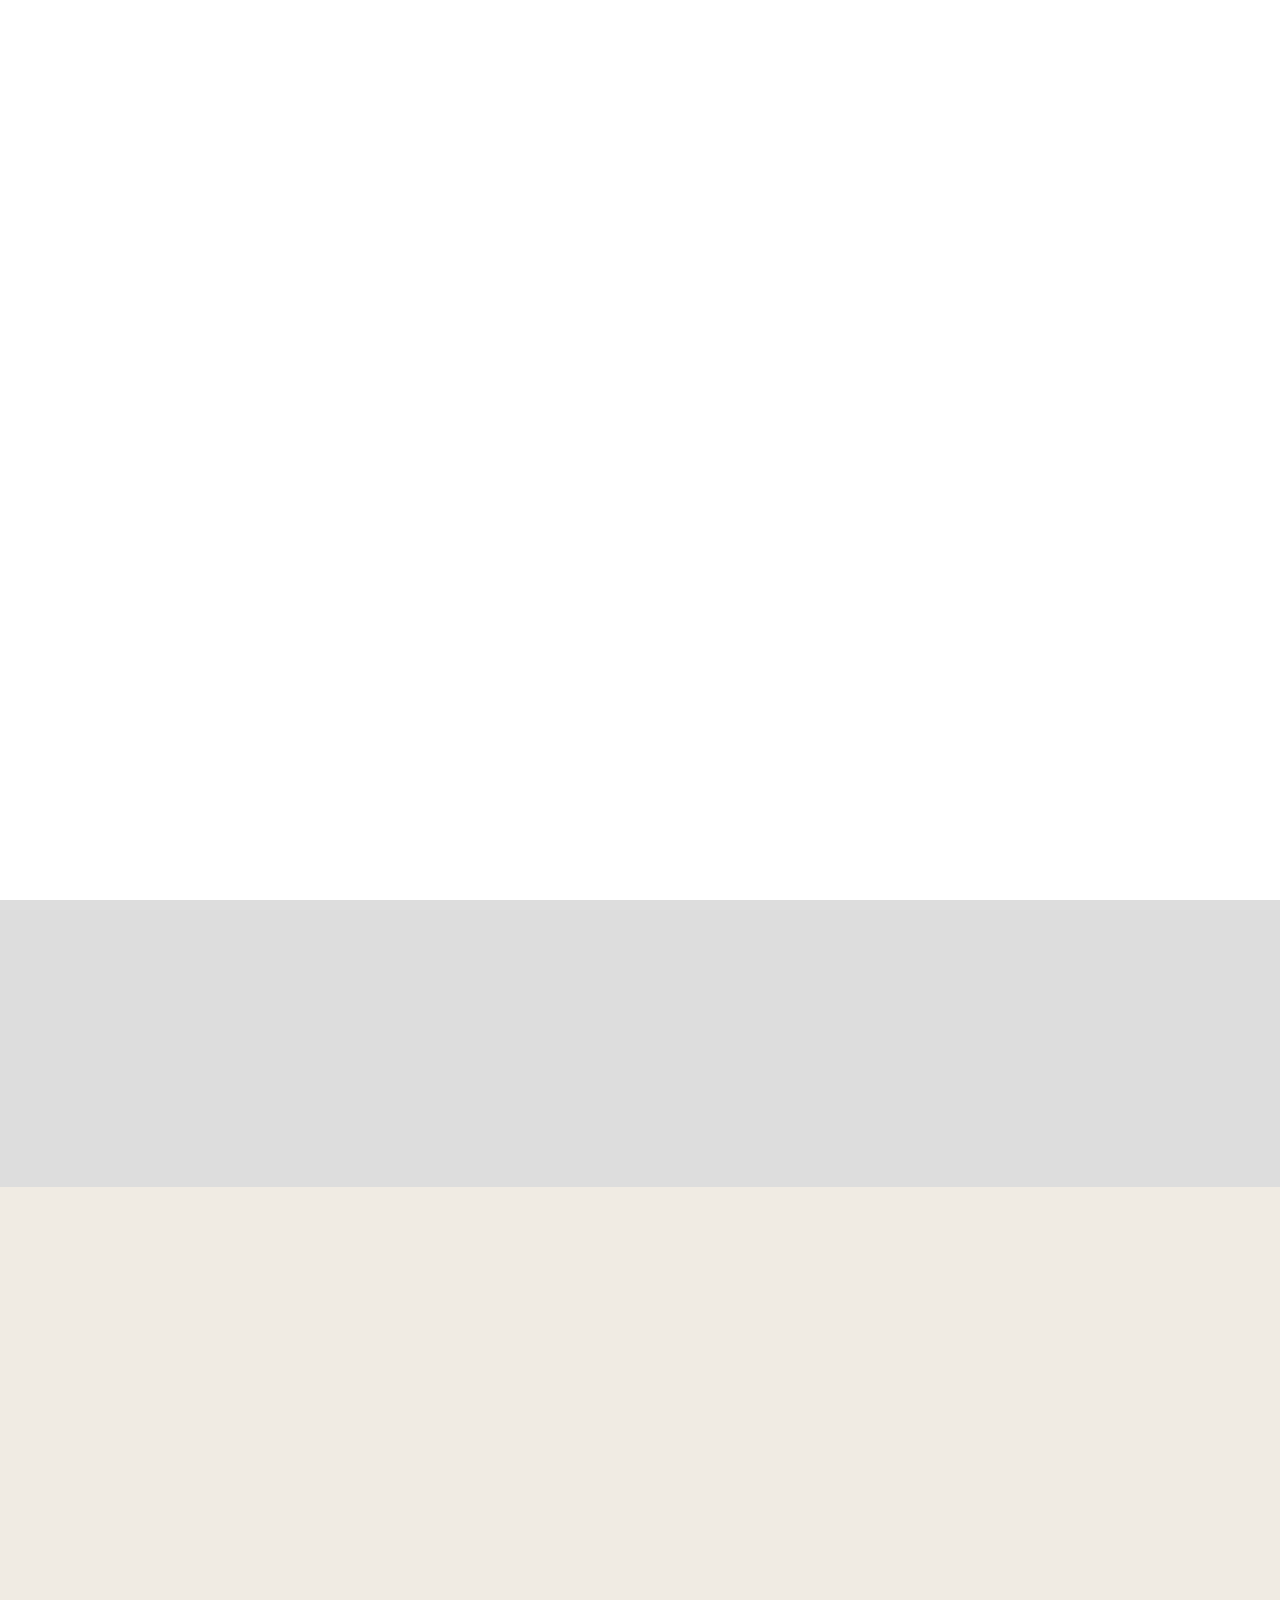
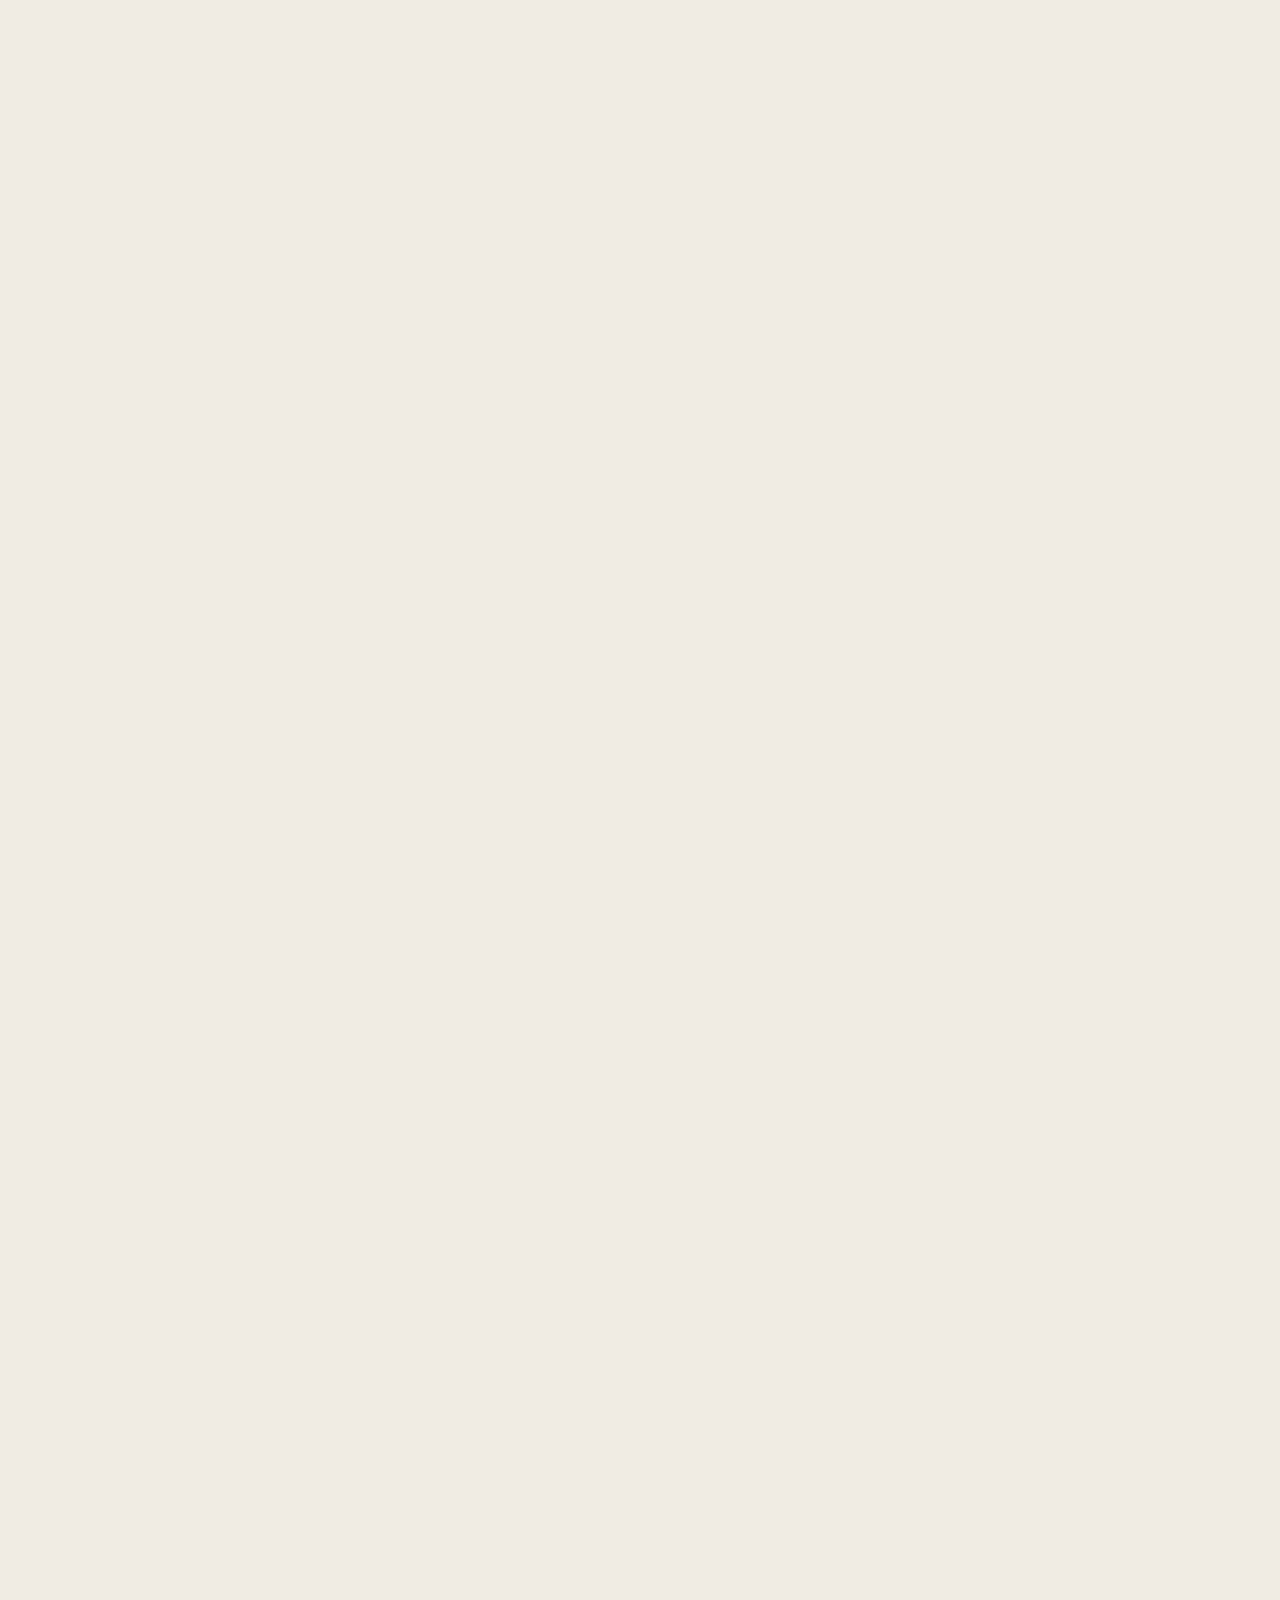
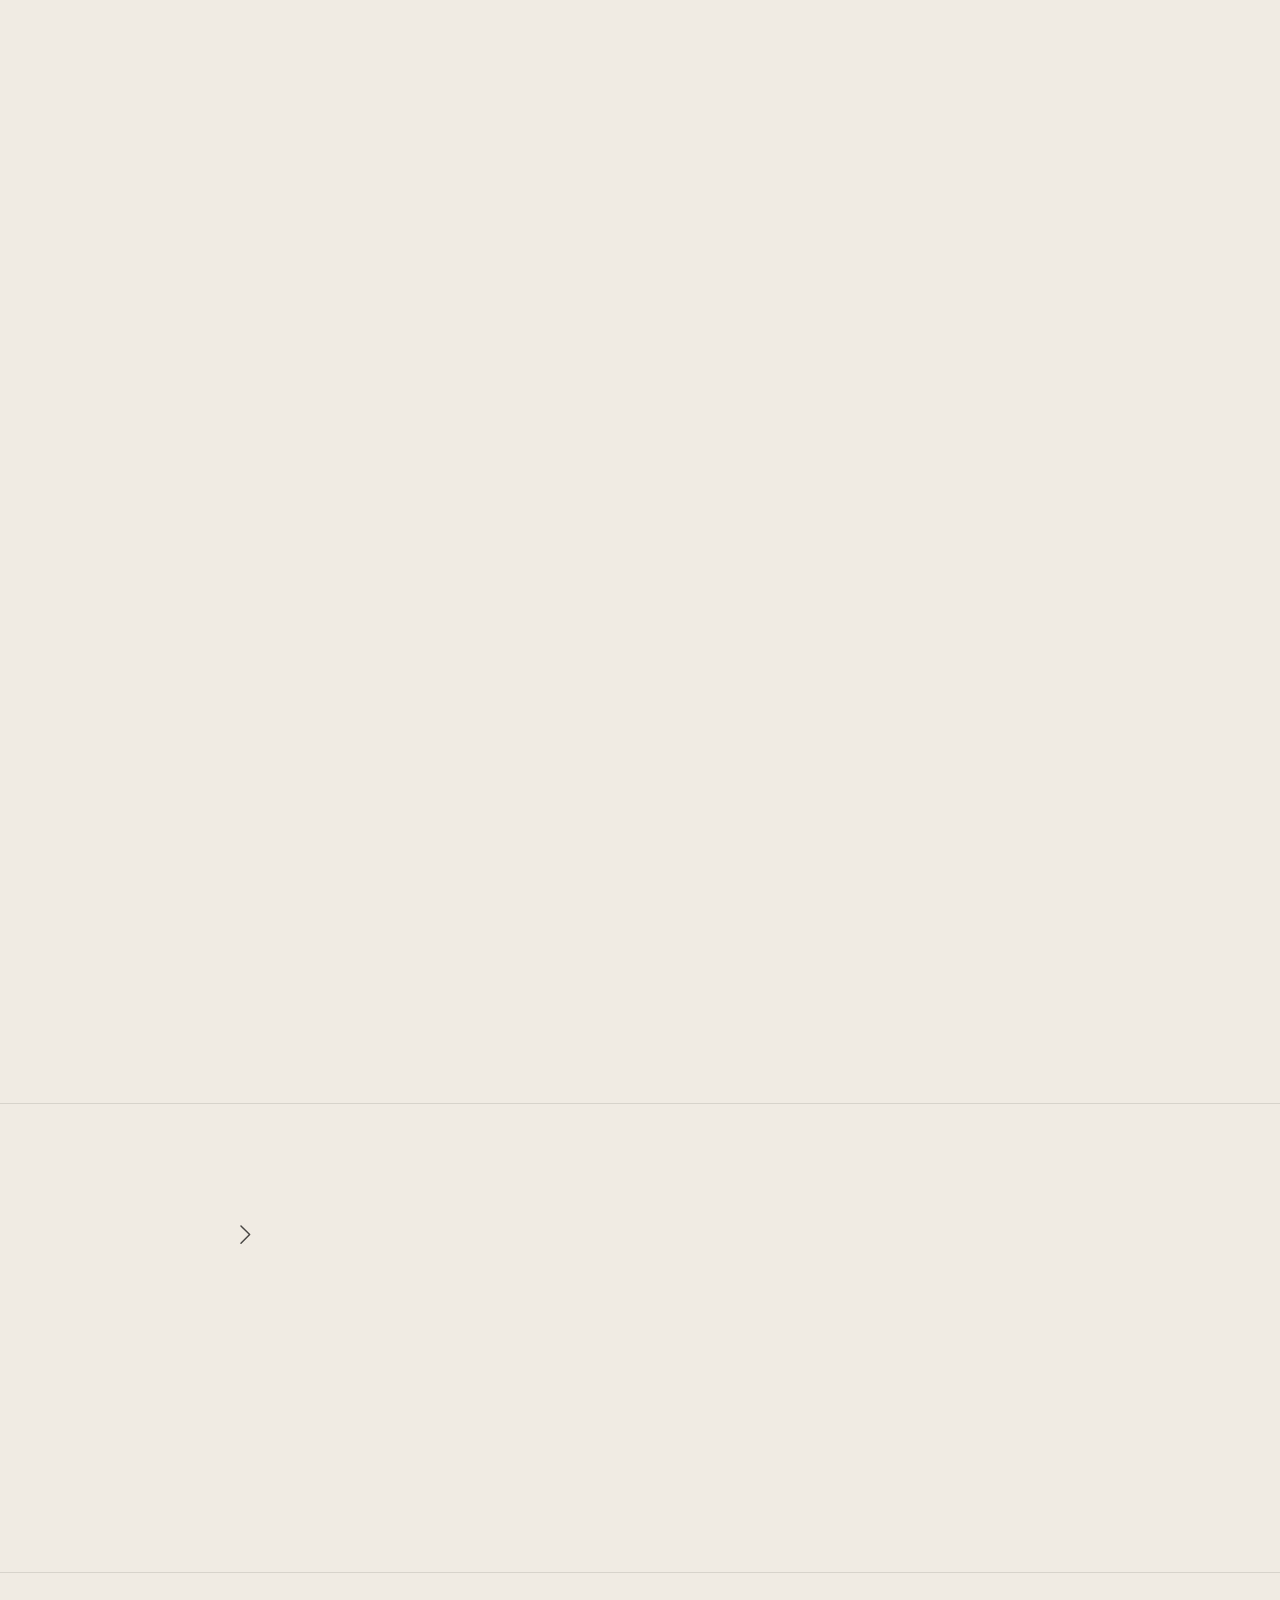
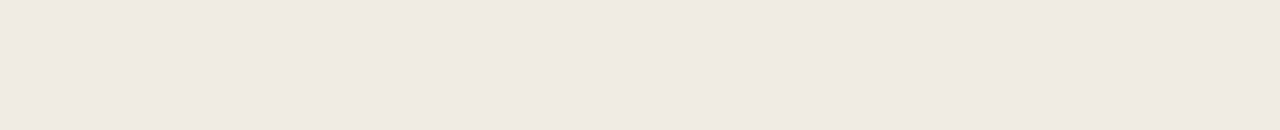
<file: blog-single.html>
<!doctype html>
<html lang="en-US">
<head>

  <title>Luique - Personal Portfolio HTML Template</title>
  <meta http-equiv="Content-Type" content="text/html; charset=utf-8">
  <meta http-equiv="X-UA-Compatible" content="IE=edge">
  <meta name="viewport" content="width=device-width, initial-scale=1">
  <meta name="HandheldFriendly" content="true">
  <meta name="author" content="bslthemes" >

  <!-- Fonts -->
  <link rel="stylesheet" href="https://fonts.googleapis.com/css?family=Jost%3A0%2C100%3B0%2C200%3B0%2C300%3B0%2C400%3B0%2C500%3B0%2C600%3B0%2C700%3B0%2C800%3B0%2C900%3B1%2C100%3B1%2C200%3B1%2C300%3B1%2C400%3B1%2C500%3B1%2C600%3B1%2C700%3B1%2C800%3B1%2C900%7CCaveat%3A400%3B500%3B600%3B700&#038;display=swap" type="text/css" media="all" >
  <link rel="stylesheet" href="https://fonts.googleapis.com/css?family=Roboto%3A100%2C100italic%2C200%2C200italic%2C300%2C300italic%2C400%2C400italic%2C500%2C500italic%2C600%2C600italic%2C700%2C700italic%2C800%2C800italic%2C900%2C900italic%7CRoboto+Slab%3A100%2C100italic%2C200%2C200italic%2C300%2C300italic%2C400%2C400italic%2C500%2C500italic%2C600%2C600italic%2C700%2C700italic%2C800%2C800italic%2C900%2C900italic&#038;display=auto" type="text/css" media="all" >

  <!-- CSS STYLES -->
  <link rel="stylesheet" href="assets/css/vendors/bootstrap.css" type="text/css" media="all" >
  <link rel="stylesheet" href="assets/fonts/font-awesome/css/font-awesome.css" type="text/css" media="all" >
  <link rel="stylesheet" href="assets/css/vendors/magnific-popup.css" type="text/css" media="all" >
  <link rel="stylesheet" href="assets/css/vendors/splitting.css" type="text/css" media="all" >
  <link rel="stylesheet" href="assets/css/vendors/swiper.css" type="text/css" media="all" >
  <link rel="stylesheet" href="assets/css/vendors/animate.css" type="text/css" media="all" >
  <link rel="stylesheet" href="assets/css/style.css" type="text/css" media="all" >
  <link rel="stylesheet" href="assets/css/dark.css" type="text/css" media="all" >

  <!-- Favicon -->
	<link rel="shortcut icon" href="favicon.ico" type="image/x-icon">
	<link rel="icon" href="favicon.ico" type="image/x-icon">

</head>

<body class="light-skin">
	<div class="container-page">

		<!-- Preloader -->
		<div class="preloader">
			<div class="centrize full-width">
				<div class="vertical-center">
					<div class="spinner-logo">
						<img src="assets/images/logo2.png" alt="Luique - Personal Portfolio HTML Template" >
						<div class="spinner-dot"></div>
						<div class="spinner spinner-line"></div>
					</div>
				</div>
			</div>
		</div>

		<!-- Header -->
		<header class="header">
			<div class="header__builder">
        <div class="row">
          <div class="col-xs-4 col-sm-4 col-md-4 col-lg-4">

            <!-- logo -->
            <div class="logo">
              <a href="index.html">
                <img width="228" height="38" src="assets/images/logo2.png" alt="" >
              </a>
            </div>

          </div>
          <div class="col-xs-8 col-sm-8 col-md-8 col-lg-8 align-right">

						<!-- switcher btn -->
						<a href="#" class="switcher-btn">
							<span class="sw-before">
								<svg xmlns="http://www.w3.org/2000/svg" width="23" height="23" viewBox="0 0 23 23">
									<path id="Dark_Theme" data-name="Dark Theme" fill="#000" d="M1759.46,111.076a0.819,0.819,0,0,0-.68.147,8.553,8.553,0,0,1-2.62,1.537,8.167,8.167,0,0,1-2.96.531,8.655,8.655,0,0,1-8.65-8.682,9.247,9.247,0,0,1,.47-2.864,8.038,8.038,0,0,1,1.42-2.54,0.764,0.764,0,0,0-.12-1.063,0.813,0.813,0,0,0-.68-0.148,11.856,11.856,0,0,0-6.23,4.193,11.724,11.724,0,0,0,1,15.387,11.63,11.63,0,0,0,19.55-5.553A0.707,0.707,0,0,0,1759.46,111.076Zm-4.5,6.172a10.137,10.137,0,0,1-14.29-14.145,10.245,10.245,0,0,1,3.38-2.836c-0.14.327-.29,0.651-0.41,1.006a9.908,9.908,0,0,0-.56,3.365,10.162,10.162,0,0,0,10.15,10.189,9.776,9.776,0,0,0,3.49-.62,11.659,11.659,0,0,0,1.12-.473A10.858,10.858,0,0,1,1754.96,117.248Z" transform="translate(-1737 -98)" />
								</svg>
							</span>
							<span class="sw-after">
								<svg xmlns="http://www.w3.org/2000/svg" width="22.22" height="22.313" viewBox="0 0 22.22 22.313">
									<path id="Light_Theme" data-name="Light Theme" fill="#fff" d="M1752.49,105.511a5.589,5.589,0,0,0-3.94-1.655,5.466,5.466,0,0,0-3.94,1.655,5.61,5.61,0,0,0,3.94,9.566,5.473,5.473,0,0,0,3.94-1.653,5.643,5.643,0,0,0,1.65-3.957A5.516,5.516,0,0,0,1752.49,105.511Zm-1.06,6.85a4.1,4.1,0,0,1-5.76,0,4.164,4.164,0,0,1,0-5.788A4.083,4.083,0,0,1,1751.43,112.361Zm7.47-3.662h-2.27a0.768,0.768,0,0,0,0,1.536h2.27A0.768,0.768,0,0,0,1758.9,108.7Zm-10.35,8.12a0.777,0.777,0,0,0-.76.769v2.274a0.777,0.777,0,0,0,.76.767,0.786,0.786,0,0,0,.77-0.767v-2.274A0.786,0.786,0,0,0,1748.55,116.819Zm7.85-.531-1.62-1.624a0.745,0.745,0,0,0-1.06,0,0.758,0.758,0,0,0,0,1.063l1.62,1.625a0.747,0.747,0,0,0,1.06,0A0.759,0.759,0,0,0,1756.4,116.288ZM1748.55,98.3a0.777,0.777,0,0,0-.76.768v2.273a0.778,0.778,0,0,0,.76.768,0.787,0.787,0,0,0,.77-0.768V99.073A0.786,0.786,0,0,0,1748.55,98.3Zm7.88,3.278a0.744,0.744,0,0,0-1.06,0l-1.62,1.624a0.758,0.758,0,0,0,0,1.063,0.745,0.745,0,0,0,1.06,0l1.62-1.624A0.758,0.758,0,0,0,1756.43,101.583Zm-15.96,7.116h-2.26a0.78,0.78,0,0,0-.77.768,0.76,0.76,0,0,0,.77.768h2.26A0.768,0.768,0,0,0,1740.47,108.7Zm2.88,5.965a0.745,0.745,0,0,0-1.06,0l-1.62,1.624a0.759,0.759,0,0,0,0,1.064,0.747,0.747,0,0,0,1.06,0l1.62-1.625A0.758,0.758,0,0,0,1743.35,114.664Zm0-11.457-1.62-1.624a0.744,0.744,0,0,0-1.06,0,0.758,0.758,0,0,0,0,1.063l1.62,1.624a0.745,0.745,0,0,0,1.06,0A0.758,0.758,0,0,0,1743.35,103.207Z" transform="translate(-1737.44 -98.313)" />
								</svg>
							</span>
						</a>

						<!-- menu btn -->
						<a href="#" class="menu-btn">
							<span></span>
							<span></span>
						</a>

						<!-- Menu Full Overlay -->
						<div class="menu-full-overlay">
							<div class="menu-full-container">
								<div class="container">
									<div class="row">
										<div class="col-xs-12 col-sm-12 col-md-12 col-lg-12">

											<!-- menu full -->
											<div class="menu-full">
												<ul class="menu-full">
													<li class="menu-item">
														<a class="splitting-text-anim-2" data-splitting="chars" href="index.html">Home</a>
													</li>
													<li class="menu-item">
														<a class="splitting-text-anim-2" data-splitting="chars" href="#services-section">Services</a>
													</li>
													<li class="menu-item">
														<a class="splitting-text-anim-2" data-splitting="chars" href="#skills-section">Skills</a>
													</li>
													<li class="menu-item">
														<a class="splitting-text-anim-2" data-splitting="chars" href="#works-section">Works</a>
													</li>
													<li class="menu-item">
														<a class="splitting-text-anim-2" data-splitting="chars" href="#resume-section">Resume</a>
													</li>
													<li class="menu-item">
														<a class="splitting-text-anim-2" data-splitting="chars" href="#testimonials-section">Testimonials</a>
													</li>
													<li class="menu-item">
														<a class="splitting-text-anim-2" data-splitting="chars" href="#pricing-section">Pricing</a>
													</li>
													<li class="menu-item">
														<a class="splitting-text-anim-2" data-splitting="chars" href="#blog-section">Blog</a>
													</li>
													<li class="menu-item">
														<a class="splitting-text-anim-2" data-splitting="chars" href="#contact-section">Contact</a>
													</li>
													<li class="menu-item menu-item-has-children has-children">
														<a class="splitting-text-anim-2" data-splitting="chars">Pages</a>
														<ul class="sub-menu">
															<li class="menu-item">
																<a class="splitting-text-anim-1" data-splitting="chars" href="works-list.html">Works (List)</a>
															</li>
															<li class="menu-item">
																<a class="splitting-text-anim-1" data-splitting="chars" href="works.html">Works (Grid)</a>
															</li>
															<li class="menu-item">
																<a class="splitting-text-anim-1" data-splitting="chars" href="work-single.html">Work Single Page</a>
															</li>
															<li class="menu-item">
																<a class=" splitting-text-anim-1" data-splitting="chars" href="blog.html">Blog</a>
															</li>
															<li class="menu-item">
																<a class="splitting-text-anim-1" data-splitting="chars" href="blog-single.html">Single Post</a>
															</li>
														</ul>
													</li>
												</ul>
											</div>

											<!-- social -->
											<div class="menu-social-links">
												<a href="http://dribbble.com" target="blank" class="scrolla-element-anim-1" title="dribbble">
													<i class="fab fa-dribbble"></i>
												</a>
												<a href="http://twitter.com" target="blank" class="scrolla-element-anim-1" title="twitter">
													<i class="fab fa-twitter"></i>
												</a>
												<a href="http://behance.com" target="blank" class="scrolla-element-anim-1" title="behance">
													<i class="fab fa-behance"></i>
												</a>
											</div>

											<div class="v-line-block"><span></span></div>

										</div>
									</div>
								</div>
							</div>
							<div class="menu-overlay"></div>
						</div>

          </div>
        </div>
      </div>
    </header>

		<!-- Wrapper -->
		<div class="wrapper">

      <!-- Section Started Heading -->
      <section class="section section-inner started-heading">
      	<div class="container">

  				<!-- Heading -->
					<div class="m-titles align-center">
            <div class="m-category scrolla-element-anim-1 scroll-animate" data-animate="active">
              <a href="blog.html">Branding</a>, <a href="blog.html">UI Design</a> / October 31, 2022 / by admin
            </div>
            <h1 class="m-title scrolla-element-anim-1 scroll-animate" data-animate="active">
              The Main Thing For The Designer
            </h1>
					</div>

      	</div>
      </section>

      <!-- Single Post Image -->
      <div class="section section-inner m-image-large">
        <div class="container">
          <div class="v-line-right v-line-top"><div class="v-line-block"><span></span></div></div>
        </div>
        <div class="image">
          <div class="img scrolla-element-anim-1 scroll-animate" data-animate="active" style="background-image: url(assets/images/single7.jpg);"></div>
        </div>
      </div>

      <!-- Section - Blog -->
			<section class="section section-inner m-archive">
        <div class="container">

          <div class="row">
            <div class="col-xs-12 col-sm-12 col-md-12 col-lg-10 offset-1">

              <!-- content -->
              <div class="description">
                <div class="post-content scrolla-element-anim-1 scroll-animate" data-animate="active">
                  <p>Vivamus interdum suscipit lacus. Nunc ultrices accumsan mattis. Aliquam vel sem vel velit efficitur malesuada. Donec arcu lacus, ornare eget ligula vel, commodo luctus felis. Ut dignissim sapien sit amet molestie rutrum. Orci varius natoque penatibus et magnis dis parturient montes, nascetur ridiculus mus. Pellentesque in porta dolor, a suscipit risus. Lorem ipsum dolor sit amet, consectetur adipiscing elit. Cras ac arcu in lorem rhoncus ullamcorper. Ut at nulla ut libero mollis viverra sed vitae purus.</p>
                  <p>Nam dui mauris, congue vel nisi in, tempus gravida enim. Nulla et tristique orci. Pellentesque lectus sapien, maximus id gravida sit amet, tristique non eros. Etiam aliquet, sem vitae sagittis convallis, ante sapien tincidunt nisl, eget dapibus tortor velit quis ex. Proin et condimentum est, sed pretium ex. Mauris posuere est metus, vitae commodo sem posuere eget. Praesent maximus augue rutrum, consequat magna id, facilisis lorem. Quisque molestie, turpis ac interdum gravida</p>
                  <blockquote>
                    <p>Photography is the story I fail to put into words get ligula vel, commodo luctus felis. Ut dignissim sapien sit amet molestie rutr</p>
                    <p><cite>&#8211; Destin Sparks</cite></p>
                  </blockquote>
                  <p><br></p>
                  <h3>Aliquam vel sem vel vellesuada</h3>
                  <p>Vivamus interdum suscipit lacus. Nunc ultrices accumsan mattis. Aliquam vel sem vel velit efficitur malesuada. Donec arcu lacus, ornare eget ligula vel, commodo luctus felis. Ut dignissim sapien sit amet molestie rutrum. Orci varius natoque penatibus et magnis dis parturient montes, nascetur ridiculus mus. Pellentesque in porta dolor, a suscipit risus. Lorem ipsum dolor sit amet, consectetur adipiscing elit. Cras ac arcu in lorem rhoncus ullamcorper. Ut at nulla ut libero mollis viverra sed vitae purus.</p>
                  <ul class="gallery gallery-columns-2">
                    <li class="gallery-item">
                      <figure>
                        <img src="assets/images/blog8.jpg" alt="" >
                      </figure>
                    </li>
                    <li class="gallery-item">
                      <figure>
                        <img src="assets/images/blog6.jpg" alt="" >
                      </figure>
                    </li>
                  </ul>
                  <p>Nam dui mauris, congue vel nisi in, tempus gravida enim. Nulla et tristique orci. Pellentesque lectus sapien, maximus id gravida sit amet, tristique non eros. Etiam aliquet, sem vitae sagittis convallis, ante sapien tincidunt nisl, eget dapibus tortor velit quis ex. Proin et condimentum est, sed pretium ex. Mauris posuere est metus, vitae commodo sem posuere eget. Praesent maximus augue rutrum, consequat magna id, facilisis lorem. Quisque molestie, turpis ac interdum gravida</p>
                  <ul>
                    <li>Donec arcu lacus, ornare eget ligula vel, commodo luctus felis.</li>
                    <li>Ut dignissim sapien sit amet molestie rutrum.</li>
                    <li>Orci varius natoque penatibus et magnis dis parturient montes.</li>
                    <li>Ut at nulla ut libero mollis viverra sed vitae purus.</li>
                  </ul>
                  <p>Nam dui mauris, congue vel nisi in, tempus gravida enim. Nulla et tristique orci. Pellentesque lectus sapien, maximus id gravida sit amet, tristique non eros. Etiam aliquet, sem vitae sagittis convallis, ante sapien tincidunt nisl, eget dapibus tortor velit quis ex.</p>

                  <span class="tags-links">
                    <span>Tags:</span>
                    <a href="#">Design</a>
                    <a href="#">HTML</a>
                    <a href="#">UX</a>
                    <a href="#">WordPress</a>
                  </span>
                </div>
              </div>

              <!-- Comments -->
              <div class="comments-post scrolla-element-anim-1 scroll-animate" data-animate="active">
                <div class="section__comments">

                  <div class="m-titles">
                    <div class="m-title align-left">2 Comments</div>
                  </div>

                  <ul class="comments">
                    <li class="comment comment-item">
                      <div class="comment comment-box">
                        <img src="assets/images/avatar.png" class="avatar" alt="" >
                        <div class="comment-box__body">
                          <div class="content-caption post-content description">
                            <h5 class="comment-box__details">Robert Brown <span>December 9, 2021</span></h5>
                            <p>Nam dui mauris, congue vel nisi in, tempus gravida enim. Nulla et tristique orci. Pellentesque lectus sapien, maximus id gravida sit amet, tristique non eros. Etiam aliquet, sem vitae sagittis convallis, ante sapien tincidunt nisl, eget dapibus tortor velit quis ex.</p>
                          </div>
                        </div>
                        <div class="comment-footer">
                          <a class="comment-reply-link" href="#">Reply</a>
                        </div>
                      </div>
                    </li>
                    <li class="comment comment-item">
                      <div class="comment comment-box">
                        <img src="assets/images/avatar.png" class="avatar" alt="" >
                        <div class="comment-box__body">
                          <div class="content-caption post-content description">
                            <h5 class="comment-box__details">Ryan Berg <span>December 9, 2021</span></h5>
                            <p>Proin et condimentum est, sed pretium ex. Mauris posuere est metus, vitae commodo sem posuere eget.</p>
                          </div>
                        </div>
                        <div class="comment-footer">
                          <a class="comment-reply-link" href="#">Reply</a>
                        </div>
                      </div>
                    </li>
                  </ul>

                  <div class="form-comment">
                    <div class="comment-respond">
                      <div class="m-titles">
                        <div class="m-title align-left">Leave a comment</div>
                      </div>
                      <form method="post" class="comment-form">
                        <div class="group-row">
                          <div class="group">
                            <textarea class="textarea" name="comment" rows="3" placeholder="Comment"></textarea>
                          </div>
                        </div>
                        <div class="group-row">
                          <div class="group">
                            <input type="text" name="author" class="input" placeholder="Name" >
                          </div>
                          <div class="group">
                            <input type="text" name="email" class="input" placeholder="Email" >
                          </div>
                        </div>
                        <div class="group-row">
                          <div class="group">
                            <button type="submit" name="submit" class="btn">Submit</button>
                          </div>
                        </div>
                      </form>
                    </div>
                  </div>

                </div>
              </div>

            </div>
          </div>

          <div class="v-line-left v-line-top"><div class="v-line-block"><span></span></div></div>

        </div>
      </section>

      <!-- Section Navigation -->
      <div class="section section-inner m-page-navigation">
      	<div class="container">
      		<div class="row">
      			<div class="col-xs-12 col-sm-12 col-md-12 col-lg-10 offset-1">

      				<div class="h-titles h-navs">
      					<a href="blog-single.html">
      						<span class="nav-arrow splitting-text-anim-1 scroll-animate" data-splitting="chars" data-animate="active">
      							Next Article
                  </span>
      						<span class="h-title splitting-text-anim-2 scroll-animate" data-splitting="chars" data-animate="active">
      							Follow Your Own Design Process
                  </span>
      					</a>
      				</div>

      			</div>
      		</div>
      	</div>
      </div>

		</div>

		<!-- Footer -->
		<div class="footer">
			<div class="footer__builder">
        <div class="container">
          <div class="row">
            <div class="col-xs-12 col-sm-12 col-md-4 col-lg-4">

              <div class="social-links scrolla-element-anim-1 scroll-animate" data-animate="active">
                <a target="_blank" rel="nofollow" href="http://twitter.com">
                  <i aria-hidden="true" class="fab fa-twitter"></i>
                </a>
                <a target="_blank" rel="nofollow" href="http://dribble.com">
                  <i aria-hidden="true" class="fab fa-dribbble"></i>
                </a>
                <a target="_blank" rel="nofollow" href="http://behance.com">
                  <i aria-hidden="true" class="fab fa-behance"></i>
                </a>
              </div>

            </div>
            <div class="col-xs-12 col-sm-12 col-md-4 col-lg-4">

              <div class="copyright-text align-center scrolla-element-anim-1 scroll-animate" data-animate="active">
                © 2022 <strong>Luique</strong>. All rights reserved
              </div>

            </div>
            <div class="col-xs-12 col-sm-12 col-md-4 col-lg-4">

              <div class="copyright-text align-right scrolla-element-anim-1 scroll-animate" data-animate="active">
                Developed by <strong>bslthemes</strong>
              </div>

            </div>
          </div>
        </div>
			</div>
		</div>

	</div>

	<!-- cursor -->
	<div class="cursor"></div>

  <script src="assets/js/jquery.min.js"></script>
  <script src="assets/js/jquery.validate.min.js"></script>
  <script src="assets/js/bootstrap.js"></script>
  <script src="assets/js/swiper.js"></script>
  <script src="assets/js/splitting.js"></script>
  <script src="assets/js/jarallax.min.js"></script>
  <script src="assets/js/magnific-popup.js"></script>
  <script src="assets/js/imagesloaded.pkgd.js"></script>
  <script src="assets/js/isotope.pkgd.js"></script>
  <script src="assets/js/jquery.scrolla.js"></script>
  <script src="assets/js/skrollr.js"></script>
  <script src="assets/js/jquery.cookie.js"></script>
  <script src="assets/js/typed.js"></script>
  <script src="assets/js/common.js"></script>

</body>
</html>
</file>
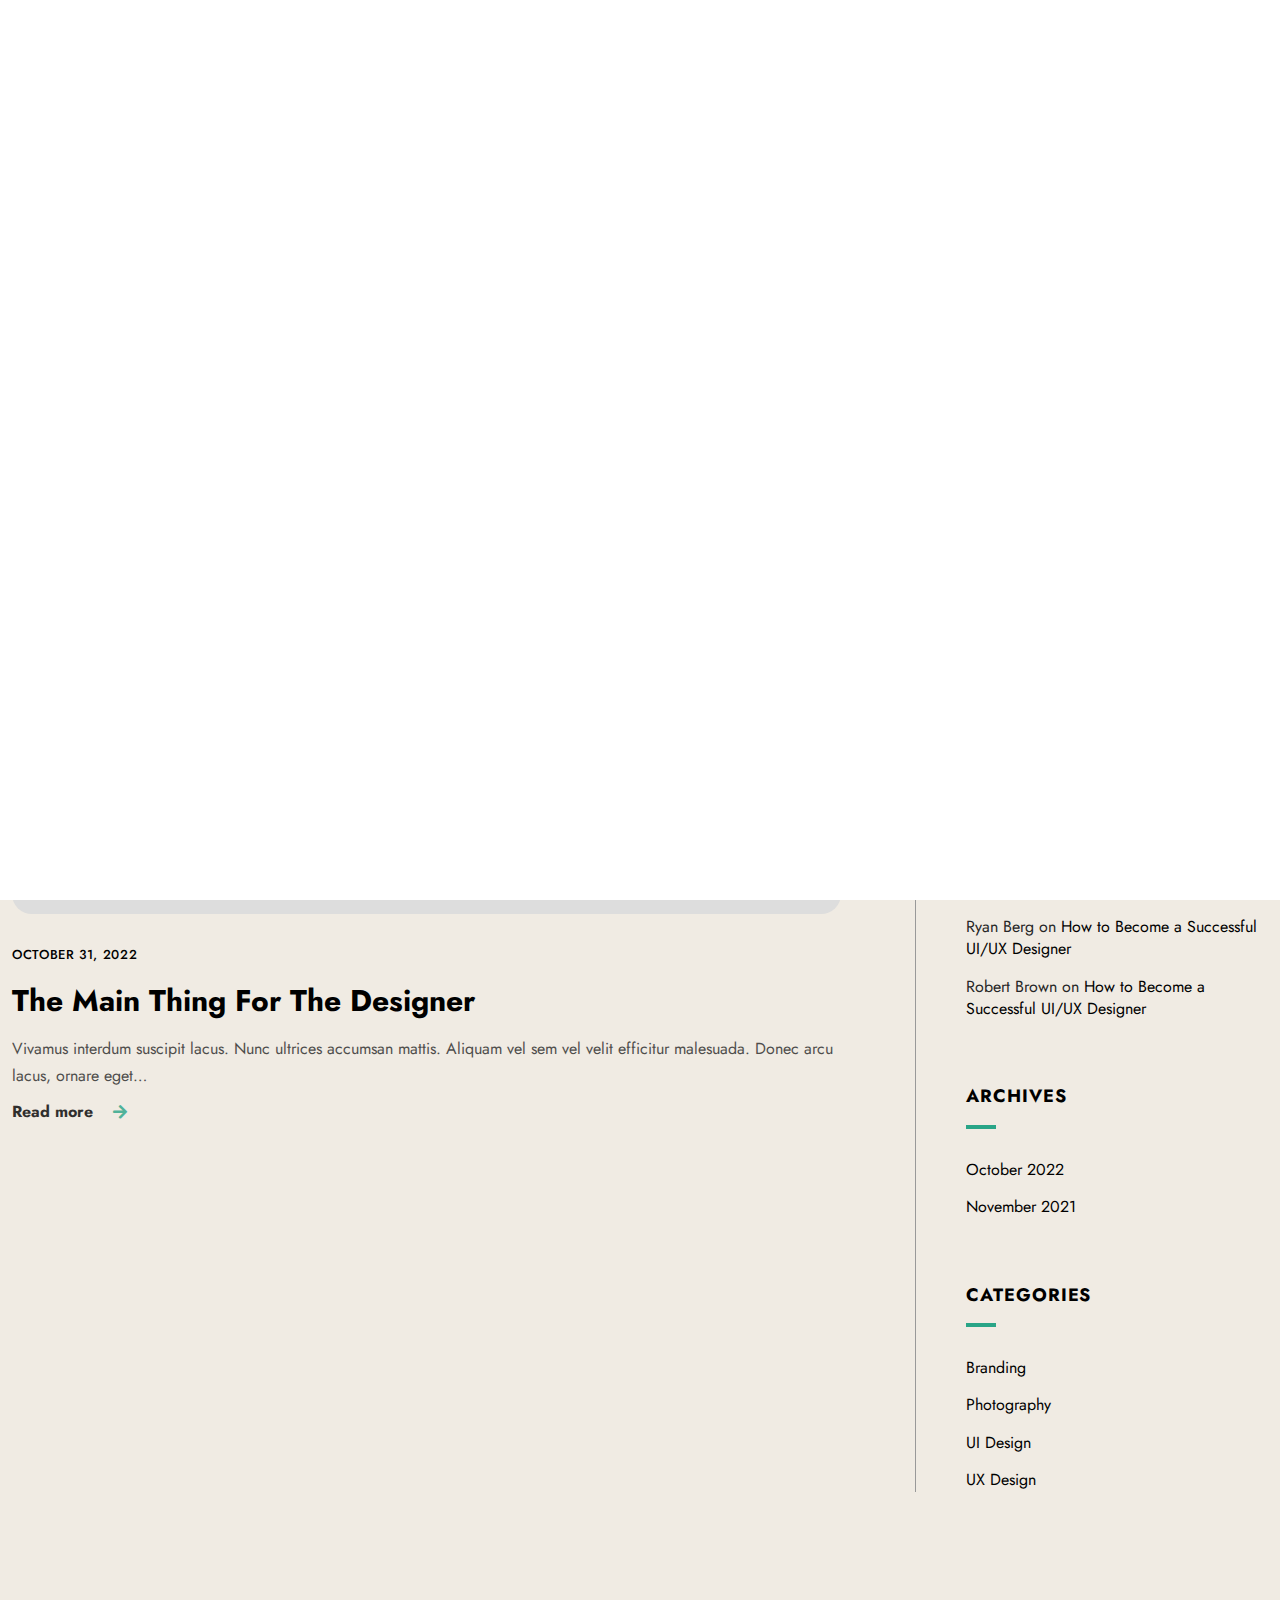
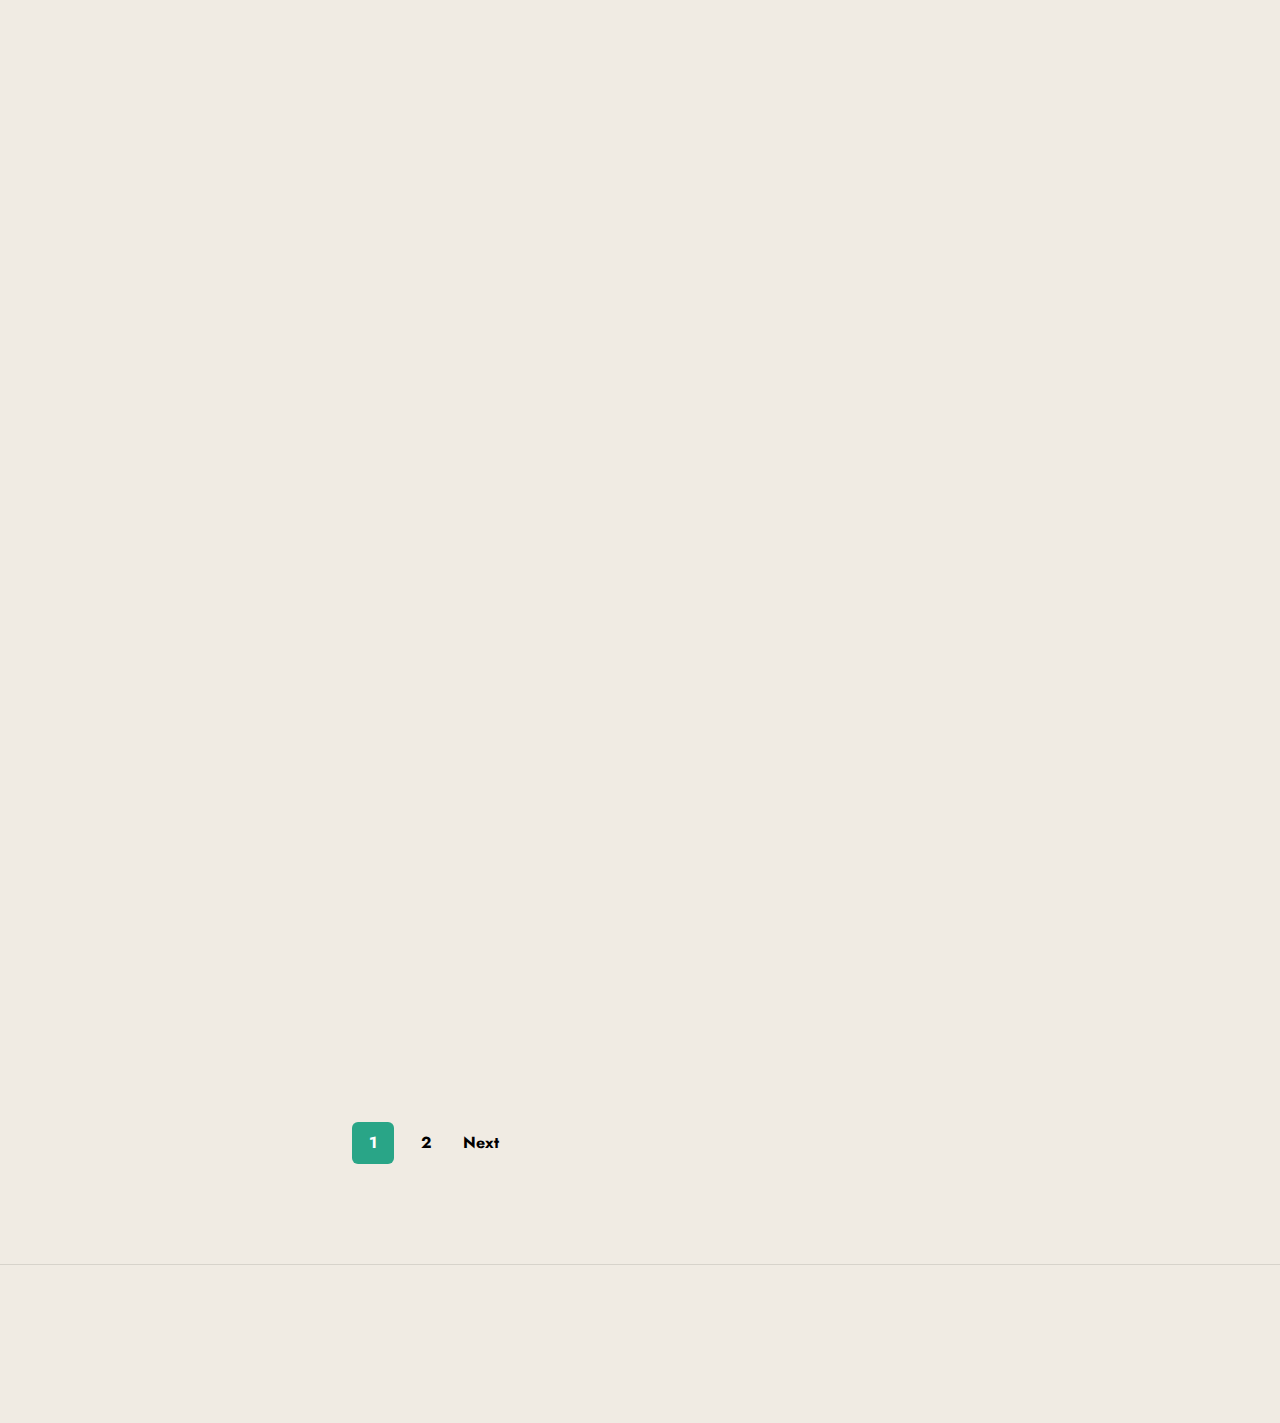
<file: blog.html>
<!doctype html>
<html lang="en-US">
<head>

  <title>Luique - Personal Portfolio HTML Template</title>
  <meta http-equiv="Content-Type" content="text/html; charset=utf-8">
  <meta http-equiv="X-UA-Compatible" content="IE=edge">
  <meta name="viewport" content="width=device-width, initial-scale=1">
  <meta name="HandheldFriendly" content="true">
  <meta name="author" content="bslthemes" >

  <!-- Fonts -->
  <link rel="stylesheet" href="https://fonts.googleapis.com/css?family=Jost%3A0%2C100%3B0%2C200%3B0%2C300%3B0%2C400%3B0%2C500%3B0%2C600%3B0%2C700%3B0%2C800%3B0%2C900%3B1%2C100%3B1%2C200%3B1%2C300%3B1%2C400%3B1%2C500%3B1%2C600%3B1%2C700%3B1%2C800%3B1%2C900%7CCaveat%3A400%3B500%3B600%3B700&#038;display=swap" type="text/css" media="all" >
  <link rel="stylesheet" href="https://fonts.googleapis.com/css?family=Roboto%3A100%2C100italic%2C200%2C200italic%2C300%2C300italic%2C400%2C400italic%2C500%2C500italic%2C600%2C600italic%2C700%2C700italic%2C800%2C800italic%2C900%2C900italic%7CRoboto+Slab%3A100%2C100italic%2C200%2C200italic%2C300%2C300italic%2C400%2C400italic%2C500%2C500italic%2C600%2C600italic%2C700%2C700italic%2C800%2C800italic%2C900%2C900italic&#038;display=auto" type="text/css" media="all" >

  <!-- CSS STYLES -->
  <link rel="stylesheet" href="assets/css/vendors/bootstrap.css" type="text/css" media="all" >
  <link rel="stylesheet" href="assets/fonts/font-awesome/css/font-awesome.css" type="text/css" media="all" >
  <link rel="stylesheet" href="assets/css/vendors/magnific-popup.css" type="text/css" media="all" >
  <link rel="stylesheet" href="assets/css/vendors/splitting.css" type="text/css" media="all" >
  <link rel="stylesheet" href="assets/css/vendors/swiper.css" type="text/css" media="all" >
  <link rel="stylesheet" href="assets/css/vendors/animate.css" type="text/css" media="all" >
  <link rel="stylesheet" href="assets/css/style.css" type="text/css" media="all" >
  <link rel="stylesheet" href="assets/css/dark.css" type="text/css" media="all" >

  <!-- Favicon -->
	<link rel="shortcut icon" href="favicon.ico" type="image/x-icon">
	<link rel="icon" href="favicon.ico" type="image/x-icon">

</head>

<body class="light-skin">
	<div class="container-page">

		<!-- Preloader -->
		<div class="preloader">
			<div class="centrize full-width">
				<div class="vertical-center">
					<div class="spinner-logo">
						<img src="assets/images/logo2.png" alt="Luique - Personal Portfolio HTML Template" >
						<div class="spinner-dot"></div>
						<div class="spinner spinner-line"></div>
					</div>
				</div>
			</div>
		</div>

		<!-- Header -->
		<header class="header">
			<div class="header__builder">
        <div class="row">
          <div class="col-xs-4 col-sm-4 col-md-4 col-lg-4">

            <!-- logo -->
            <div class="logo">
              <a href="index.html">
                <img width="228" height="38" src="assets/images/logo2.png" alt="" >
              </a>
            </div>

          </div>
          <div class="col-xs-8 col-sm-8 col-md-8 col-lg-8 align-right">

						<!-- switcher btn -->
						<a href="#" class="switcher-btn">
							<span class="sw-before">
								<svg xmlns="http://www.w3.org/2000/svg" width="23" height="23" viewBox="0 0 23 23">
									<path id="Dark_Theme" data-name="Dark Theme" fill="#000" d="M1759.46,111.076a0.819,0.819,0,0,0-.68.147,8.553,8.553,0,0,1-2.62,1.537,8.167,8.167,0,0,1-2.96.531,8.655,8.655,0,0,1-8.65-8.682,9.247,9.247,0,0,1,.47-2.864,8.038,8.038,0,0,1,1.42-2.54,0.764,0.764,0,0,0-.12-1.063,0.813,0.813,0,0,0-.68-0.148,11.856,11.856,0,0,0-6.23,4.193,11.724,11.724,0,0,0,1,15.387,11.63,11.63,0,0,0,19.55-5.553A0.707,0.707,0,0,0,1759.46,111.076Zm-4.5,6.172a10.137,10.137,0,0,1-14.29-14.145,10.245,10.245,0,0,1,3.38-2.836c-0.14.327-.29,0.651-0.41,1.006a9.908,9.908,0,0,0-.56,3.365,10.162,10.162,0,0,0,10.15,10.189,9.776,9.776,0,0,0,3.49-.62,11.659,11.659,0,0,0,1.12-.473A10.858,10.858,0,0,1,1754.96,117.248Z" transform="translate(-1737 -98)" />
								</svg>
							</span>
							<span class="sw-after">
								<svg xmlns="http://www.w3.org/2000/svg" width="22.22" height="22.313" viewBox="0 0 22.22 22.313">
									<path id="Light_Theme" data-name="Light Theme" fill="#fff" d="M1752.49,105.511a5.589,5.589,0,0,0-3.94-1.655,5.466,5.466,0,0,0-3.94,1.655,5.61,5.61,0,0,0,3.94,9.566,5.473,5.473,0,0,0,3.94-1.653,5.643,5.643,0,0,0,1.65-3.957A5.516,5.516,0,0,0,1752.49,105.511Zm-1.06,6.85a4.1,4.1,0,0,1-5.76,0,4.164,4.164,0,0,1,0-5.788A4.083,4.083,0,0,1,1751.43,112.361Zm7.47-3.662h-2.27a0.768,0.768,0,0,0,0,1.536h2.27A0.768,0.768,0,0,0,1758.9,108.7Zm-10.35,8.12a0.777,0.777,0,0,0-.76.769v2.274a0.777,0.777,0,0,0,.76.767,0.786,0.786,0,0,0,.77-0.767v-2.274A0.786,0.786,0,0,0,1748.55,116.819Zm7.85-.531-1.62-1.624a0.745,0.745,0,0,0-1.06,0,0.758,0.758,0,0,0,0,1.063l1.62,1.625a0.747,0.747,0,0,0,1.06,0A0.759,0.759,0,0,0,1756.4,116.288ZM1748.55,98.3a0.777,0.777,0,0,0-.76.768v2.273a0.778,0.778,0,0,0,.76.768,0.787,0.787,0,0,0,.77-0.768V99.073A0.786,0.786,0,0,0,1748.55,98.3Zm7.88,3.278a0.744,0.744,0,0,0-1.06,0l-1.62,1.624a0.758,0.758,0,0,0,0,1.063,0.745,0.745,0,0,0,1.06,0l1.62-1.624A0.758,0.758,0,0,0,1756.43,101.583Zm-15.96,7.116h-2.26a0.78,0.78,0,0,0-.77.768,0.76,0.76,0,0,0,.77.768h2.26A0.768,0.768,0,0,0,1740.47,108.7Zm2.88,5.965a0.745,0.745,0,0,0-1.06,0l-1.62,1.624a0.759,0.759,0,0,0,0,1.064,0.747,0.747,0,0,0,1.06,0l1.62-1.625A0.758,0.758,0,0,0,1743.35,114.664Zm0-11.457-1.62-1.624a0.744,0.744,0,0,0-1.06,0,0.758,0.758,0,0,0,0,1.063l1.62,1.624a0.745,0.745,0,0,0,1.06,0A0.758,0.758,0,0,0,1743.35,103.207Z" transform="translate(-1737.44 -98.313)" />
								</svg>
							</span>
						</a>

						<!-- menu btn -->
						<a href="#" class="menu-btn">
							<span></span>
							<span></span>
						</a>

						<!-- Menu Full Overlay -->
						<div class="menu-full-overlay">
							<div class="menu-full-container">
								<div class="container">
									<div class="row">
										<div class="col-xs-12 col-sm-12 col-md-12 col-lg-12">

											<!-- menu full -->
											<div class="menu-full">
												<ul class="menu-full">
													<li class="menu-item">
														<a class="splitting-text-anim-2" data-splitting="chars" href="index.html">Home</a>
													</li>
													<li class="menu-item">
														<a class="splitting-text-anim-2" data-splitting="chars" href="#services-section">Services</a>
													</li>
													<li class="menu-item">
														<a class="splitting-text-anim-2" data-splitting="chars" href="#skills-section">Skills</a>
													</li>
													<li class="menu-item">
														<a class="splitting-text-anim-2" data-splitting="chars" href="#works-section">Works</a>
													</li>
													<li class="menu-item">
														<a class="splitting-text-anim-2" data-splitting="chars" href="#resume-section">Resume</a>
													</li>
													<li class="menu-item">
														<a class="splitting-text-anim-2" data-splitting="chars" href="#testimonials-section">Testimonials</a>
													</li>
													<li class="menu-item">
														<a class="splitting-text-anim-2" data-splitting="chars" href="#pricing-section">Pricing</a>
													</li>
													<li class="menu-item">
														<a class="splitting-text-anim-2" data-splitting="chars" href="#blog-section">Blog</a>
													</li>
													<li class="menu-item menu-item-has-children has-children">
														<a class="splitting-text-anim-2" data-splitting="chars">Pages</a>
														<ul class="sub-menu">
															<li class="menu-item">
																<a class="splitting-text-anim-1" data-splitting="chars" href="works-list.html">Works (List)</a>
															</li>
															<li class="menu-item">
																<a class="splitting-text-anim-1" data-splitting="chars" href="works.html">Works (Grid)</a>
															</li>
															<li class="menu-item">
																<a class="splitting-text-anim-1" data-splitting="chars" href="work-single.html">Work Single Page</a>
															</li>
															<li class="menu-item">
																<a class=" splitting-text-anim-1" data-splitting="chars" href="blog.html">Blog</a>
															</li>
															<li class="menu-item">
																<a class="splitting-text-anim-1" data-splitting="chars" href="blog-single.html">Single Post</a>
															</li>
														</ul>
													</li>
												</ul>
											</div>

											<!-- social -->
											<div class="menu-social-links">
												<a href="http://dribbble.com" target="blank" class="scrolla-element-anim-1" title="dribbble">
													<i class="fab fa-dribbble"></i>
												</a>
												<a href="http://twitter.com" target="blank" class="scrolla-element-anim-1" title="twitter">
													<i class="fab fa-twitter"></i>
												</a>
												<a href="http://behance.com" target="blank" class="scrolla-element-anim-1" title="behance">
													<i class="fab fa-behance"></i>
												</a>
											</div>

											<div class="v-line-block"><span></span></div>

										</div>
									</div>
								</div>
							</div>
							<div class="menu-overlay"></div>
						</div>

          </div>
        </div>
      </div>
    </header>

		<!-- Wrapper -->
		<div class="wrapper">

      <!-- Section Started Heading -->
      <section class="section section-inner started-heading">
      	<div class="container">

  				<!-- Heading -->
          <div class="m-titles align-center">
            <h1 class="m-title splitting-text-anim-1 scroll-animate" data-splitting="words" data-animate="active">
              <span> Our Blogs </span>
            </h1>
            <div class="m-subtitle splitting-text-anim-1 scroll-animate" data-splitting="words" data-animate="active">
              <span> Recent Articles </span>
            </div>
          </div>

      	</div>
      </section>

      <!-- Section - Blog -->
			<div class="section section-inner m-archive">
        <div class="container">

          <div class="row">
            <div class="col-xs-12 col-sm-12 col-md-12 col-lg-8">

              <!-- Blog Items -->
              <div class="articles-container">

                <div class="archive-item scrolla-element-anim-1 scroll-animate" data-animate="active">
                  <div class="image">
                    <a href="blog-single.html">
                      <img src="assets/images/single7.jpg" alt="The Main Thing For The Designer" loading="lazy">
                    </a>
                  </div>
                  <div class="desc">
                    <div class="category lui-subtitle">
                      <span>October 31, 2022</span>
                    </div>
                    <h5 class="lui-title">
                      <a href="blog-single.html">The Main Thing For The Designer</a>
                    </h5>
                    <div class="lui-text">
                      <p>Vivamus interdum suscipit lacus. Nunc ultrices accumsan mattis. Aliquam vel sem vel velit efficitur malesuada. Donec arcu lacus, ornare eget&hellip; </p>
                      <div class="readmore">
                        <a href="blog-single.html" class="lnk">Read more</a>
                      </div>
                    </div>
                  </div>
                </div>

                <div class="archive-item scrolla-element-anim-1 scroll-animate" data-animate="active">
                  <div class="image">
                    <a href="blog-single.html">
                      <img src="assets/images/blog-4-scaled-1.jpg" alt="Follow Your Own Design Process" loading="lazy">
                    </a>
                  </div>
                  <div class="desc">
                    <div class="category lui-subtitle">
                      <span>October 31, 2022</span>
                    </div>
                    <h5 class="lui-title">
                      <a href="blog-single.html">Follow Your Own Design Process</a>
                    </h5>
                    <div class="lui-text">
                      <p>Vivamus interdum suscipit lacus. Nunc ultrices accumsan mattis. Aliquam vel sem vel velit efficitur malesuada. Donec arcu lacus, ornare eget&hellip; </p>
                      <div class="readmore">
                        <a href="blog-single.html" class="lnk">Read more</a>
                      </div>
                    </div>
                  </div>
                </div>

                <div class="archive-item scrolla-element-anim-1 scroll-animate" data-animate="active">
                  <div class="image">
                    <a href="blog-single.html">
                      <img src="assets/images/blog-2.jpg" alt="Usability Secrets to Create Better Interfaces" loading="lazy">
                    </a>
                  </div>
                  <div class="desc">
                    <div class="category lui-subtitle">
                      <span>November 28, 2021</span>
                    </div>
                    <h5 class="lui-title">
                      <a href="blog-single.html">Usability Secrets to Create Better Interfaces</a>
                    </h5>
                    <div class="lui-text">
                      <p>Vivamus interdum suscipit lacus. Nunc ultrices accumsan mattis. Aliquam vel sem vel velit efficitur malesuada. Donec arcu lacus, ornare eget&hellip; </p>
                      <div class="readmore">
                        <a href="blog-single.html" class="lnk">Read more</a>
                      </div>
                    </div>
                  </div>
                </div>

              </div>

              <div class="pager">
                <span class="page-numbers current">1</span>
                <a class="page-numbers" href="#">2</a>
                <a class="next page-numbers" href="#">Next</a>
              </div>

            </div>
            <div class="col-xs-12 col-sm-12 col-md-12 col-lg-4">

              <!-- sidebar -->
              <div class="col__sedebar scrolla-element-anim-1 scroll-animate" data-animate="active">
                <div class="content-sidebar">
                  <aside class="widget-area">

                    <div class="widget widget_block widget_search">
                      <form class="wp-block-search">
                        <div class="wp-block-search__inside-wrapper">
                          <input type="search" class="wp-block-search__input wp-block-search__input" value="">
                          <button type="submit" class="wp-block-search__button wp-element-button">Search</button>
                        </div>
                      </form>
                    </div>

                    <section class="widget widget_block">
                      <div class="wp-block-group">
                        <div class="wp-block-group__inner-container">
                          <h2>Recent Posts</h2>
                          <ul class="wp-block-latest-posts__list wp-block-latest-posts">
                            <li><a class="wp-block-latest-posts__post-title" href="blog-single.html">The Main Thing For The Designer</a></li>
                            <li><a class="wp-block-latest-posts__post-title" href="blog-single.html">Follow Your Own Design Process</a></li>
                            <li><a class="wp-block-latest-posts__post-title" href="blog-single.html">Usability Secrets to Create Better Interfaces</a></li>
                            <li><a class="wp-block-latest-posts__post-title" href="blog-single.html">Three Ways To Level Up Your Photography</a></li>
                            <li><a class="wp-block-latest-posts__post-title" href="blog-single.html">10 Useful Tips to Improve Your Skills</a></li>
                          </ul>
                        </div>
                      </div>
                    </section>

                    <section class="widget widget_block">
                      <div class="wp-block-group">
                        <div class="wp-block-group__inner-container">
                          <h2>Recent Comments</h2>
                          <ul class="wp-block-latest-comments">
                            <li class="wp-block-latest-comments__comment">
                              <span class="wp-block-latest-comments__comment-author">Ryan Berg</span> on <a class="wp-block-latest-comments__comment-link" href="blog-single.html">How to Become a Successful UI/UX Designer</a>
                            </li>
                            <li class="wp-block-latest-comments__comment">
                              <span class="wp-block-latest-comments__comment-author">Robert Brown</span> on <a class="wp-block-latest-comments__comment-link" href="blog-single.html">How to Become a Successful UI/UX Designer</a>
                            </li>
                          </ul>
                        </div>
                      </div>
                    </section>

                    <section class="widget widget_block">
                      <div class="wp-block-group">
                        <div class="wp-block-group__inner-container">
                          <h2>Archives</h2>
                          <ul class="wp-block-archives-list wp-block-archives">
                            <li><a href="blog-single.html">October 2022</a></li>
                            <li><a href="blog-single.html">November 2021</a></li>
                          </ul>
                        </div>
                      </div>
                    </section>

                    <section class="widget widget_block">
                      <div class="is-layout-flow wp-block-group">
                        <div class="wp-block-group__inner-container">
                          <h2>Categories</h2>
                          <ul class="wp-block-categories-list wp-block-categories">
                            <li class="cat-item cat-item-2"><a href="blog-single.html">Branding</a></li>
                            <li class="cat-item cat-item-3"><a href="blog-single.html">Photography</a></li>
                            <li class="cat-item cat-item-4"><a href="blog-single.html">UI Design</a></li>
                            <li class="cat-item cat-item-5"><a href="blog-single.html">UX Design</a></li>
                          </ul>
                        </div>
                      </div>
                    </section>

                  </aside>
                </div>
              </div>

            </div>
          </div>

          <div class="v-line-left v-line-top"><div class="v-line-block"><span></span></div></div>

        </div>
      </div>

		</div>

		<!-- Footer -->
		<div class="footer">
			<div class="footer__builder">
        <div class="container">
          <div class="row">
            <div class="col-xs-12 col-sm-12 col-md-4 col-lg-4">

              <div class="social-links scrolla-element-anim-1 scroll-animate" data-animate="active">
                <a target="_blank" rel="nofollow" href="http://twitter.com">
                  <i aria-hidden="true" class="fab fa-twitter"></i>
                </a>
                <a target="_blank" rel="nofollow" href="http://dribble.com">
                  <i aria-hidden="true" class="fab fa-dribbble"></i>
                </a>
                <a target="_blank" rel="nofollow" href="http://behance.com">
                  <i aria-hidden="true" class="fab fa-behance"></i>
                </a>
              </div>

            </div>
            <div class="col-xs-12 col-sm-12 col-md-4 col-lg-4">

              <div class="copyright-text align-center scrolla-element-anim-1 scroll-animate" data-animate="active">
                © 2022 <strong>Luique</strong>. All rights reserved
              </div>

            </div>
            <div class="col-xs-12 col-sm-12 col-md-4 col-lg-4">

              <div class="copyright-text align-right scrolla-element-anim-1 scroll-animate" data-animate="active">
                Developed by <strong>bslthemes</strong>
              </div>

            </div>
          </div>
        </div>
			</div>
		</div>

	</div>

	<!-- cursor -->
	<div class="cursor"></div>

  <script src="assets/js/jquery.min.js"></script>
  <script src="assets/js/jquery.validate.min.js"></script>
  <script src="assets/js/bootstrap.js"></script>
  <script src="assets/js/swiper.js"></script>
  <script src="assets/js/splitting.js"></script>
  <script src="assets/js/jarallax.min.js"></script>
  <script src="assets/js/magnific-popup.js"></script>
  <script src="assets/js/imagesloaded.pkgd.js"></script>
  <script src="assets/js/isotope.pkgd.js"></script>
  <script src="assets/js/jquery.scrolla.js"></script>
  <script src="assets/js/skrollr.js"></script>
  <script src="assets/js/jquery.cookie.js"></script>
  <script src="assets/js/typed.js"></script>
  <script src="assets/js/common.js"></script>

</body>
</html>
</file>
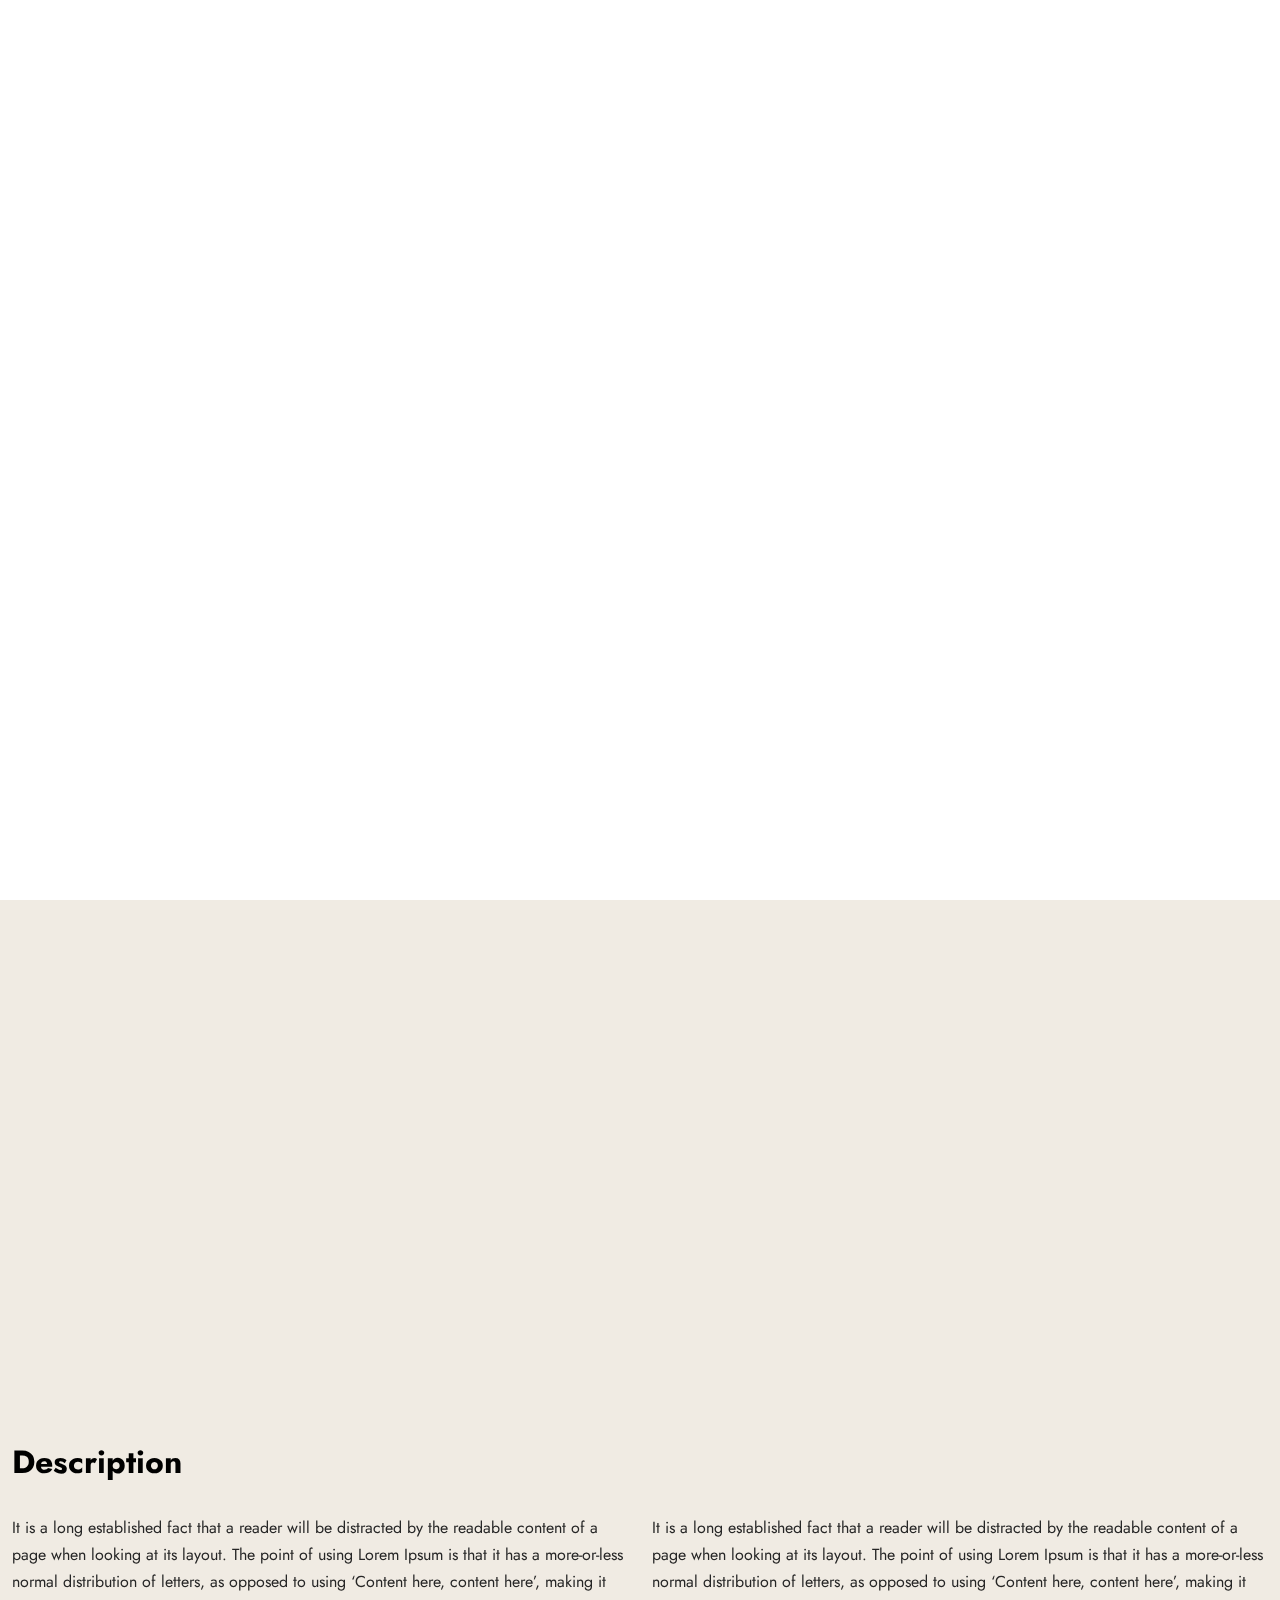
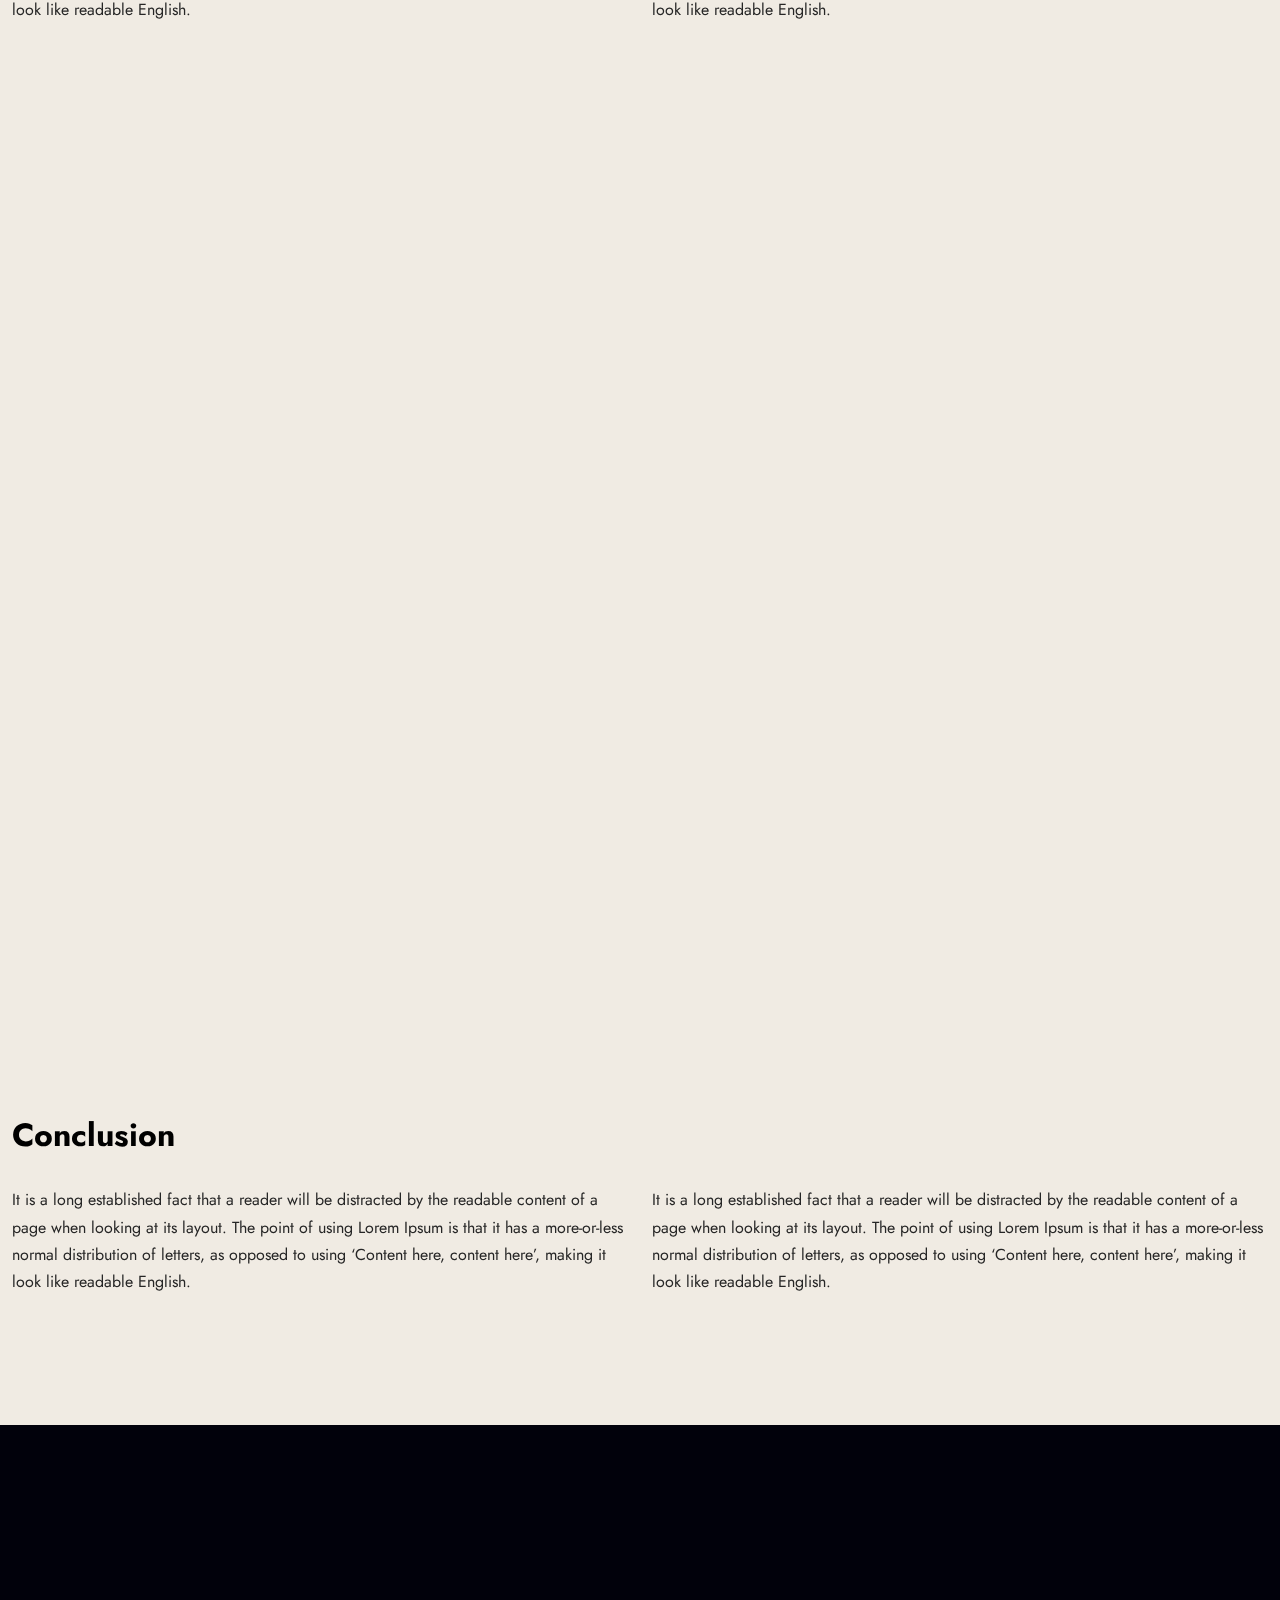
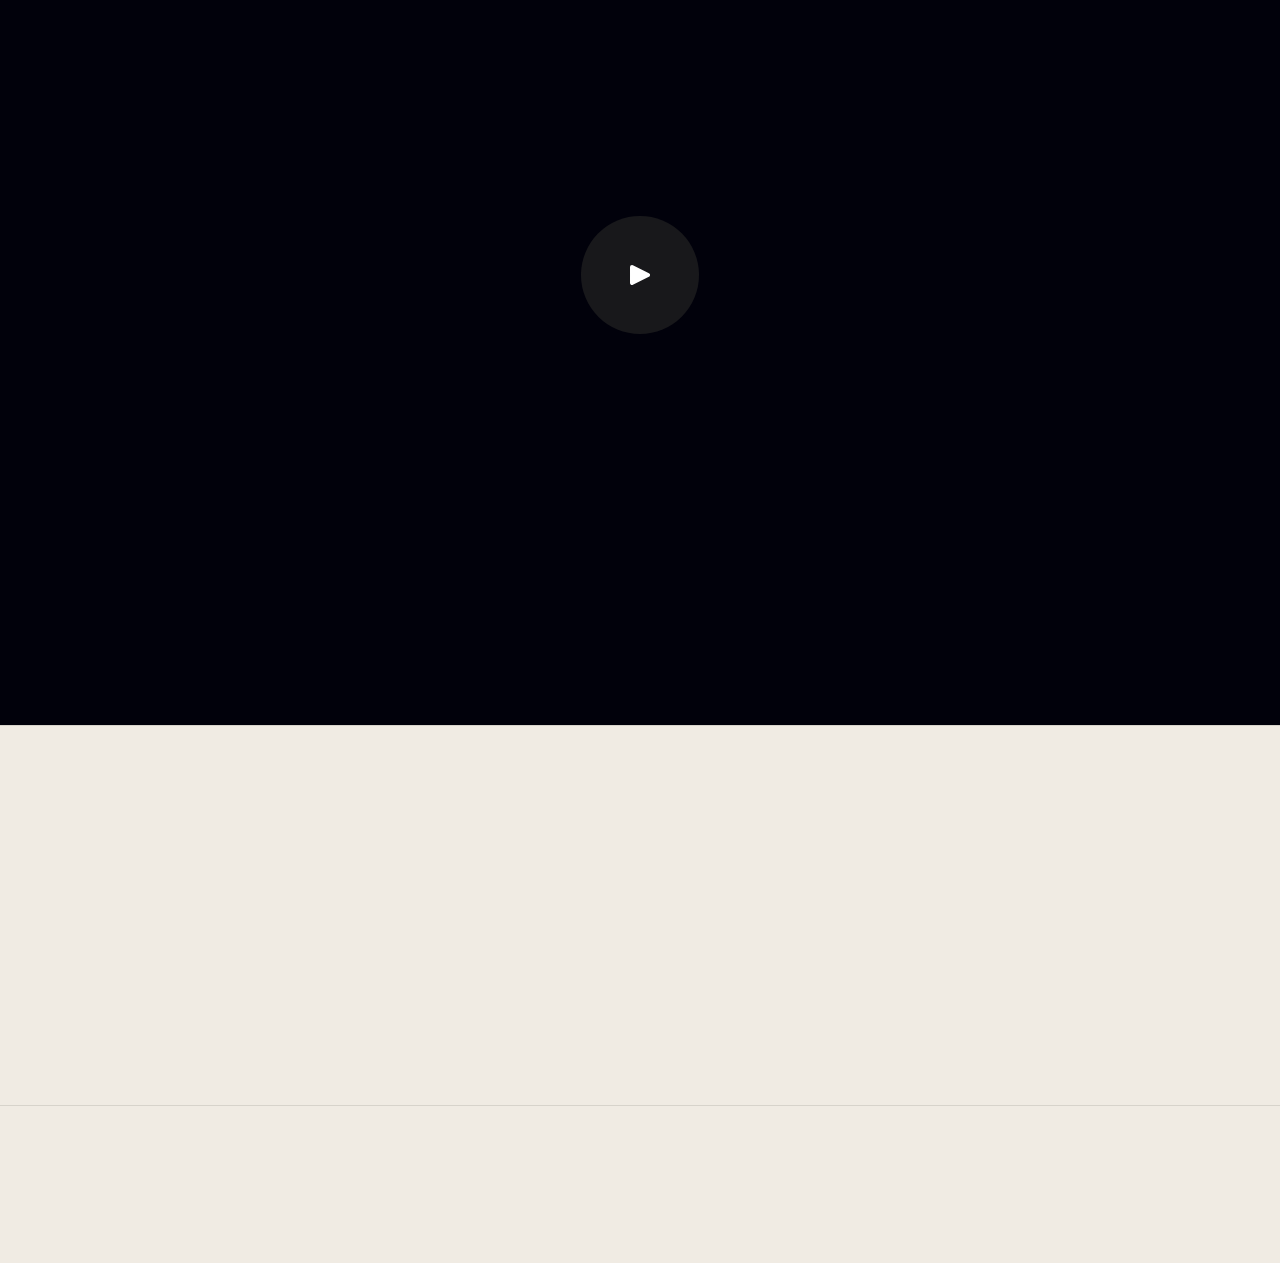
<file: work-single.html>
<!doctype html>
<html lang="en-US">
<head>

  <title>Luique - Personal Portfolio HTML Template</title>
  <meta http-equiv="Content-Type" content="text/html; charset=utf-8">
  <meta http-equiv="X-UA-Compatible" content="IE=edge">
  <meta name="viewport" content="width=device-width, initial-scale=1">
  <meta name="HandheldFriendly" content="true">
  <meta name="author" content="bslthemes" >

  <!-- Fonts -->
  <link rel="stylesheet" href="https://fonts.googleapis.com/css?family=Jost%3A0%2C100%3B0%2C200%3B0%2C300%3B0%2C400%3B0%2C500%3B0%2C600%3B0%2C700%3B0%2C800%3B0%2C900%3B1%2C100%3B1%2C200%3B1%2C300%3B1%2C400%3B1%2C500%3B1%2C600%3B1%2C700%3B1%2C800%3B1%2C900%7CCaveat%3A400%3B500%3B600%3B700&#038;display=swap" type="text/css" media="all" >
  <link rel="stylesheet" href="https://fonts.googleapis.com/css?family=Roboto%3A100%2C100italic%2C200%2C200italic%2C300%2C300italic%2C400%2C400italic%2C500%2C500italic%2C600%2C600italic%2C700%2C700italic%2C800%2C800italic%2C900%2C900italic%7CRoboto+Slab%3A100%2C100italic%2C200%2C200italic%2C300%2C300italic%2C400%2C400italic%2C500%2C500italic%2C600%2C600italic%2C700%2C700italic%2C800%2C800italic%2C900%2C900italic&#038;display=auto" type="text/css" media="all" >

  <!-- CSS STYLES -->
  <link rel="stylesheet" href="assets/css/vendors/bootstrap.css" type="text/css" media="all" >
  <link rel="stylesheet" href="assets/fonts/font-awesome/css/font-awesome.css" type="text/css" media="all" >
  <link rel="stylesheet" href="assets/css/vendors/magnific-popup.css" type="text/css" media="all" >
  <link rel="stylesheet" href="assets/css/vendors/splitting.css" type="text/css" media="all" >
  <link rel="stylesheet" href="assets/css/vendors/swiper.css" type="text/css" media="all" >
  <link rel="stylesheet" href="assets/css/vendors/animate.css" type="text/css" media="all" >
  <link rel="stylesheet" href="assets/css/style.css" type="text/css" media="all" >
  <link rel="stylesheet" href="assets/css/dark.css" type="text/css" media="all" >

  <!-- Favicon -->
	<link rel="shortcut icon" href="favicon.ico" type="image/x-icon">
	<link rel="icon" href="favicon.ico" type="image/x-icon">

</head>

<body class="portfolio-template light-skin">
	<div class="container-page">

		<!-- Preloader -->
		<div class="preloader">
			<div class="centrize full-width">
				<div class="vertical-center">
					<div class="spinner-logo">
						<img src="assets/images/logo2.png" alt="Luique - Personal Portfolio HTML Template" >
						<div class="spinner-dot"></div>
						<div class="spinner spinner-line"></div>
					</div>
				</div>
			</div>
		</div>

		<!-- Header -->
		<header class="header">
			<div class="header__builder">
        <div class="row">
          <div class="col-xs-4 col-sm-4 col-md-4 col-lg-4">

            <!-- logo -->
            <div class="logo">
              <a href="index.html">
                <img width="228" height="38" src="assets/images/logo2.png" alt="" >
              </a>
            </div>

          </div>
          <div class="col-xs-8 col-sm-8 col-md-8 col-lg-8 align-right">

						<!-- switcher btn -->
						<a href="#" class="switcher-btn">
							<span class="sw-before">
								<svg xmlns="http://www.w3.org/2000/svg" width="23" height="23" viewBox="0 0 23 23">
									<path id="Dark_Theme" data-name="Dark Theme" fill="#000" d="M1759.46,111.076a0.819,0.819,0,0,0-.68.147,8.553,8.553,0,0,1-2.62,1.537,8.167,8.167,0,0,1-2.96.531,8.655,8.655,0,0,1-8.65-8.682,9.247,9.247,0,0,1,.47-2.864,8.038,8.038,0,0,1,1.42-2.54,0.764,0.764,0,0,0-.12-1.063,0.813,0.813,0,0,0-.68-0.148,11.856,11.856,0,0,0-6.23,4.193,11.724,11.724,0,0,0,1,15.387,11.63,11.63,0,0,0,19.55-5.553A0.707,0.707,0,0,0,1759.46,111.076Zm-4.5,6.172a10.137,10.137,0,0,1-14.29-14.145,10.245,10.245,0,0,1,3.38-2.836c-0.14.327-.29,0.651-0.41,1.006a9.908,9.908,0,0,0-.56,3.365,10.162,10.162,0,0,0,10.15,10.189,9.776,9.776,0,0,0,3.49-.62,11.659,11.659,0,0,0,1.12-.473A10.858,10.858,0,0,1,1754.96,117.248Z" transform="translate(-1737 -98)" />
								</svg>
							</span>
							<span class="sw-after">
								<svg xmlns="http://www.w3.org/2000/svg" width="22.22" height="22.313" viewBox="0 0 22.22 22.313">
									<path id="Light_Theme" data-name="Light Theme" fill="#fff" d="M1752.49,105.511a5.589,5.589,0,0,0-3.94-1.655,5.466,5.466,0,0,0-3.94,1.655,5.61,5.61,0,0,0,3.94,9.566,5.473,5.473,0,0,0,3.94-1.653,5.643,5.643,0,0,0,1.65-3.957A5.516,5.516,0,0,0,1752.49,105.511Zm-1.06,6.85a4.1,4.1,0,0,1-5.76,0,4.164,4.164,0,0,1,0-5.788A4.083,4.083,0,0,1,1751.43,112.361Zm7.47-3.662h-2.27a0.768,0.768,0,0,0,0,1.536h2.27A0.768,0.768,0,0,0,1758.9,108.7Zm-10.35,8.12a0.777,0.777,0,0,0-.76.769v2.274a0.777,0.777,0,0,0,.76.767,0.786,0.786,0,0,0,.77-0.767v-2.274A0.786,0.786,0,0,0,1748.55,116.819Zm7.85-.531-1.62-1.624a0.745,0.745,0,0,0-1.06,0,0.758,0.758,0,0,0,0,1.063l1.62,1.625a0.747,0.747,0,0,0,1.06,0A0.759,0.759,0,0,0,1756.4,116.288ZM1748.55,98.3a0.777,0.777,0,0,0-.76.768v2.273a0.778,0.778,0,0,0,.76.768,0.787,0.787,0,0,0,.77-0.768V99.073A0.786,0.786,0,0,0,1748.55,98.3Zm7.88,3.278a0.744,0.744,0,0,0-1.06,0l-1.62,1.624a0.758,0.758,0,0,0,0,1.063,0.745,0.745,0,0,0,1.06,0l1.62-1.624A0.758,0.758,0,0,0,1756.43,101.583Zm-15.96,7.116h-2.26a0.78,0.78,0,0,0-.77.768,0.76,0.76,0,0,0,.77.768h2.26A0.768,0.768,0,0,0,1740.47,108.7Zm2.88,5.965a0.745,0.745,0,0,0-1.06,0l-1.62,1.624a0.759,0.759,0,0,0,0,1.064,0.747,0.747,0,0,0,1.06,0l1.62-1.625A0.758,0.758,0,0,0,1743.35,114.664Zm0-11.457-1.62-1.624a0.744,0.744,0,0,0-1.06,0,0.758,0.758,0,0,0,0,1.063l1.62,1.624a0.745,0.745,0,0,0,1.06,0A0.758,0.758,0,0,0,1743.35,103.207Z" transform="translate(-1737.44 -98.313)" />
								</svg>
							</span>
						</a>

						<!-- menu btn -->
						<a href="#" class="menu-btn">
							<span></span>
							<span></span>
						</a>

						<!-- Menu Full Overlay -->
						<div class="menu-full-overlay">
							<div class="menu-full-container">
								<div class="container">
									<div class="row">
										<div class="col-xs-12 col-sm-12 col-md-12 col-lg-12">

											<!-- menu full -->
											<div class="menu-full">
												<ul class="menu-full">
													<li class="menu-item">
														<a class="splitting-text-anim-2" data-splitting="chars" href="index.html">Home</a>
													</li>
													<li class="menu-item">
														<a class="splitting-text-anim-2" data-splitting="chars" href="#services-section">Services</a>
													</li>
													<li class="menu-item">
														<a class="splitting-text-anim-2" data-splitting="chars" href="#skills-section">Skills</a>
													</li>
													<li class="menu-item">
														<a class="splitting-text-anim-2" data-splitting="chars" href="#works-section">Works</a>
													</li>
													<li class="menu-item">
														<a class="splitting-text-anim-2" data-splitting="chars" href="#resume-section">Resume</a>
													</li>
													<li class="menu-item">
														<a class="splitting-text-anim-2" data-splitting="chars" href="#testimonials-section">Testimonials</a>
													</li>
													<li class="menu-item">
														<a class="splitting-text-anim-2" data-splitting="chars" href="#pricing-section">Pricing</a>
													</li>
													<li class="menu-item">
														<a class="splitting-text-anim-2" data-splitting="chars" href="#blog-section">Blog</a>
													</li>
													<li class="menu-item">
														<a class="splitting-text-anim-2" data-splitting="chars" href="#contact-section">Contact</a>
													</li>
													<li class="menu-item menu-item-has-children has-children">
														<a class="splitting-text-anim-2" data-splitting="chars">Pages</a>
														<ul class="sub-menu">
															<li class="menu-item">
																<a class="splitting-text-anim-1" data-splitting="chars" href="works-list.html">Works (List)</a>
															</li>
															<li class="menu-item">
																<a class="splitting-text-anim-1" data-splitting="chars" href="works.html">Works (Grid)</a>
															</li>
															<li class="menu-item">
																<a class="splitting-text-anim-1" data-splitting="chars" href="work-single.html">Work Single Page</a>
															</li>
															<li class="menu-item">
																<a class=" splitting-text-anim-1" data-splitting="chars" href="blog.html">Blog</a>
															</li>
															<li class="menu-item">
																<a class="splitting-text-anim-1" data-splitting="chars" href="blog-single.html">Single Post</a>
															</li>
														</ul>
													</li>
												</ul>
											</div>

											<!-- social -->
											<div class="menu-social-links">
												<a href="http://dribbble.com" target="blank" class="scrolla-element-anim-1" title="dribbble">
													<i class="fab fa-dribbble"></i>
												</a>
												<a href="http://twitter.com" target="blank" class="scrolla-element-anim-1" title="twitter">
													<i class="fab fa-twitter"></i>
												</a>
												<a href="http://behance.com" target="blank" class="scrolla-element-anim-1" title="behance">
													<i class="fab fa-behance"></i>
												</a>
											</div>

											<div class="v-line-block"><span></span></div>

										</div>
									</div>
								</div>
							</div>
							<div class="menu-overlay"></div>
						</div>

          </div>
        </div>
      </div>
    </header>

		<!-- Wrapper -->
		<div class="wrapper">

      <!-- Section Started Heading -->
      <section class="section section-inner started-heading">

        <!-- Heading -->
      	<div class="container">
          <div class="m-titles align-left">
            <h1 class="m-title splitting-text-anim-1 scroll-animate" data-splitting="words" data-animate="active">
              <span>Zorro</span>
            </h1>
            <div class="m-subtitle splitting-text-anim-1 scroll-animate" data-splitting="words" data-animate="active">
              <span>Branding, Photography</span>
            </div>
          </div>
      	</div>

        <!-- Details -->
        <div class="v-line v-line-right v-line-top">
          <div class="container">

            <div class="row">
              <div class="col-xs-12 col-sm-12 col-md-8 col-lg-8">

                <div class="m-details">
                  <div class="details-label">
                    <span>Year:</span>
                    <strong><span>2018</span></strong>
                  </div>
                  <div class="details-label">
                    <span>Technology:</span>
                    <strong><span>Photoshop, XD</span></strong>
                  </div>
                  <div class="details-label">
                    <span>Categories:</span>
                    <strong><span>Photography, Branding</span></strong>
                  </div>
                </div>

              </div>
              <div class="col-xs-12 col-sm-12 col-md-4 col-lg-4 align-right">

                <a target="_blank" href="https://bslthemes.com" class="btn scrolla-element-anim-1 scroll-animate" data-animate="active">
                  <span>Live Preview</span>
                </a>

              </div>
            </div>

          </div>
        </div>

      </section>

      <!-- Section - Image -->
			<div class="section section-inner">

        <!-- Image -->
        <div class="m-image-large">
          <div class="image">
            <div class="img js-parallax" style="background-image: url(https://luique.bslthemes.com/wp-content/uploads/2021/11/single4.jpg);"></div>
          </div>
        </div>

      </div>

      <!-- Section - Description -->
			<section class="section section-inner">
        <div class="container">

          <div class="row">
            <div class="col-xs-12 col-sm-12 col-md-12 col-lg-12">

              <div class="post-content">
                <h4>Description</h4>
              </div>

            </div>
            <div class="col-xs-12 col-sm-6 col-md-6 col-lg-6">

              <div class="post-content">
                <p>It is a long established fact that a reader will be distracted by the readable content of a page when looking at its layout. The point of using Lorem Ipsum is that it has a more-or-less normal distribution of letters, as opposed to using &lsquo;Content here, content here&rsquo;, making it look like readable English.</p>
              </div>

            </div>
            <div class="col-xs-12 col-sm-6 col-md-6 col-lg-6">

              <div class="post-content">
                <p>It is a long established fact that a reader will be distracted by the readable content of a page when looking at its layout. The point of using Lorem Ipsum is that it has a more-or-less normal distribution of letters, as opposed to using &lsquo;Content here, content here&rsquo;, making it look like readable English.</p>
              </div>

            </div>
          </div>

				</div>
      </section>

      <!-- Section - Gallery -->
			<div class="section section-inner">
        <div class="container">

          <!-- Section Gallery -->
      		<div class="m-gallery">
      			<div class="row">

      				<div class="col-xs-12 col-sm-6 col-md-6 col-lg-6">
      					<div class="works-item">
      						<div class="image scrolla-element-anim-1 scroll-animate" data-animate="active">
      							<div class="img">
      								<a href="assets/images/work5.jpeg" class="has-popup-image"><img decoding="async" src="assets/images/work5.jpeg" alt="Item 1" loading="lazy"></a>
      							</div>
      						</div>
      					</div>
      				</div>

      				<div class="col-xs-12 col-sm-6 col-md-6 col-lg-6">
      					<div class="works-item">
      						<div class="image scrolla-element-anim-1 scroll-animate" data-animate="active">
      							<div class="img">
      								<a href="assets/images/blog8.jpg" class="has-popup-image"><img decoding="async" src="assets/images/blog8.jpg" alt="Item 2" loading="lazy"></a>
      							</div>
      						</div>
      					</div>
      				</div>

      				<div class="col-xs-12 col-sm-6 col-md-6 col-lg-6">
      					<div class="works-item">
      						<div class="image scrolla-element-anim-1 scroll-animate" data-animate="active">
      							<div class="img">
      								<a href="assets/images/blog6.jpg" class="has-popup-image"><img decoding="async" src="assets/images/blog6.jpg" alt="Item 3" loading="lazy"></a>
      							</div>
      						</div>
      					</div>
      				</div>

      			</div>
      		</div>

				</div>
      </div>

      <!-- Section - Description -->
			<section class="section section-inner">
        <div class="container">

          <div class="row">
            <div class="col-xs-12 col-sm-12 col-md-12 col-lg-12">

              <div class="post-content">
                <h4>Conclusion</h4>
              </div>

            </div>
            <div class="col-xs-12 col-sm-6 col-md-6 col-lg-6">

              <div class="post-content">
                <p>It is a long established fact that a reader will be distracted by the readable content of a page when looking at its layout. The point of using Lorem Ipsum is that it has a more-or-less normal distribution of letters, as opposed to using &lsquo;Content here, content here&rsquo;, making it look like readable English.</p>
              </div>

            </div>
            <div class="col-xs-12 col-sm-6 col-md-6 col-lg-6">

              <div class="post-content">
                <p>It is a long established fact that a reader will be distracted by the readable content of a page when looking at its layout. The point of using Lorem Ipsum is that it has a more-or-less normal distribution of letters, as opposed to using &lsquo;Content here, content here&rsquo;, making it look like readable English.</p>
              </div>

            </div>
          </div>

				</div>
      </section>

      <!-- Section - Video -->
			<div class="section section-inner m-video-large">
        <div class="video">
          <div class="img js-parallax" style="background-image: url(assets/images/blog9.jpg);"></div>
          <iframe class="js-video-iframe" data-src="https://www.youtube.com/embed/Gu6z6kIukgg?showinfo=0&amp;rel=0&amp;autoplay=1"></iframe>
          <div class="play"></div>
        </div>
      </div>

      <!-- Section - Navigation -->
			<div class="section section-inner m-page-navigation">
    		<div class="container">
					<div class="h-titles h-navs">
						<a href="work-single.html">
							<span class="nav-arrow scrolla-element-anim-1 scroll-animate" data-animate="active">
								<span>Next Project</span>
							</span>
							<span class="h-title splitting-text-anim-2 scroll-animate" data-splitting="chars" data-animate="active">
								<span>Gooir</span>
							</span>
						</a>
					</div>
    		</div>
      </div>

		</div>

		<!-- Footer -->
		<div class="footer">
			<div class="footer__builder">
        <div class="container">
          <div class="row">
            <div class="col-xs-12 col-sm-12 col-md-4 col-lg-4">

              <div class="social-links scrolla-element-anim-1 scroll-animate" data-animate="active">
                <a target="_blank" rel="nofollow" href="http://twitter.com">
                  <i aria-hidden="true" class="fab fa-twitter"></i>
                </a>
                <a target="_blank" rel="nofollow" href="http://dribble.com">
                  <i aria-hidden="true" class="fab fa-dribbble"></i>
                </a>
                <a target="_blank" rel="nofollow" href="http://behance.com">
                  <i aria-hidden="true" class="fab fa-behance"></i>
                </a>
              </div>

            </div>
            <div class="col-xs-12 col-sm-12 col-md-4 col-lg-4">

              <div class="copyright-text align-center scrolla-element-anim-1 scroll-animate" data-animate="active">
                © 2022 <strong>Luique</strong>. All rights reserved
              </div>

            </div>
            <div class="col-xs-12 col-sm-12 col-md-4 col-lg-4">

              <div class="copyright-text align-right scrolla-element-anim-1 scroll-animate" data-animate="active">
                Developed by <strong>bslthemes</strong>
              </div>

            </div>
          </div>
        </div>
			</div>
		</div>

	</div>

	<!-- cursor -->
	<div class="cursor"></div>

  <script src="assets/js/jquery.min.js"></script>
  <script src="assets/js/jquery.validate.min.js"></script>
  <script src="assets/js/bootstrap.js"></script>
  <script src="assets/js/swiper.js"></script>
  <script src="assets/js/splitting.js"></script>
  <script src="assets/js/jarallax.min.js"></script>
  <script src="assets/js/magnific-popup.js"></script>
  <script src="assets/js/imagesloaded.pkgd.js"></script>
  <script src="assets/js/isotope.pkgd.js"></script>
  <script src="assets/js/jquery.scrolla.js"></script>
  <script src="assets/js/skrollr.js"></script>
  <script src="assets/js/jquery.cookie.js"></script>
  <script src="assets/js/typed.js"></script>
  <script src="assets/js/common.js"></script>

</body>
</html>
</file>
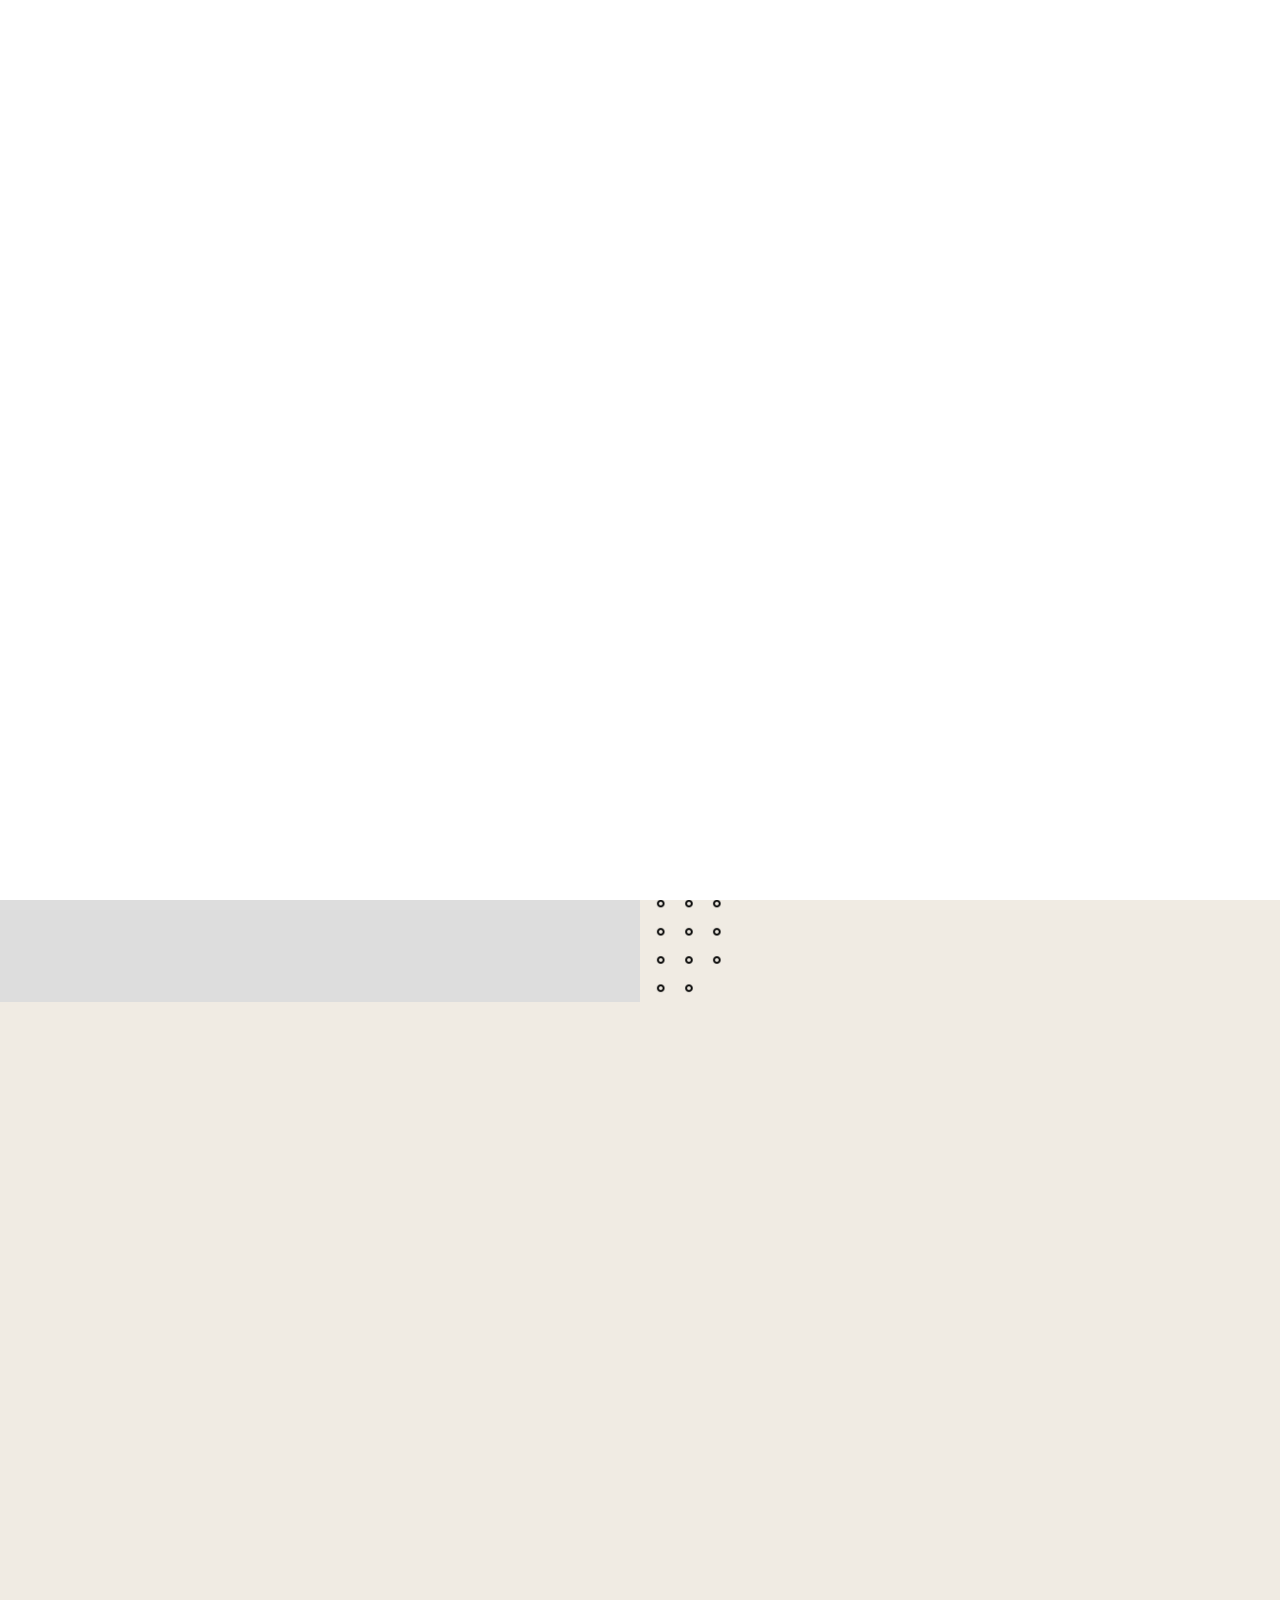
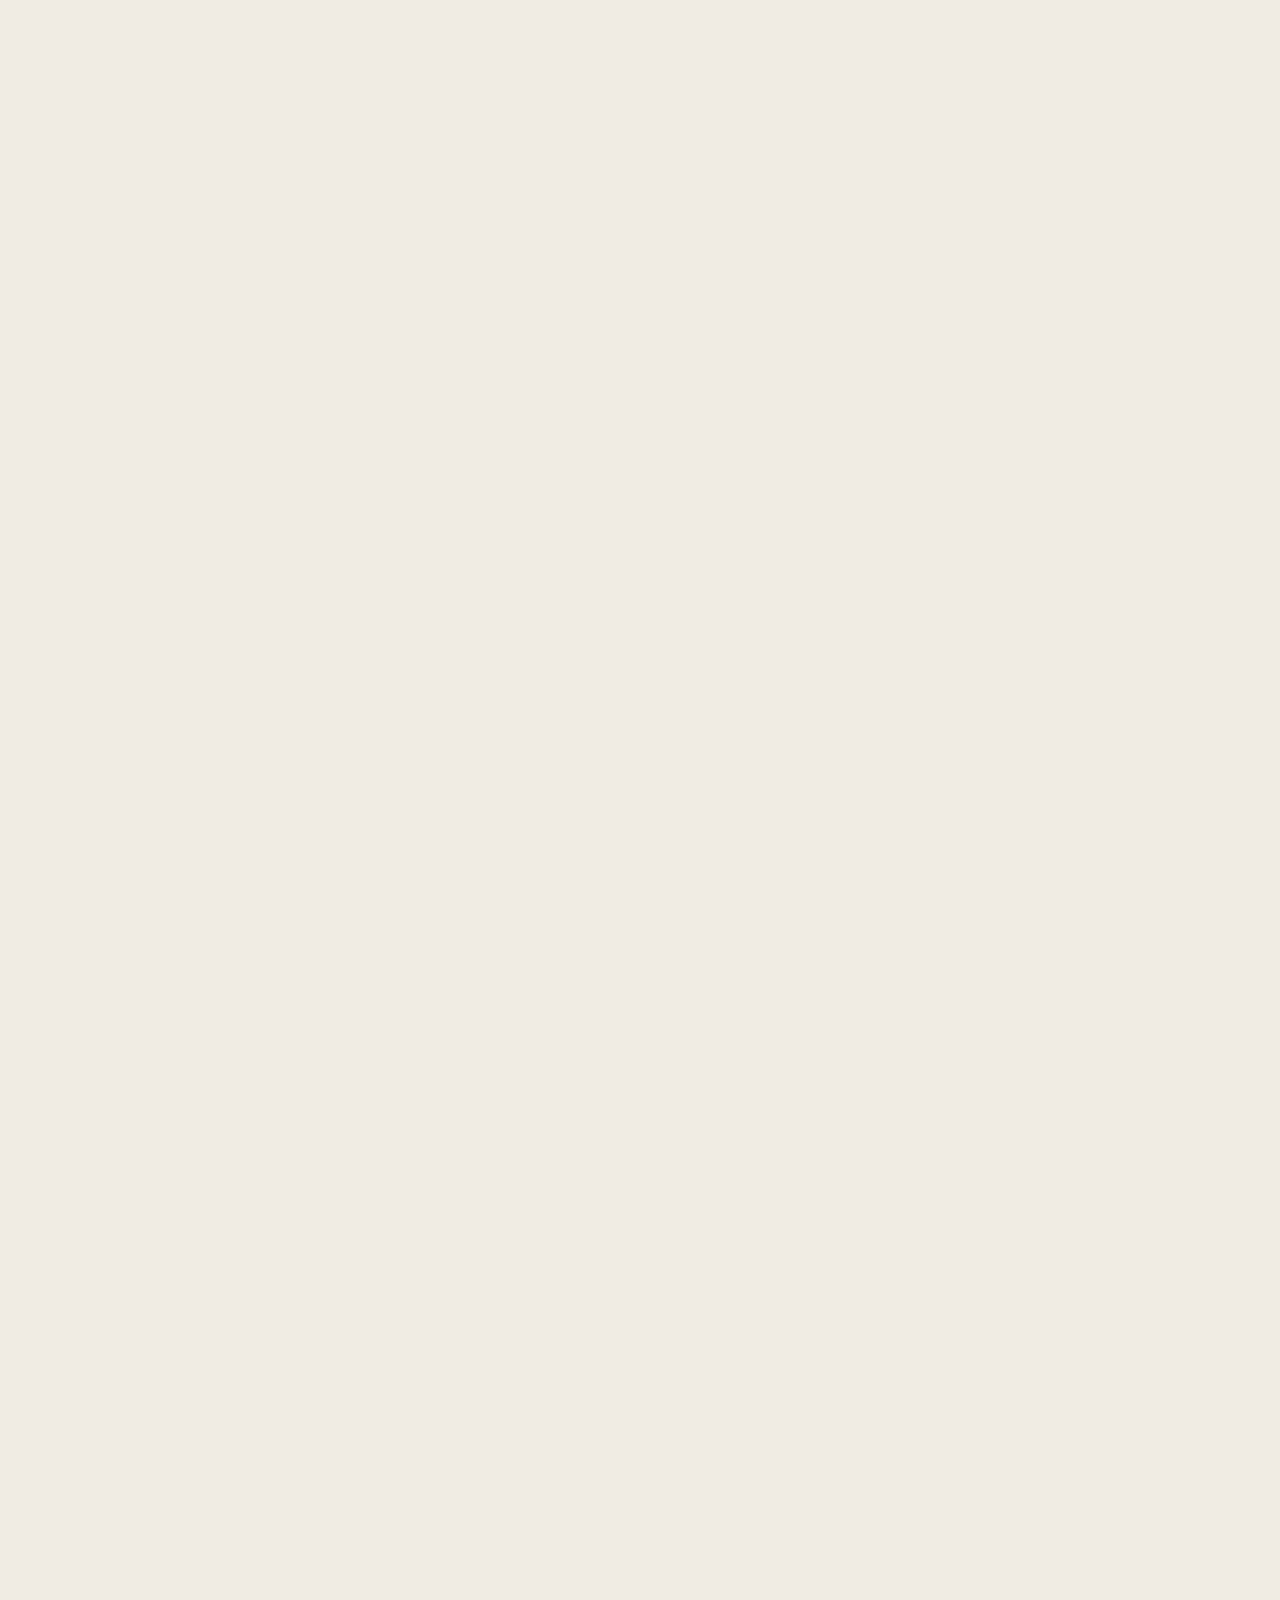
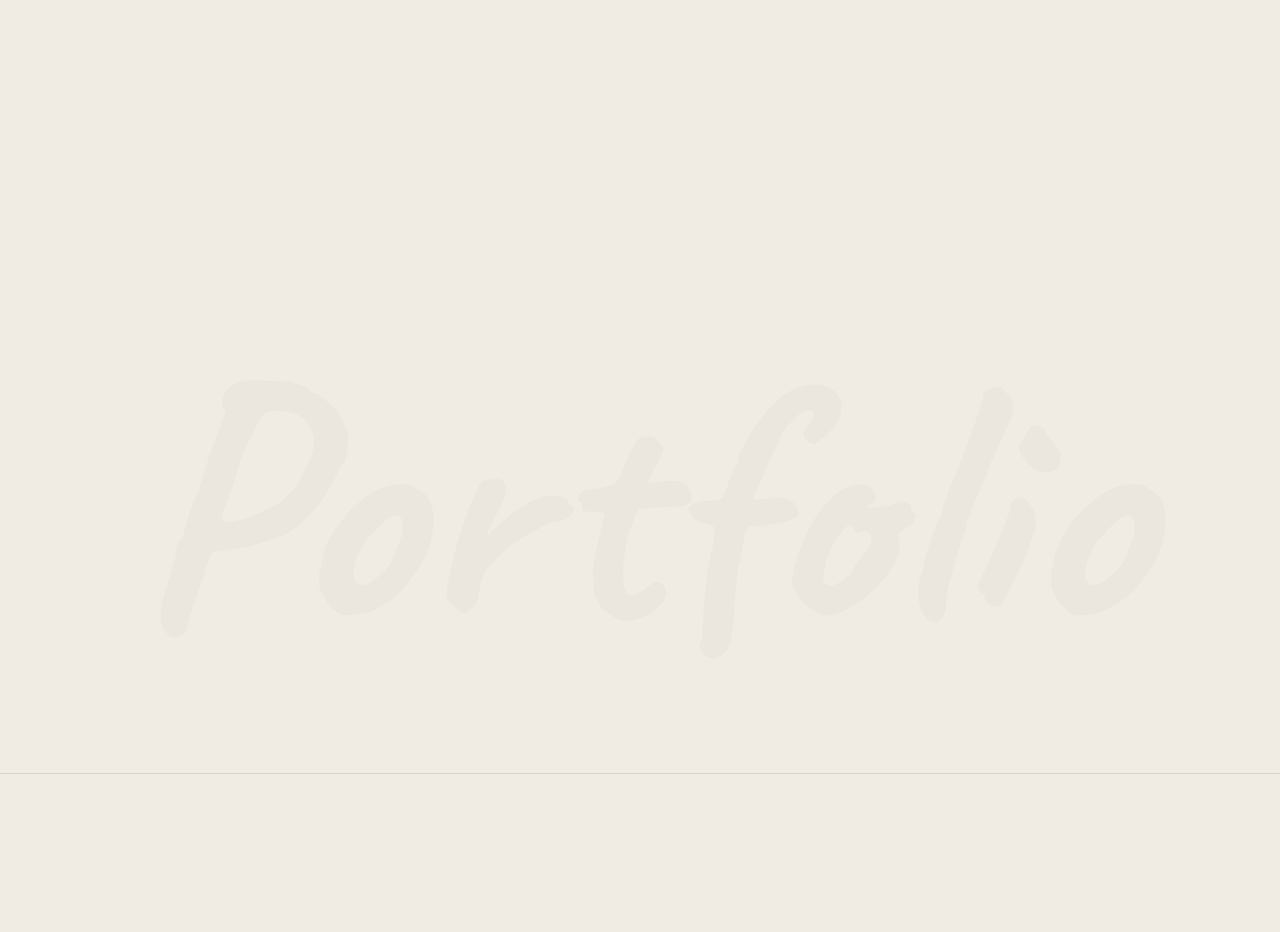
<file: works-list.html>
<!doctype html>
<html lang="en-US">
<head>

  <title>Luique - Personal Portfolio HTML Template</title>
  <meta http-equiv="Content-Type" content="text/html; charset=utf-8">
  <meta http-equiv="X-UA-Compatible" content="IE=edge">
  <meta name="viewport" content="width=device-width, initial-scale=1">
  <meta name="HandheldFriendly" content="true">
  <meta name="author" content="bslthemes" >

  <!-- Fonts -->
  <link rel="stylesheet" href="https://fonts.googleapis.com/css?family=Jost%3A0%2C100%3B0%2C200%3B0%2C300%3B0%2C400%3B0%2C500%3B0%2C600%3B0%2C700%3B0%2C800%3B0%2C900%3B1%2C100%3B1%2C200%3B1%2C300%3B1%2C400%3B1%2C500%3B1%2C600%3B1%2C700%3B1%2C800%3B1%2C900%7CCaveat%3A400%3B500%3B600%3B700&#038;display=swap" type="text/css" media="all" >
  <link rel="stylesheet" href="https://fonts.googleapis.com/css?family=Roboto%3A100%2C100italic%2C200%2C200italic%2C300%2C300italic%2C400%2C400italic%2C500%2C500italic%2C600%2C600italic%2C700%2C700italic%2C800%2C800italic%2C900%2C900italic%7CRoboto+Slab%3A100%2C100italic%2C200%2C200italic%2C300%2C300italic%2C400%2C400italic%2C500%2C500italic%2C600%2C600italic%2C700%2C700italic%2C800%2C800italic%2C900%2C900italic&#038;display=auto" type="text/css" media="all" >

  <!-- CSS STYLES -->
  <link rel="stylesheet" href="assets/css/vendors/bootstrap.css" type="text/css" media="all" >
  <link rel="stylesheet" href="assets/fonts/font-awesome/css/font-awesome.css" type="text/css" media="all" >
  <link rel="stylesheet" href="assets/css/vendors/magnific-popup.css" type="text/css" media="all" >
  <link rel="stylesheet" href="assets/css/vendors/splitting.css" type="text/css" media="all" >
  <link rel="stylesheet" href="assets/css/vendors/swiper.css" type="text/css" media="all" >
  <link rel="stylesheet" href="assets/css/vendors/animate.css" type="text/css" media="all" >
  <link rel="stylesheet" href="assets/css/style.css" type="text/css" media="all" >
  <link rel="stylesheet" href="assets/css/dark.css" type="text/css" media="all" >

  <!-- Favicon -->
	<link rel="shortcut icon" href="favicon.ico" type="image/x-icon">
	<link rel="icon" href="favicon.ico" type="image/x-icon">

</head>

<body class="light-skin">
	<div class="container-page">

		<!-- Preloader -->
		<div class="preloader">
			<div class="centrize full-width">
				<div class="vertical-center">
					<div class="spinner-logo">
						<img src="assets/images/logo2.png" alt="Luique - Personal Portfolio HTML Template" >
						<div class="spinner-dot"></div>
						<div class="spinner spinner-line"></div>
					</div>
				</div>
			</div>
		</div>

		<!-- Header -->
		<header class="header">
			<div class="header__builder">
        <div class="row">
          <div class="col-xs-4 col-sm-4 col-md-4 col-lg-4">

            <!-- logo -->
            <div class="logo">
              <a href="index.html">
                <img width="228" height="38" src="assets/images/logo2.png" alt="" >
              </a>
            </div>

          </div>
          <div class="col-xs-8 col-sm-8 col-md-8 col-lg-8 align-right">

						<!-- switcher btn -->
						<a href="#" class="switcher-btn">
							<span class="sw-before">
								<svg xmlns="http://www.w3.org/2000/svg" width="23" height="23" viewBox="0 0 23 23">
									<path id="Dark_Theme" data-name="Dark Theme" fill="#000" d="M1759.46,111.076a0.819,0.819,0,0,0-.68.147,8.553,8.553,0,0,1-2.62,1.537,8.167,8.167,0,0,1-2.96.531,8.655,8.655,0,0,1-8.65-8.682,9.247,9.247,0,0,1,.47-2.864,8.038,8.038,0,0,1,1.42-2.54,0.764,0.764,0,0,0-.12-1.063,0.813,0.813,0,0,0-.68-0.148,11.856,11.856,0,0,0-6.23,4.193,11.724,11.724,0,0,0,1,15.387,11.63,11.63,0,0,0,19.55-5.553A0.707,0.707,0,0,0,1759.46,111.076Zm-4.5,6.172a10.137,10.137,0,0,1-14.29-14.145,10.245,10.245,0,0,1,3.38-2.836c-0.14.327-.29,0.651-0.41,1.006a9.908,9.908,0,0,0-.56,3.365,10.162,10.162,0,0,0,10.15,10.189,9.776,9.776,0,0,0,3.49-.62,11.659,11.659,0,0,0,1.12-.473A10.858,10.858,0,0,1,1754.96,117.248Z" transform="translate(-1737 -98)" />
								</svg>
							</span>
							<span class="sw-after">
								<svg xmlns="http://www.w3.org/2000/svg" width="22.22" height="22.313" viewBox="0 0 22.22 22.313">
									<path id="Light_Theme" data-name="Light Theme" fill="#fff" d="M1752.49,105.511a5.589,5.589,0,0,0-3.94-1.655,5.466,5.466,0,0,0-3.94,1.655,5.61,5.61,0,0,0,3.94,9.566,5.473,5.473,0,0,0,3.94-1.653,5.643,5.643,0,0,0,1.65-3.957A5.516,5.516,0,0,0,1752.49,105.511Zm-1.06,6.85a4.1,4.1,0,0,1-5.76,0,4.164,4.164,0,0,1,0-5.788A4.083,4.083,0,0,1,1751.43,112.361Zm7.47-3.662h-2.27a0.768,0.768,0,0,0,0,1.536h2.27A0.768,0.768,0,0,0,1758.9,108.7Zm-10.35,8.12a0.777,0.777,0,0,0-.76.769v2.274a0.777,0.777,0,0,0,.76.767,0.786,0.786,0,0,0,.77-0.767v-2.274A0.786,0.786,0,0,0,1748.55,116.819Zm7.85-.531-1.62-1.624a0.745,0.745,0,0,0-1.06,0,0.758,0.758,0,0,0,0,1.063l1.62,1.625a0.747,0.747,0,0,0,1.06,0A0.759,0.759,0,0,0,1756.4,116.288ZM1748.55,98.3a0.777,0.777,0,0,0-.76.768v2.273a0.778,0.778,0,0,0,.76.768,0.787,0.787,0,0,0,.77-0.768V99.073A0.786,0.786,0,0,0,1748.55,98.3Zm7.88,3.278a0.744,0.744,0,0,0-1.06,0l-1.62,1.624a0.758,0.758,0,0,0,0,1.063,0.745,0.745,0,0,0,1.06,0l1.62-1.624A0.758,0.758,0,0,0,1756.43,101.583Zm-15.96,7.116h-2.26a0.78,0.78,0,0,0-.77.768,0.76,0.76,0,0,0,.77.768h2.26A0.768,0.768,0,0,0,1740.47,108.7Zm2.88,5.965a0.745,0.745,0,0,0-1.06,0l-1.62,1.624a0.759,0.759,0,0,0,0,1.064,0.747,0.747,0,0,0,1.06,0l1.62-1.625A0.758,0.758,0,0,0,1743.35,114.664Zm0-11.457-1.62-1.624a0.744,0.744,0,0,0-1.06,0,0.758,0.758,0,0,0,0,1.063l1.62,1.624a0.745,0.745,0,0,0,1.06,0A0.758,0.758,0,0,0,1743.35,103.207Z" transform="translate(-1737.44 -98.313)" />
								</svg>
							</span>
						</a>

						<!-- menu btn -->
						<a href="#" class="menu-btn">
							<span></span>
							<span></span>
						</a>

						<!-- Menu Full Overlay -->
						<div class="menu-full-overlay">
							<div class="menu-full-container">
								<div class="container">
									<div class="row">
										<div class="col-xs-12 col-sm-12 col-md-12 col-lg-12">

											<!-- menu full -->
											<div class="menu-full">
												<ul class="menu-full">
													<li class="menu-item">
														<a class="splitting-text-anim-2" data-splitting="chars" href="index.html">Home</a>
													</li>
													<li class="menu-item">
														<a class="splitting-text-anim-2" data-splitting="chars" href="#services-section">Services</a>
													</li>
													<li class="menu-item">
														<a class="splitting-text-anim-2" data-splitting="chars" href="#skills-section">Skills</a>
													</li>
													<li class="menu-item">
														<a class="splitting-text-anim-2" data-splitting="chars" href="#works-section">Works</a>
													</li>
													<li class="menu-item">
														<a class="splitting-text-anim-2" data-splitting="chars" href="#resume-section">Resume</a>
													</li>
													<li class="menu-item">
														<a class="splitting-text-anim-2" data-splitting="chars" href="#testimonials-section">Testimonials</a>
													</li>
													<li class="menu-item">
														<a class="splitting-text-anim-2" data-splitting="chars" href="#pricing-section">Pricing</a>
													</li>
													<li class="menu-item">
														<a class="splitting-text-anim-2" data-splitting="chars" href="#blog-section">Blog</a>
													</li>
													<li class="menu-item">
														<a class="splitting-text-anim-2" data-splitting="chars" href="#contact-section">Contact</a>
													</li>
													<li class="menu-item menu-item-has-children has-children">
														<a class="splitting-text-anim-2" data-splitting="chars">Pages</a>
														<ul class="sub-menu">
															<li class="menu-item">
																<a class="splitting-text-anim-1" data-splitting="chars" href="works-list.html">Works (List)</a>
															</li>
															<li class="menu-item">
																<a class="splitting-text-anim-1" data-splitting="chars" href="works.html">Works (Grid)</a>
															</li>
															<li class="menu-item">
																<a class="splitting-text-anim-1" data-splitting="chars" href="work-single.html">Work Single Page</a>
															</li>
															<li class="menu-item">
																<a class=" splitting-text-anim-1" data-splitting="chars" href="blog.html">Blog</a>
															</li>
															<li class="menu-item">
																<a class="splitting-text-anim-1" data-splitting="chars" href="blog-single.html">Single Post</a>
															</li>
														</ul>
													</li>
												</ul>
											</div>

											<!-- social -->
											<div class="menu-social-links">
												<a href="http://dribbble.com" target="blank" class="scrolla-element-anim-1" title="dribbble">
													<i class="fab fa-dribbble"></i>
												</a>
												<a href="http://twitter.com" target="blank" class="scrolla-element-anim-1" title="twitter">
													<i class="fab fa-twitter"></i>
												</a>
												<a href="http://behance.com" target="blank" class="scrolla-element-anim-1" title="behance">
													<i class="fab fa-behance"></i>
												</a>
											</div>

											<div class="v-line-block"><span></span></div>

										</div>
									</div>
								</div>
							</div>
							<div class="menu-overlay"></div>
						</div>

          </div>
        </div>
      </div>
    </header>

		<!-- Wrapper -->
		<div class="wrapper">

      <!-- Section Started Heading -->
      <section class="section section-inner started-heading">
      	<div class="container">

  				<!-- Heading -->
          <div class="m-titles align-center">
            <h1 class="m-title splitting-text-anim-1 scroll-animate" data-splitting="words" data-animate="active">
              <span> Portfolio (List) </span>
            </h1>
            <div class="m-subtitle splitting-text-anim-1 scroll-animate" data-splitting="words" data-animate="active">
              <span> my <b>Cases</b>
              </span>
            </div>
          </div>

      	</div>
      </section>

      <!-- Section - Works -->
			<section class="lui-section">

        <!-- Works -->
				<div class="v-line v-line-right v-line-top">
          <div class="container">

            <div class="works-box works-list">
              <div class="filter-links scrolla-element-anim-1 scroll-animate" data-animate="active">
                <a href="#" class="lui-subtitle active" data-href=".works-col"> All </a>
                <a href="#" class="lui-subtitle" data-href=".sorting-ui-ux-design"> UI UX Design </a>
                <a href="#" class="lui-subtitle" data-href=".sorting-photo"> Photography </a>
                <a href="#" class="lui-subtitle" data-href=".sorting-development"> Development </a>
                <a href="#" class="lui-subtitle" data-href=".sorting-branding"> Branding </a>
              </div>
              <div class="works-items works-list-items row">
                <div class="works-col col-xs-12 col-sm-12 col-md-12 col-lg-12 sorting-branding sorting-photo ">
                  <div class="works-item scrolla-element-anim-1 scroll-animate" data-animate="active">
                    <div class="image">
                      <div class="img">
                        <a href="work-single.html">
                          <img decoding="async" src="assets/images/work4.jpeg" alt="Zorro" >
                          <span class="overlay"></span>
                        </a>
                      </div>
                    </div>
                    <div class="desc">
                      <span class="category"> Branding, Photography </span>
                      <h5 class="name">
                        <a href="work-single.html">Zorro</a>
                      </h5>
                      <div class="text">
                        <p>Lorem ipsum dolor sit amet, consectetur adipiscing elit, sed do eiusmod tempor incididunt ut labore et dolore.</p>
                      </div>
                      <a href="work-single.html" class="lnk">See project</a>
                    </div>
                    <div class="bg-img" style="background-image: url(assets/images/pat-2.png);"></div>
                  </div>
                </div>
                <div class="works-col col-xs-12 col-sm-12 col-md-12 col-lg-12 sorting-branding sorting-ui-ux-design ">
                  <div class="works-item scrolla-element-anim-1 scroll-animate" data-animate="active">
                    <div class="image">
                      <div class="img">
                        <a href="work-single.html">
                          <img decoding="async" src="assets/images/work2.jpeg" alt="Gooir" >
                          <span class="overlay"></span>
                        </a>
                      </div>
                    </div>
                    <div class="desc">
                      <span class="category"> Branding, UI UX Design </span>
                      <h5 class="name">
                        <a href="work-single.html">Gooir</a>
                      </h5>
                      <div class="text">
                        <p>Lorem ipsum dolor sit amet, consectetur adipiscing elit, sed do eiusmod tempor incididunt ut labore et dolore.</p>
                      </div>
                      <a href="work-single.html" class="lnk">See project</a>
                    </div>
                    <div class="bg-img" style="background-image: url(assets/images/pat-2.png);"></div>
                  </div>
                </div>
                <div class="works-col col-xs-12 col-sm-12 col-md-12 col-lg-12 sorting-development sorting-ui-ux-design ">
                  <div class="works-item scrolla-element-anim-1 scroll-animate" data-animate="active">
                    <div class="image">
                      <div class="img">
                        <a href="work-single.html">
                          <img decoding="async" src="assets/images/work7.jpg" alt="Explore" >
                          <span class="overlay"></span>
                        </a>
                      </div>
                    </div>
                    <div class="desc">
                      <span class="category"> Development, UI UX Design </span>
                      <h5 class="name">
                        <a href="work-single.html">Explore</a>
                      </h5>
                      <div class="text">
                        <p>Lorem ipsum dolor sit amet, consectetur adipiscing elit, sed do eiusmod tempor incididunt ut labore et dolore.</p>
                      </div>
                      <a href="work-single.html" class="lnk">See project</a>
                    </div>
                    <div class="bg-img" style="background-image: url(assets/images/pat-2.png);"></div>
                  </div>
                </div>
                <div class="works-col col-xs-12 col-sm-12 col-md-12 col-lg-12 sorting-branding sorting-photo ">
                  <div class="works-item scrolla-element-anim-1 scroll-animate" data-animate="active">
                    <div class="image">
                      <div class="img">
                        <a href="work-single.html">
                          <img decoding="async" src="assets/images/work1.jpeg" alt="Mozar" >
                          <span class="overlay"></span>
                        </a>
                      </div>
                    </div>
                    <div class="desc">
                      <span class="category"> Branding, Photography </span>
                      <h5 class="name">
                        <a href="work-single.html">Mozar</a>
                      </h5>
                      <div class="text">
                        <p>Lorem ipsum dolor sit amet, consectetur adipiscing elit, sed do eiusmod tempor incididunt ut labore et dolore.</p>
                      </div>
                      <a href="work-single.html" class="lnk">See project</a>
                    </div>
                    <div class="bg-img" style="background-image: url(assets/images/pat-2.png);"></div>
                  </div>
                </div>
                <div class="works-col col-xs-12 col-sm-12 col-md-12 col-lg-12 sorting-development sorting-ui-ux-design ">
                  <div class="works-item scrolla-element-anim-1 scroll-animate" data-animate="active">
                    <div class="image">
                      <div class="img">
                        <a href="work-single.html">
                          <img decoding="async" src="assets/images/single8.jpg" alt="Stay Fit" >
                          <span class="overlay"></span>
                        </a>
                      </div>
                    </div>
                    <div class="desc">
                      <span class="category"> Development, UI UX Design </span>
                      <h5 class="name">
                        <a href="work-single.html">Stay Fit</a>
                      </h5>
                      <div class="text">
                        <p>Lorem ipsum dolor sit amet, consectetur adipiscing elit, sed do eiusmod tempor incididunt ut labore et dolore.</p>
                      </div>
                      <a href="work-single.html" class="lnk">See project</a>
                    </div>
                    <div class="bg-img" style="background-image: url(assets/images/pat-2.png);"></div>
                  </div>
                </div>
                <div class="works-col col-xs-12 col-sm-12 col-md-12 col-lg-12 sorting-development sorting-photo ">
                  <div class="works-item scrolla-element-anim-1 scroll-animate" data-animate="active">
                    <div class="image">
                      <div class="img">
                        <a href="work-single.html">
                          <img decoding="async" src="assets/images/single6.jpg" alt="Kana" >
                          <span class="overlay"></span>
                        </a>
                      </div>
                    </div>
                    <div class="desc">
                      <span class="category"> Development, Photography </span>
                      <h5 class="name">
                        <a href="work-single.html">Kana</a>
                      </h5>
                      <div class="text">
                        <p>Lorem ipsum dolor sit amet, consectetur adipiscing elit, sed do eiusmod tempor incididunt ut labore et dolore.</p>
                      </div>
                      <a href="work-single.html" class="lnk">See project</a>
                    </div>
                    <div class="bg-img" style="background-image: url(assets/images/pat-2.png);"></div>
                  </div>
                </div>
              </div>
            </div>

            <div class="lui-bgtitle">
              <span> Portfolio </span>
            </div>

					</div>
				</div>

      </section>

		</div>

		<!-- Footer -->
		<div class="footer">
			<div class="footer__builder">
        <div class="container">
          <div class="row">
            <div class="col-xs-12 col-sm-12 col-md-4 col-lg-4">

              <div class="social-links scrolla-element-anim-1 scroll-animate" data-animate="active">
                <a target="_blank" rel="nofollow" href="http://twitter.com">
                  <i aria-hidden="true" class="fab fa-twitter"></i>
                </a>
                <a target="_blank" rel="nofollow" href="http://dribble.com">
                  <i aria-hidden="true" class="fab fa-dribbble"></i>
                </a>
                <a target="_blank" rel="nofollow" href="http://behance.com">
                  <i aria-hidden="true" class="fab fa-behance"></i>
                </a>
              </div>

            </div>
            <div class="col-xs-12 col-sm-12 col-md-4 col-lg-4">

              <div class="copyright-text align-center scrolla-element-anim-1 scroll-animate" data-animate="active">
                © 2022 <strong>Luique</strong>. All rights reserved
              </div>

            </div>
            <div class="col-xs-12 col-sm-12 col-md-4 col-lg-4">

              <div class="copyright-text align-right scrolla-element-anim-1 scroll-animate" data-animate="active">
                Developed by <strong>bslthemes</strong>
              </div>

            </div>
          </div>
        </div>
			</div>
		</div>

	</div>

	<!-- cursor -->
	<div class="cursor"></div>

  <script src="assets/js/jquery.min.js"></script>
  <script src="assets/js/jquery.validate.min.js"></script>
  <script src="assets/js/bootstrap.js"></script>
  <script src="assets/js/swiper.js"></script>
  <script src="assets/js/splitting.js"></script>
  <script src="assets/js/jarallax.min.js"></script>
  <script src="assets/js/magnific-popup.js"></script>
  <script src="assets/js/imagesloaded.pkgd.js"></script>
  <script src="assets/js/isotope.pkgd.js"></script>
  <script src="assets/js/jquery.scrolla.js"></script>
  <script src="assets/js/skrollr.js"></script>
  <script src="assets/js/jquery.cookie.js"></script>
  <script src="assets/js/typed.js"></script>
  <script src="assets/js/common.js"></script>

</body>
</html>
</file>
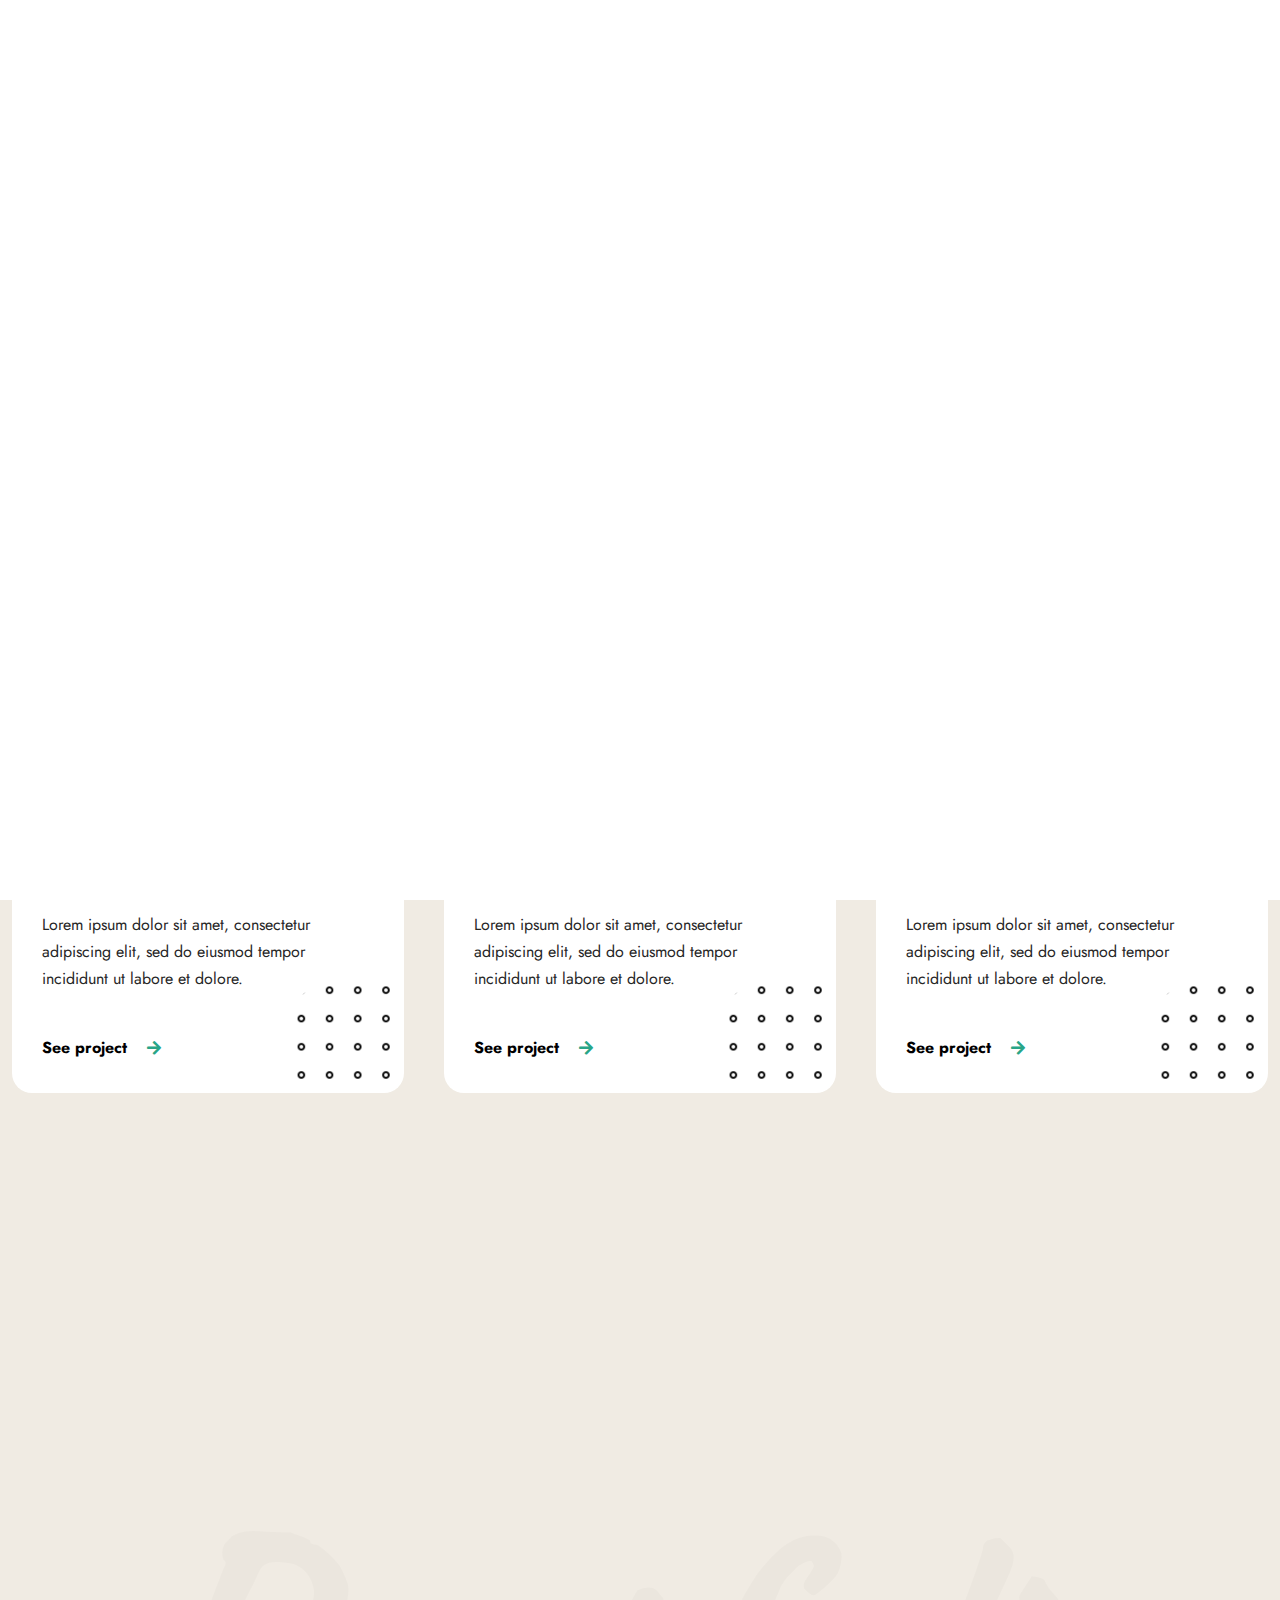
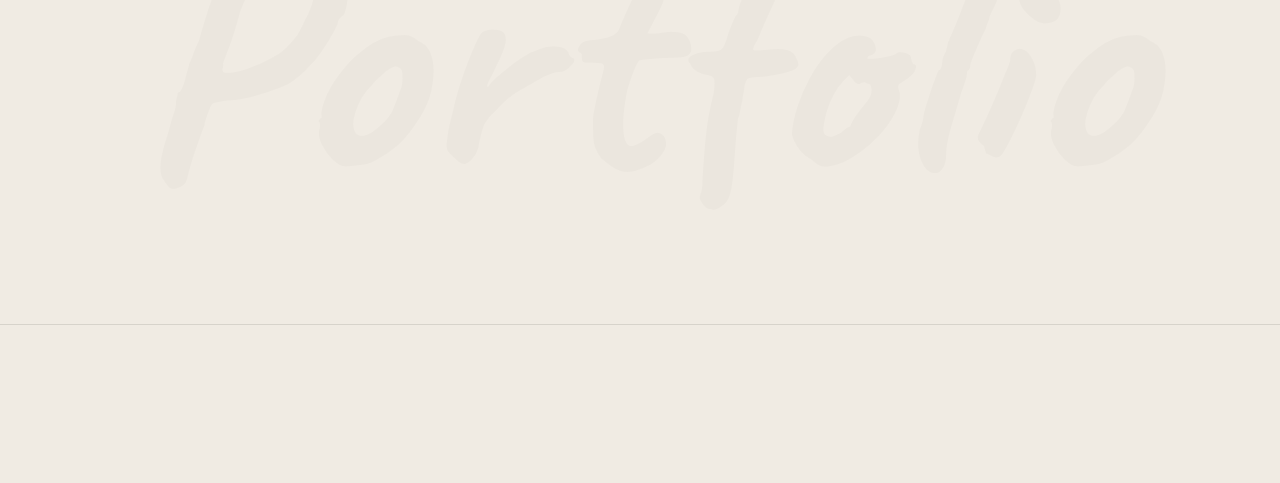
<file: works.html>
<!doctype html>
<html lang="en-US">
<head>

  <title>Luique - Personal Portfolio HTML Template</title>
  <meta http-equiv="Content-Type" content="text/html; charset=utf-8">
  <meta http-equiv="X-UA-Compatible" content="IE=edge">
  <meta name="viewport" content="width=device-width, initial-scale=1">
  <meta name="HandheldFriendly" content="true">
  <meta name="author" content="bslthemes" >

  <!-- Fonts -->
  <link rel="stylesheet" href="https://fonts.googleapis.com/css?family=Jost%3A0%2C100%3B0%2C200%3B0%2C300%3B0%2C400%3B0%2C500%3B0%2C600%3B0%2C700%3B0%2C800%3B0%2C900%3B1%2C100%3B1%2C200%3B1%2C300%3B1%2C400%3B1%2C500%3B1%2C600%3B1%2C700%3B1%2C800%3B1%2C900%7CCaveat%3A400%3B500%3B600%3B700&#038;display=swap" type="text/css" media="all" >
  <link rel="stylesheet" href="https://fonts.googleapis.com/css?family=Roboto%3A100%2C100italic%2C200%2C200italic%2C300%2C300italic%2C400%2C400italic%2C500%2C500italic%2C600%2C600italic%2C700%2C700italic%2C800%2C800italic%2C900%2C900italic%7CRoboto+Slab%3A100%2C100italic%2C200%2C200italic%2C300%2C300italic%2C400%2C400italic%2C500%2C500italic%2C600%2C600italic%2C700%2C700italic%2C800%2C800italic%2C900%2C900italic&#038;display=auto" type="text/css" media="all" >

  <!-- CSS STYLES -->
  <link rel="stylesheet" href="assets/css/vendors/bootstrap.css" type="text/css" media="all" >
  <link rel="stylesheet" href="assets/fonts/font-awesome/css/font-awesome.css" type="text/css" media="all" >
  <link rel="stylesheet" href="assets/css/vendors/magnific-popup.css" type="text/css" media="all" >
  <link rel="stylesheet" href="assets/css/vendors/splitting.css" type="text/css" media="all" >
  <link rel="stylesheet" href="assets/css/vendors/swiper.css" type="text/css" media="all" >
  <link rel="stylesheet" href="assets/css/vendors/animate.css" type="text/css" media="all" >
  <link rel="stylesheet" href="assets/css/style.css" type="text/css" media="all" >
  <link rel="stylesheet" href="assets/css/dark.css" type="text/css" media="all" >

  <!-- Favicon -->
	<link rel="shortcut icon" href="favicon.ico" type="image/x-icon">
	<link rel="icon" href="favicon.ico" type="image/x-icon">

</head>

<body class="light-skin">
	<div class="container-page">

		<!-- Preloader -->
		<div class="preloader">
			<div class="centrize full-width">
				<div class="vertical-center">
					<div class="spinner-logo">
						<img src="assets/images/logo2.png" alt="Luique - Personal Portfolio HTML Template" >
						<div class="spinner-dot"></div>
						<div class="spinner spinner-line"></div>
					</div>
				</div>
			</div>
		</div>

		<!-- Header -->
		<header class="header">
			<div class="header__builder">
        <div class="row">
          <div class="col-xs-4 col-sm-4 col-md-4 col-lg-4">

            <!-- logo -->
            <div class="logo">
              <a href="index.html">
                <img width="228" height="38" src="assets/images/logo2.png" alt="" >
              </a>
            </div>

          </div>
          <div class="col-xs-8 col-sm-8 col-md-8 col-lg-8 align-right">

						<!-- switcher btn -->
						<a href="#" class="switcher-btn">
							<span class="sw-before">
								<svg xmlns="http://www.w3.org/2000/svg" width="23" height="23" viewBox="0 0 23 23">
									<path id="Dark_Theme" data-name="Dark Theme" fill="#000" d="M1759.46,111.076a0.819,0.819,0,0,0-.68.147,8.553,8.553,0,0,1-2.62,1.537,8.167,8.167,0,0,1-2.96.531,8.655,8.655,0,0,1-8.65-8.682,9.247,9.247,0,0,1,.47-2.864,8.038,8.038,0,0,1,1.42-2.54,0.764,0.764,0,0,0-.12-1.063,0.813,0.813,0,0,0-.68-0.148,11.856,11.856,0,0,0-6.23,4.193,11.724,11.724,0,0,0,1,15.387,11.63,11.63,0,0,0,19.55-5.553A0.707,0.707,0,0,0,1759.46,111.076Zm-4.5,6.172a10.137,10.137,0,0,1-14.29-14.145,10.245,10.245,0,0,1,3.38-2.836c-0.14.327-.29,0.651-0.41,1.006a9.908,9.908,0,0,0-.56,3.365,10.162,10.162,0,0,0,10.15,10.189,9.776,9.776,0,0,0,3.49-.62,11.659,11.659,0,0,0,1.12-.473A10.858,10.858,0,0,1,1754.96,117.248Z" transform="translate(-1737 -98)" />
								</svg>
							</span>
							<span class="sw-after">
								<svg xmlns="http://www.w3.org/2000/svg" width="22.22" height="22.313" viewBox="0 0 22.22 22.313">
									<path id="Light_Theme" data-name="Light Theme" fill="#fff" d="M1752.49,105.511a5.589,5.589,0,0,0-3.94-1.655,5.466,5.466,0,0,0-3.94,1.655,5.61,5.61,0,0,0,3.94,9.566,5.473,5.473,0,0,0,3.94-1.653,5.643,5.643,0,0,0,1.65-3.957A5.516,5.516,0,0,0,1752.49,105.511Zm-1.06,6.85a4.1,4.1,0,0,1-5.76,0,4.164,4.164,0,0,1,0-5.788A4.083,4.083,0,0,1,1751.43,112.361Zm7.47-3.662h-2.27a0.768,0.768,0,0,0,0,1.536h2.27A0.768,0.768,0,0,0,1758.9,108.7Zm-10.35,8.12a0.777,0.777,0,0,0-.76.769v2.274a0.777,0.777,0,0,0,.76.767,0.786,0.786,0,0,0,.77-0.767v-2.274A0.786,0.786,0,0,0,1748.55,116.819Zm7.85-.531-1.62-1.624a0.745,0.745,0,0,0-1.06,0,0.758,0.758,0,0,0,0,1.063l1.62,1.625a0.747,0.747,0,0,0,1.06,0A0.759,0.759,0,0,0,1756.4,116.288ZM1748.55,98.3a0.777,0.777,0,0,0-.76.768v2.273a0.778,0.778,0,0,0,.76.768,0.787,0.787,0,0,0,.77-0.768V99.073A0.786,0.786,0,0,0,1748.55,98.3Zm7.88,3.278a0.744,0.744,0,0,0-1.06,0l-1.62,1.624a0.758,0.758,0,0,0,0,1.063,0.745,0.745,0,0,0,1.06,0l1.62-1.624A0.758,0.758,0,0,0,1756.43,101.583Zm-15.96,7.116h-2.26a0.78,0.78,0,0,0-.77.768,0.76,0.76,0,0,0,.77.768h2.26A0.768,0.768,0,0,0,1740.47,108.7Zm2.88,5.965a0.745,0.745,0,0,0-1.06,0l-1.62,1.624a0.759,0.759,0,0,0,0,1.064,0.747,0.747,0,0,0,1.06,0l1.62-1.625A0.758,0.758,0,0,0,1743.35,114.664Zm0-11.457-1.62-1.624a0.744,0.744,0,0,0-1.06,0,0.758,0.758,0,0,0,0,1.063l1.62,1.624a0.745,0.745,0,0,0,1.06,0A0.758,0.758,0,0,0,1743.35,103.207Z" transform="translate(-1737.44 -98.313)" />
								</svg>
							</span>
						</a>

						<!-- menu btn -->
						<a href="#" class="menu-btn">
							<span></span>
							<span></span>
						</a>

						<!-- Menu Full Overlay -->
						<div class="menu-full-overlay">
							<div class="menu-full-container">
								<div class="container">
									<div class="row">
										<div class="col-xs-12 col-sm-12 col-md-12 col-lg-12">

											<!-- menu full -->
											<div class="menu-full">
												<ul class="menu-full">
													<li class="menu-item">
														<a class="splitting-text-anim-2" data-splitting="chars" href="index.html">Home</a>
													</li>
													<li class="menu-item">
														<a class="splitting-text-anim-2" data-splitting="chars" href="#services-section">Services</a>
													</li>
													<li class="menu-item">
														<a class="splitting-text-anim-2" data-splitting="chars" href="#skills-section">Skills</a>
													</li>
													<li class="menu-item">
														<a class="splitting-text-anim-2" data-splitting="chars" href="#works-section">Works</a>
													</li>
													<li class="menu-item">
														<a class="splitting-text-anim-2" data-splitting="chars" href="#resume-section">Resume</a>
													</li>
													<li class="menu-item">
														<a class="splitting-text-anim-2" data-splitting="chars" href="#testimonials-section">Testimonials</a>
													</li>
													<li class="menu-item">
														<a class="splitting-text-anim-2" data-splitting="chars" href="#pricing-section">Pricing</a>
													</li>
													<li class="menu-item">
														<a class="splitting-text-anim-2" data-splitting="chars" href="#blog-section">Blog</a>
													</li>
													<li class="menu-item">
														<a class="splitting-text-anim-2" data-splitting="chars" href="#contact-section">Contact</a>
													</li>
													<li class="menu-item menu-item-has-children has-children">
														<a class="splitting-text-anim-2" data-splitting="chars">Pages</a>
														<ul class="sub-menu">
															<li class="menu-item">
																<a class="splitting-text-anim-1" data-splitting="chars" href="works-list.html">Works (List)</a>
															</li>
															<li class="menu-item">
																<a class="splitting-text-anim-1" data-splitting="chars" href="works.html">Works (Grid)</a>
															</li>
															<li class="menu-item">
																<a class="splitting-text-anim-1" data-splitting="chars" href="work-single.html">Work Single Page</a>
															</li>
															<li class="menu-item">
																<a class=" splitting-text-anim-1" data-splitting="chars" href="blog.html">Blog</a>
															</li>
															<li class="menu-item">
																<a class="splitting-text-anim-1" data-splitting="chars" href="blog-single.html">Single Post</a>
															</li>
														</ul>
													</li>
												</ul>
											</div>

											<!-- social -->
											<div class="menu-social-links">
												<a href="http://dribbble.com" target="blank" class="scrolla-element-anim-1" title="dribbble">
													<i class="fab fa-dribbble"></i>
												</a>
												<a href="http://twitter.com" target="blank" class="scrolla-element-anim-1" title="twitter">
													<i class="fab fa-twitter"></i>
												</a>
												<a href="http://behance.com" target="blank" class="scrolla-element-anim-1" title="behance">
													<i class="fab fa-behance"></i>
												</a>
											</div>

											<div class="v-line-block"><span></span></div>

										</div>
									</div>
								</div>
							</div>
							<div class="menu-overlay"></div>
						</div>

          </div>
        </div>
      </div>
    </header>

		<!-- Wrapper -->
		<div class="wrapper">

      <!-- Section Started Heading -->
      <section class="section section-inner started-heading">
      	<div class="container">

  				<!-- Heading -->
          <div class="m-titles align-center">
            <h1 class="m-title splitting-text-anim-1 scroll-animate" data-splitting="words" data-animate="active">
              <span> Portfolio </span>
            </h1>
            <div class="m-subtitle splitting-text-anim-1 scroll-animate" data-splitting="words" data-animate="active">
              <span> my <b>Cases</b>
              </span>
            </div>
          </div>

      	</div>
      </section>

      <!-- Section - Works -->
			<section class="lui-section">

        <!-- Works -->
				<div class="v-line v-line-right v-line-top">
          <div class="container">

            <div class="works-box">
              <div class="filter-links scrolla-element-anim-1 scroll-animate" data-animate="active">
                <a href="#" class="lui-subtitle active" data-href=".works-col"> All </a>
                <a href="#" class="lui-subtitle" data-href=".sorting-ui-ux-design"> UI UX Design </a>
                <a href="#" class="lui-subtitle" data-href=".sorting-photo"> Photography </a>
                <a href="#" class="lui-subtitle" data-href=".sorting-development"> Development </a>
                <a href="#" class="lui-subtitle" data-href=".sorting-branding"> Branding </a>
              </div>
              <div class="works-items works-masonry-items row">
                <div class="works-col col-xs-12 col-sm-12 col-md-12 col-lg-12 sorting-branding sorting-photo ">
                  <div class="works-item scrolla-element-anim-1 scroll-animate" data-animate="active">
                    <div class="image">
                      <div class="img">
                        <a href="work-single.html">
                          <img decoding="async" src="assets/images/work4.jpeg" alt="Zorro" >
                          <span class="overlay"></span>
                        </a>
                      </div>
                    </div>
                    <div class="desc">
                      <span class="category"> Branding, Photography </span>
                      <h5 class="name">
                        <a href="work-single.html">Zorro</a>
                      </h5>
                      <div class="text">
                        <p>Lorem ipsum dolor sit amet, consectetur adipiscing elit, sed do eiusmod tempor incididunt ut labore et dolore.</p>
                      </div>
                      <a href="work-single.html" class="lnk">See project</a>
                    </div>
                    <div class="bg-img" style="background-image: url(assets/images/pat-2.png);"></div>
                  </div>
                </div>
                <div class="works-col col-xs-12 col-sm-12 col-md-12 col-lg-12 sorting-branding sorting-ui-ux-design ">
                  <div class="works-item scrolla-element-anim-1 scroll-animate" data-animate="active">
                    <div class="image">
                      <div class="img">
                        <a href="work-single.html">
                          <img decoding="async" src="assets/images/work2.jpeg" alt="Gooir" >
                          <span class="overlay"></span>
                        </a>
                      </div>
                    </div>
                    <div class="desc">
                      <span class="category"> Branding, UI UX Design </span>
                      <h5 class="name">
                        <a href="work-single.html">Gooir</a>
                      </h5>
                      <div class="text">
                        <p>Lorem ipsum dolor sit amet, consectetur adipiscing elit, sed do eiusmod tempor incididunt ut labore et dolore.</p>
                      </div>
                      <a href="work-single.html" class="lnk">See project</a>
                    </div>
                    <div class="bg-img" style="background-image: url(assets/images/pat-2.png);"></div>
                  </div>
                </div>
                <div class="works-col col-xs-12 col-sm-12 col-md-12 col-lg-12 sorting-development sorting-ui-ux-design ">
                  <div class="works-item scrolla-element-anim-1 scroll-animate" data-animate="active">
                    <div class="image">
                      <div class="img">
                        <a href="work-single.html">
                          <img decoding="async" src="assets/images/work7.jpg" alt="Explore" >
                          <span class="overlay"></span>
                        </a>
                      </div>
                    </div>
                    <div class="desc">
                      <span class="category"> Development, UI UX Design </span>
                      <h5 class="name">
                        <a href="work-single.html">Explore</a>
                      </h5>
                      <div class="text">
                        <p>Lorem ipsum dolor sit amet, consectetur adipiscing elit, sed do eiusmod tempor incididunt ut labore et dolore.</p>
                      </div>
                      <a href="work-single.html" class="lnk">See project</a>
                    </div>
                    <div class="bg-img" style="background-image: url(assets/images/pat-2.png);"></div>
                  </div>
                </div>
                <div class="works-col col-xs-12 col-sm-12 col-md-12 col-lg-12 sorting-branding sorting-photo ">
                  <div class="works-item scrolla-element-anim-1 scroll-animate" data-animate="active">
                    <div class="image">
                      <div class="img">
                        <a href="work-single.html">
                          <img decoding="async" src="assets/images/work1.jpeg" alt="Mozar" >
                          <span class="overlay"></span>
                        </a>
                      </div>
                    </div>
                    <div class="desc">
                      <span class="category"> Branding, Photography </span>
                      <h5 class="name">
                        <a href="work-single.html">Mozar</a>
                      </h5>
                      <div class="text">
                        <p>Lorem ipsum dolor sit amet, consectetur adipiscing elit, sed do eiusmod tempor incididunt ut labore et dolore.</p>
                      </div>
                      <a href="work-single.html" class="lnk">See project</a>
                    </div>
                    <div class="bg-img" style="background-image: url(assets/images/pat-2.png);"></div>
                  </div>
                </div>
                <div class="works-col col-xs-12 col-sm-12 col-md-12 col-lg-12 sorting-development sorting-ui-ux-design ">
                  <div class="works-item scrolla-element-anim-1 scroll-animate" data-animate="active">
                    <div class="image">
                      <div class="img">
                        <a href="work-single.html">
                          <img decoding="async" src="assets/images/single8.jpg" alt="Stay Fit" >
                          <span class="overlay"></span>
                        </a>
                      </div>
                    </div>
                    <div class="desc">
                      <span class="category"> Development, UI UX Design </span>
                      <h5 class="name">
                        <a href="work-single.html">Stay Fit</a>
                      </h5>
                      <div class="text">
                        <p>Lorem ipsum dolor sit amet, consectetur adipiscing elit, sed do eiusmod tempor incididunt ut labore et dolore.</p>
                      </div>
                      <a href="work-single.html" class="lnk">See project</a>
                    </div>
                    <div class="bg-img" style="background-image: url(assets/images/pat-2.png);"></div>
                  </div>
                </div>
                <div class="works-col col-xs-12 col-sm-12 col-md-12 col-lg-12 sorting-development sorting-photo ">
                  <div class="works-item scrolla-element-anim-1 scroll-animate" data-animate="active">
                    <div class="image">
                      <div class="img">
                        <a href="work-single.html">
                          <img decoding="async" src="assets/images/single6.jpg" alt="Kana" >
                          <span class="overlay"></span>
                        </a>
                      </div>
                    </div>
                    <div class="desc">
                      <span class="category"> Development, Photography </span>
                      <h5 class="name">
                        <a href="work-single.html">Kana</a>
                      </h5>
                      <div class="text">
                        <p>Lorem ipsum dolor sit amet, consectetur adipiscing elit, sed do eiusmod tempor incididunt ut labore et dolore.</p>
                      </div>
                      <a href="work-single.html" class="lnk">See project</a>
                    </div>
                    <div class="bg-img" style="background-image: url(assets/images/pat-2.png);"></div>
                  </div>
                </div>
              </div>
            </div>

            <div class="lui-bgtitle">
              <span> Portfolio </span>
            </div>

					</div>
				</div>

      </section>

		</div>

		<!-- Footer -->
		<div class="footer">
			<div class="footer__builder">
        <div class="container">
          <div class="row">
            <div class="col-xs-12 col-sm-12 col-md-4 col-lg-4">

              <div class="social-links scrolla-element-anim-1 scroll-animate" data-animate="active">
                <a target="_blank" rel="nofollow" href="http://twitter.com">
                  <i aria-hidden="true" class="fab fa-twitter"></i>
                </a>
                <a target="_blank" rel="nofollow" href="http://dribble.com">
                  <i aria-hidden="true" class="fab fa-dribbble"></i>
                </a>
                <a target="_blank" rel="nofollow" href="http://behance.com">
                  <i aria-hidden="true" class="fab fa-behance"></i>
                </a>
              </div>

            </div>
            <div class="col-xs-12 col-sm-12 col-md-4 col-lg-4">

              <div class="copyright-text align-center scrolla-element-anim-1 scroll-animate" data-animate="active">
                © 2022 <strong>Luique</strong>. All rights reserved
              </div>

            </div>
            <div class="col-xs-12 col-sm-12 col-md-4 col-lg-4">

              <div class="copyright-text align-right scrolla-element-anim-1 scroll-animate" data-animate="active">
                Developed by <strong>bslthemes</strong>
              </div>

            </div>
          </div>
        </div>
			</div>
		</div>

	</div>

	<!-- cursor -->
	<div class="cursor"></div>

  <script src="assets/js/jquery.min.js"></script>
  <script src="assets/js/jquery.validate.min.js"></script>
  <script src="assets/js/bootstrap.js"></script>
  <script src="assets/js/swiper.js"></script>
  <script src="assets/js/splitting.js"></script>
  <script src="assets/js/jarallax.min.js"></script>
  <script src="assets/js/magnific-popup.js"></script>
  <script src="assets/js/imagesloaded.pkgd.js"></script>
  <script src="assets/js/isotope.pkgd.js"></script>
  <script src="assets/js/jquery.scrolla.js"></script>
  <script src="assets/js/skrollr.js"></script>
  <script src="assets/js/jquery.cookie.js"></script>
  <script src="assets/js/typed.js"></script>
  <script src="assets/js/common.js"></script>

</body>
</html>
</file>
<file: assets/css/vendors/splitting.css>
/* Recommended styles for Splitting */
.splitting .word,
.splitting .char {
  display: inline-block;
}

/* Psuedo-element chars */
.splitting .char {
  position: relative;
}

/**
 * Populate the psuedo elements with the character to allow for expanded effects
 * Set to `display: none` by default; just add `display: block` when you want
 * to use the psuedo elements
 */
.splitting .char::before,
.splitting .char::after {
  content: attr(data-char);
  position: absolute;
  top: 0;
  left: 0;
  visibility: hidden;
  transition: inherit;
  user-select: none;
}

/* Expanded CSS Variables */

.splitting {
  /* The center word index */
  --word-center: calc((var(--word-total) - 1) / 2);

  /* The center character index */
  --char-center: calc((var(--char-total) - 1) / 2);

  /* The center character index */
  --line-center: calc((var(--line-total) - 1) / 2);
}

.splitting .word {
  /* Pecent (0-1) of the word's position */
  --word-percent: calc(var(--word-index) / var(--word-total));

  /* Pecent (0-1) of the line's position */
  --line-percent: calc(var(--line-index) / var(--line-total));
}

.splitting .char {
  /* Percent (0-1) of the char's position */
  --char-percent: calc(var(--char-index) / var(--char-total));

  /* Offset from center, positive & negative */
  --char-offset: calc(var(--char-index) - var(--char-center));

  /* Absolute distance from center, only positive */
  --distance: calc(
     (var(--char-offset) * var(--char-offset)) / var(--char-center)
  );

  /* Distance from center where -1 is the far left, 0 is center, 1 is far right */
  --distance-sine: calc(var(--char-offset) / var(--char-center));

  /* Distance from center where 1 is far left/far right, 0 is center */
  --distance-percent: calc((var(--distance) / var(--char-center)));
}

.splitting.cells img { width: 100%; display: block; }

@supports ( display: grid ) {
  .splitting.cells {
    position: relative;
    overflow: hidden;
    background-size: cover;
    visibility: hidden;
  }

  .splitting .cell-grid {
    background: inherit;
    position: absolute;
    top: 0;
    left: 0;
    width: 100%;
    height: 100%;
    display: grid;
    grid-template: repeat( var(--row-total), 1fr ) / repeat( var(--col-total), 1fr );
  }

  .splitting .cell {
    background: inherit;
    position: relative;
    overflow: hidden;
  }

  .splitting .cell-inner {
    background: inherit;
    position: absolute;
    visibility: visible;
    /* Size to fit the whole container size */
    width: calc(100% * var(--col-total));
    height: calc(100% * var(--row-total));
    /* Position properly */
    left: calc(-100% * var(--col-index));
    top: calc(-100% * var(--row-index));
  }

  /* Helper variables for advanced effects */
  .splitting .cell {
    --center-x: calc((var(--col-total) - 1) / 2);
    --center-y: calc((var(--row-total) - 1) / 2);

    /* Offset from center, positive & negative */
    --offset-x: calc(var(--col-index) - var(--center-x));
    --offset-y: calc(var(--row-index) - var(--center-y));

    /* Absolute distance from center, only positive */
    --distance-x: calc( (var(--offset-x) * var(--offset-x)) / var(--center-x) );

    /* Absolute distance from center, only positive */
    --distance-y: calc( (var(--offset-y) * var(--offset-y)) / var(--center-y) );
  }
}
</file>
<file: assets/css/style.css>
/*
Template Name: Luique
Template URI: https://bslthemes.com/
Author: bslthemes
Author URI: https://themeforest.net/user/bslthemes
Description: Luique - Resume & Personal Portfolio HTML5 Template
Version: 1.0
*/

/* TABLE OF CONTENTS
	- Base Styles
	|--Typography
	|--Alignment
	|--Wrapper
	|--Breadcrumbs
	|--Preloader
	|--Cursor
	|--Swiper
	|--Animations
	- Header
	- Footer
	- Sections
	|--Section Started Heading
	|--Section Hero Started
	|--Section Profile
	|--Section Resume
	|--Section Services
	|--Section Works
	|--Section Pricing
	|--Section Testimonials
	|--Section Blog
	|--Section Contacts
	|--Section Project Details
	|--Section Image Large
	|--Section Video Large
	|--Section Navigation
	|--Section Archive
	|--Section Sidebar
	- Responsive
*/

/**
* Base Styles
**/

* {
  outline: none;
  box-sizing: border-box;
  -webkit-box-sizing: border-box;
}

::-webkit-input-placeholder {
  color: rgba(0, 0, 0, 0.5);
}

::-moz-placeholder {
  color: rgba(0, 0, 0, 0.5);
}

:-moz-placeholder {
  color: rgba(0, 0, 0, 0.5);
}

:-ms-input-placeholder {
  color: rgba(0, 0, 0, 0.5);
}

html,
body {
  margin: 0;
  padding: 0;
  height: auto !important;
  font-size: 16px;
  color: #262626;
  font-family: "Jost", sans-serif;
  font-weight: 400;
  line-height: 1.7;
  -webkit-font-smoothing: antialiased;
  -webkit-text-size-adjust: 100%;
}

body {
  background-color: #f0ebe3;
}

body.no-scroll {
  overflow: hidden;
}

a {
  color: #29a587;
  text-decoration: none;
  cursor: pointer;
  outline: none;
  transition: all 0.7s cubic-bezier(0.3, 0, 0.3, 1);
  -webkit-transition: all 0.7s cubic-bezier(0.3, 0, 0.3, 1);
}

a:link {
  color: #29a587;
}

a:active {
  color: #29a587;
}

a:visited {
  color: #29a587;
}

a:hover {
  text-decoration: underline;
}

a img {
  border: none;
}

img {
  max-width: 100%;
}

input,
textarea,
button {
  font-family: "Jost";
}

label {
  cursor: pointer;
}

iframe {
  max-width: 100%;
}

.comment-form-cookies-consent input {
  margin-right: 10px;
  position: relative;
  top: 7px;
}

.comment-form-cookies-consent label {
  display: inline-block;
  vertical-align: top;
}

.clear {
  clear: both;
}

b,
strong {
  font-weight: 700;
}

/* - Typography */

h1,
h2,
h3,
h4,
h5,
h6,
.m-title {
  font-weight: 400;
  font-family: "Jost";
  margin: 0;
  margin-bottom: 15px;
  color: #000;
  font-weight: 700;
  line-height: 1.3;
}

h1 {
  font-size: 44px;
  text-transform: uppercase;
  letter-spacing: 0.05em;
}

h2,
.m-title {
  font-size: 41px;
  text-transform: uppercase;
  letter-spacing: 0.05em;
}

h3 {
  font-size: 38px;
}

h4 {
  font-size: 32px;
}

h5,
.lui-title {
  font-size: 24px;
}

h6 {
  font-size: 21px;
}

.post-content h1,
.post-content h2,
.post-content h3,
.post-content h4,
.post-content h5,
.post-content h6 {
  margin: 0;
  margin-bottom: 30px;
}

p {
  padding: 0;
  margin: 30px 0;
}

strong {
  font-weight: 700;
}

a.lnk,
.lnk {
  height: 22px;
  line-height: 22px;
  position: relative;
  display: inline-block;
  vertical-align: top;
  font-size: 16px;
  color: #000;
  font-weight: 700;
  text-decoration: none;
  transition: all 0.7s cubic-bezier(0.3, 0, 0.3, 1);
  -webkit-transition: all 0.7s cubic-bezier(0.3, 0, 0.3, 1);
}

a.lnk:after,
.lnk:after {
  margin-left: 20px;
  content: "\f061";
  position: relative;
  left: 0;
  top: 1px;
  font-family: "Font Awesome 5 Free";
  font-weight: 900;
  color: #29a587;
  transition: all 0.3s cubic-bezier(0.3, 0, 0.3, 1);
  -webkit-transition: all 0.3s cubic-bezier(0.3, 0, 0.3, 1);
}

a.lnk:hover:after,
.lnk:hover:after {
  margin-left: 15px;
}

a.btn-lnk,
.btn-lnk {
  padding-left: 70px;
  height: 56px;
  line-height: 56px;
  position: relative;
  display: inline-block;
  vertical-align: top;
  font-size: 13px;
  color: #000;
  font-weight: 700;
  text-transform: uppercase;
  letter-spacing: 0.05em;
  text-decoration: none;
  transition: all 0.7s cubic-bezier(0.3, 0, 0.3, 1);
  -webkit-transition: all 0.7s cubic-bezier(0.3, 0, 0.3, 1);
}

a.btn-lnk:before,
.btn-lnk:before {
  content: "";
  position: absolute;
  left: -1px;
  top: 50%;
  margin-top: -1px;
  height: 2px;
  width: 40px;
  background: #000;
}

a.btn,
.btn,
.elementor a.btn,
.elementor .btn,
button,
input[type="submit"] {
  padding: 0 40px;
  position: relative;
  overflow: hidden;
  display: inline-block;
  vertical-align: top;
  font-size: 13px;
  color: #000;
  font-weight: 700;
  text-transform: uppercase;
  letter-spacing: 0.05em;
  height: 56px;
  line-height: 52px;
  text-align: center;
  text-decoration: none;
  outline: none !important;
  cursor: pointer;
  transition: all 0.7s cubic-bezier(0.3, 0, 0.3, 1);
  -webkit-transition: all 0.7s cubic-bezier(0.3, 0, 0.3, 1);
  border: 2px solid #000;
  background: transparent;
  box-shadow: 5px 5px rgba(0, 0, 0, 0.2);
  border-radius: 56px;
  -webkit-border-radius: 56px;
}

.btn.btn-solid,
.elementor .btn.btn-solid {
  color: #fff;
}

.btn-solid:after,
.elementor .btn-solid:after {
  content: "\f061";
  position: absolute;
  right: 30px;
  top: 0;
  font-family: "Font Awesome 5 Free";
  font-weight: 900;
  color: #fff;
  transition: all 0.3s cubic-bezier(0.3, 0, 0.3, 1);
  -webkit-transition: all 0.3s cubic-bezier(0.3, 0, 0.3, 1);
  z-index: 2;
}

.btn-solid:hover:after,
.elementor .btn-solid:hover:after {
  right: 35px;
}

input[type="submit"] {
  color: #fff;
  background: #29a587;
  outline: none;
  cursor: pointer;
}

a.btn:before,
.btn:before,
button:before {
  content: "";
  position: absolute;
  left: 50%;
  top: 50%;
  width: 0%;
  height: 0%;
  /* background: #29a587; */
  transition: all 0.6s cubic-bezier(0.3, 0, 0.3, 1);
  -webkit-transition: all 0.6s cubic-bezier(0.3, 0, 0.3, 1);
  transform: translate(-50%, -50%);
  -webkit-transform: translate(-50%, -50%);
  border-radius: 56px;
  -webkit-border-radius: 56px;
  opacity: 0;
  z-index: -1;
  filter: blur(10px);
}

a.btn:before,
.btn:before,
button:before {
  z-index: 1;
}

.btn span,
button span {
  position: relative;
  z-index: 2;
}

a.btn:hover,
.btn:hover,
button:hover {
  color: #fff;
}

a.btn:hover:before,
.btn:hover:before,
button:hover:before,
.btn.btn-solid:before,
.elementor .btn.btn-solid:before {
  width: calc(100% - 4px);
  height: calc(100% - 4px);
  opacity: 1;
  filter: blur(0px);
}

input[type="text"],
input[type="email"],
input[type="search"],
input[type="password"],
input[type="tel"],
input[type="address"],
input[type="number"],
textarea {
  position: relative;
  padding: 0 30px;
  display: block;
  width: 100%;
  height: 60px;
  font-family: "Jost";
  font-size: 16px;
  color: #000;
  resize: none;
  outline: 0;
  font-weight: 400;
  background: #fff;
  border: 2px solid #000;
  border-radius: 30px;
  -webkit-border-radius: 30px;
  transition: all 0.7s cubic-bezier(0.3, 0, 0.3, 1);
  -webkit-transition: all 0.7s cubic-bezier(0.3, 0, 0.3, 1);
}

textarea {
  height: 140px;
  padding-top: 20px;
  padding-bottom: 20px;
  resize: none;
}

label,
legend {
  display: block;
  padding-bottom: 20px;
  font-family: "Jost";
  font-size: 20px;
}

fieldset {
  border-width: 0;
  padding: 0;
}

input[type="checkbox"],
input[type="radio"] {
  display: inline;
}

label.error {
  padding-top: 5px;
  font-family: "Jost";
  font-size: 14px;
  color: red;
  display: none;
}

ul {
  list-style: disc;
  margin-top: 30px;
  margin-bottom: 30px;
  padding-left: 0px;
  list-style-position: inside;
}

ol {
  list-style: decimal;
  margin-top: 30px;
  margin-bottom: 30px;
  padding-left: 0px;
  list-style-position: inside;
}

ul ul,
ol ol,
ul ol,
ol ul {
  margin-top: 15px;
  margin-bottom: 15px;
  margin-left: 15px;
}

code {
  padding: 0 4px;
  font-size: 14px;
  font-style: italic;
  text-decoration: none;
  display: inline-block;
  vertical-align: middle;
  overflow: auto;
  max-width: 100%;
  white-space: nowrap;
}

pre {
  margin: 30px 0;
  padding: 0;
  max-width: 100%;
  overflow: auto;
  white-space: pre;
  font-size: 14px;
}

mark,
ins {
  text-decoration: none;
}

dt {
  margin-bottom: 5px;
  font-weight: 700;
}

dd {
  margin-top: 0;
  margin-bottom: 30px;
  margin-left: 30px;
}

.block-quote,
blockquote,
.block-quote,
.wp-block-quote,
.wp-block-quote.is-large,
.wp-block-quote.is-style-large,
.wp-block-pullquote {
  position: relative;
  margin: 50px 0 50px 50px;
  padding: 65px 50px 0 50px !important;
  font-family: "Jost";
  font-size: 22px;
  line-height: 1.3;
  color: #000;
  font-weight: 400;
  border-left: 1px solid #000;
}

.block-quote:before,
blockquote:before,
.block-quote:before,
.wp-block-quote:before,
.wp-block-quote.is-large:before,
.wp-block-quote.is-style-large:before,
.wp-block-pullquote:before {
  content: "";
  position: absolute;
  top: 0;
  left: 50px;
  width: 58px;
  height: 44px;
  background: url(../images/quote.svg) no-repeat;
  background-size: contain;
  filter: invert(1);
}

.block-quote p,
blockquote p,
.block-quote p,
.wp-block-quote p,
.wp-block-quote.is-large p,
.wp-block-quote.is-style-large p,
.wp-block-pullquote p {
  font-size: 22px;
  margin-bottom: 0;
  font-style: normal;
}

@media only screen and (max-width: 576px) {
  .block-quote,
  blockquote,
  .block-quote,
  .wp-block-quote,
  .wp-block-quote.is-large,
  .wp-block-quote.is-style-large,
  .wp-block-pullquote {
    font-size: 20px;
    margin: 20px 0;
  }
  .block-quote p,
  blockquote p,
  .block-quote p,
  .wp-block-quote p,
  .wp-block-quote.is-large p,
  .wp-block-quote.is-style-large p,
  .wp-block-pullquote p {
    font-size: 20px;
  }
  .block-quote p br,
  blockquote p br,
  .block-quote p br,
  .wp-block-quote p br,
  .wp-block-quote.is-large p br,
  .wp-block-quote.is-style-large p br,
  .wp-block-pullquote p br {
    display: none;
  }
}

.block-quote cite,
blockquote cite,
.block-quote cite,
.wp-block-quote cite,
.wp-block-quote.is-large cite,
.wp-block-quote.is-style-large cite,
.wp-block-pullquote cite {
  font-family: "Jost";
  font-size: 16px;
  font-style: normal;
  display: block;
  margin-top: 15px;
  position: relative;
  text-align: left;
  font-weight: 700;
  color: #29a587;
}

.block-quote cite em,
blockquote cite em,
.block-quote cite em,
.wp-block-quote cite em,
.wp-block-quote.is-large cite em,
.wp-block-quote.is-style-large cite em,
.wp-block-pullquote cite {
  font-style: normal;
}

.block-quote.has-background blockquote,
.wp-block-quote.has-background blockquote,
.wp-block-quote.is-large.has-background blockquote,
.wp-block-quote.is-style-large.has-background blockquote,
.wp-block-pullquote.has-background blockquote,
blockquote.has-background blockquote {
  padding: 20px 0;
}

.block-quote.has-background:before,
.wp-block-quote.has-background:before,
.wp-block-quote.is-large.has-background:before,
.wp-block-quote.is-style-large.has-background:before,
.wp-block-pullquote.has-background:before,
blockquote.has-background:before {
  left: 10px;
  top: 10px;
}

.block-quote.has-text-align-right::before,
.wp-block-quote.has-text-align-right::before,
.wp-block-pullquote.has-text-align-right::before,
blockquote.has-text-align-right::before {
  left: auto;
  right: 50px;
}

.block-quote.has-text-align-right cite,
.wp-block-quote.has-text-align-right cite,
.wp-block-quote.is-large.has-text-align-right cite,
.wp-block-quote.is-style-large.has-text-align-right cite,
.wp-block-pullquote.has-text-align-right cite,
blockquote.has-text-align-right cite {
  text-align: right;
}

.block-quote cite br,
.wp-block-quote cite br,
.wp-block-quote.is-large cite br,
.wp-block-quote.is-style-large cite br,
.wp-block-pullquote cite br,
blockquote cite br {
  display: none;
}

.wp-block-pullquote {
  padding: 50px !important;
  text-align: left;
}

.wp-block-pullquote blockquote {
  margin-top: 0;
  margin-bottom: 0;
  margin-left: 0;
  padding-top: 0 !important;
  padding-left: 0 !important;
  padding-bottom: 0;
  border: none;
}

.wp-block-pullquote blockquote:before {
  display: none;
}

.wp-block-cover-image .wp-block-subhead:not(.has-text-color),
.wp-block-cover-image h1:not(.has-text-color),
.wp-block-cover-image h2:not(.has-text-color),
.wp-block-cover-image h3:not(.has-text-color),
.wp-block-cover-image h4:not(.has-text-color),
.wp-block-cover-image h5:not(.has-text-color),
.wp-block-cover-image h6:not(.has-text-color),
.wp-block-cover-image p:not(.has-text-color),
.wp-block-cover .wp-block-subhead:not(.has-text-color),
.wp-block-cover h1:not(.has-text-color),
.wp-block-cover h2:not(.has-text-color),
.wp-block-cover h3:not(.has-text-color),
.wp-block-cover h4:not(.has-text-color),
.wp-block-cover h5:not(.has-text-color),
.wp-block-cover h6:not(.has-text-color),
.wp-block-cover p:not(.has-text-color) {
  color: #fff;
}

.bypostauthor {
  border-top: none;
}

.wp-block-table {
  margin: 30px 0;
}

.wp-block-table table {
  margin: 0 !important;
}

.wp-block-calendar a {
  text-decoration: none;
  color: #29a587;
}

.wp-block-column p:first-child,
.wp-block-column ul:first-child,
.wp-block-column ol:first-child,
.wp-block-column blockquote:first-child {
  margin-top: 0;
}

.wp-block-column p:last-child,
.wp-block-column ul:last-child,
.wp-block-column ol:last-child,
.wp-block-column blockquote:last-child {
  margin-bottom: 0;
}

.wp-block-columns {
  margin-bottom: 1.2rem;
}

.post-content .has-medium-font-size {
  line-height: 1.6;
}

.post-content .has-large-font-size {
  line-height: 1.4;
}

input[type="checkbox"],
input[type="radio"] {
  display: inline-block;
  vertical-align: top;
}

.blocks-gallery-caption {
  margin-bottom: 2rem;
}

.wp-caption-text,
.wp-block-image figcaption,
.wp-block-video figcaption,
.wp-block-embed figcaption {
  padding: 10px;
}

select,
.custom-select {
  background-color: transparent;
  border: 1px solid #999;
  border-radius: 6px;
  -webkit-box-shadow: none;
  box-shadow: none;
  color: #000;
  line-height: 1;
  height: 48px;
  padding: 0 20px;
  position: relative;
  width: 100%;
  -webkit-appearance: none;
  -moz-appearance: none;
  appearance: none;
  font-size: 16px;
}

select,
.custom-select {
  background: url(../images/caret-down.svg) no-repeat right 20px center/12px
    12px;
}

.wp-caption-text,
.wp-block-image figcaption,
.wp-block-video figcaption,
.wp-block-embed figcaption {
  max-width: 100%;
  margin: 0;
  padding: 10px 10px 0 10px;
  text-align: center;
  font-size: 14px;
  font-style: italic;
  opacity: 0.75;
}

.wp-block-button {
  margin-bottom: 30px;
}

.post-content .gallery {
  margin: 0 -15px;
  font-size: 0;
}

.post-content .gallery .gallery-item {
  padding: 15px;
  display: inline-block;
  vertical-align: top;
  width: 33.333%;
  text-align: center;
}

.post-content .gallery.gallery-columns-1 .gallery-item {
  width: 100%;
}

.post-content .gallery.gallery-columns-2 .gallery-item {
  width: 50%;
}

.post-content .gallery.gallery-columns-3 .gallery-item {
  width: 33.333%;
}

.post-content .gallery.gallery-columns-4 .gallery-item {
  width: 25%;
}

.post-content .gallery.gallery-columns-5 .gallery-item {
  width: 20%;
}

.gallery-item .wp-caption-text.gallery-caption {
  padding-top: 10px;
  font-size: 0.875rem;
}

hr {
  border-top: 1px solid #8d99a7;
}

.wp-block-button {
  margin-bottom: 1.2rem;
  line-height: normal;
}

.wp-block-button__link {
  -webkit-box-shadow: none;
  box-shadow: none;
  display: inline-block;
  margin: 0;
  text-align: center;
  text-decoration: none;
  overflow-wrap: break-word;
  background-color: #29a587;
  border: 1px solid #29a587;
  border-radius: 28px;
  color: #fff;
  cursor: pointer;
  font-size: 0.87rem;
  font-weight: 600;
  letter-spacing: 0.1rem;
  line-height: 1.6;
  overflow: hidden;
  padding: 0.8rem 2rem;
  position: relative;
  text-transform: uppercase;
  z-index: 1;
}

.is-style-squared .wp-block-button__link {
  border-radius: 0;
}

.is-style-outline .wp-block-button__link {
  background-color: transparent;
  color: #29a587;
  border: 1px solid #29a587;
}

.post-content .wp-block-archives {
  margin: 2rem 0;
}

.wp-block-latest-posts.wp-block-latest-posts__list {
  padding-left: 0;
}

.wp-block-search {
  margin-bottom: 1.9rem;
  position: relative;
  max-width: 300px;
}

/* - Alignment */

.align-center {
  text-align: center !important;
}

.align-right {
  text-align: right !important;
}

.align-left {
  text-align: left !important;
}

.pull-right {
  float: right !important;
}

.pull-left {
  float: left !important;
}

.pull-none {
  float: none !important;
}

.alignright {
  margin-left: 30px !important;
  margin-bottom: 30px !important;
  float: right;
  max-width: 50%;
}

.alignleft {
  margin-right: 30px !important;
  margin-bottom: 30px !important;
  float: left;
  max-width: 50%;
}

.aligncenter {
  margin-left: auto !important;
  margin-right: auto !important;
  display: block;
}

.full-width {
  max-width: 100%;
  width: 100%;
}

.full-max-width {
  max-width: 100%;
  width: auto;
}

.centrize {
  display: table;
  table-layout: fixed;
  height: 100%;
  position: relative;
  top: 0;
  left: 0;
  z-index: 2;
}

.vertical-center {
  display: table-cell;
  vertical-align: middle;
}

.text-uppercase {
  text-transform: uppercase !important;
}

.text-lowercase {
  text-transform: lowercase !important;
}

.text-capitalize {
  text-transform: capitalize !important;
}

.text-regular {
  font-weight: 400 !important;
}

.text-bold {
  font-weight: 700 !important;
}

.text-italic {
  font-style: italic !important;
}

.alert-success {
  color: green;
  font-size: 18px;
}

/* - Wrapper */

.container-page {
  position: relative;
  overflow: hidden;
  min-height: 50vh;
}

.wrapper,
.container {
  position: relative;
}

.container {
  max-width: 1300px;
}

.lui-section {
  padding-bottom: 220px;
}

.disabled {
  display: none;
}

.v-line-block {
  position: absolute;
  left: -100px;
  top: -70px;
  bottom: -30px;
  width: 2px;
  background: #000;
  z-index: 3;
  pointer-events: none;
}

.v-line-left .v-line-block {
  left: -100px;
  right: auto;
}

.v-line-right .v-line-block {
  left: auto;
  right: -100px;
}

.hero-started .v-line-block {
  bottom: -70px;
}

.v-line-block span {
  position: absolute;
  bottom: -188px;
  left: -168px;
  width: 226px;
  height: 226px;
  background-image: url(../images/pat-1.png);
  background-repeat: no-repeat;
  background-size: contain;
  display: block;
}

.v-line-right .v-line-block span {
  left: auto;
  right: -168px;
}

.v-line-block:before {
  content: "";
  position: absolute;
  left: -15px;
  top: -15px;
  width: 30px;
  height: 30px;
  background: #fff;
  border: 2px solid #000;
  border-radius: 30px;
  box-shadow: 5px 5px rgb(0 0 0 / 20%);
  z-index: 1;
}

.v-line-block:after {
  content: "";
  position: absolute;
  left: -15px;
  bottom: -15px;
  width: 30px;
  height: 30px;
  background: #fff;
  border: 2px solid #000;
  border-radius: 30px;
  box-shadow: 5px 5px rgb(0 0 0 / 20%);
  z-index: 1;
}

.v-line-top .v-line-block span {
  bottom: auto;
  top: -188px;
}

.portfolio-template .wrapper .v-line-block {
  top: 0;
  bottom: -600px;
}

/* - Breadcrumbs */

.breadcrumbs {
  position: relative;
  margin-top: 0;
  margin-bottom: 40px;
  font-size: 0;
  float: left;
  z-index: 2;
}

.breadcrumbs a,
.breadcrumbs span {
  position: relative;
  display: inline-block;
  vertical-align: top;
  font-size: 16px;
  line-height: 19px;
  color: #222;
  text-decoration: none;
}

.breadcrumbs a {
  color: #1979d5;
  text-decoration: none;
}

.breadcrumbs a:hover {
  text-decoration: underline;
}

/* - Preloader */

.preloader {
  position: fixed;
  top: 0;
  left: 0;
  width: 100%;
  height: 0%;
  text-align: center;
  z-index: 1000;
}

.preloader .centrize {
  height: 100vh;
}

.preloader:before {
  content: "";
  position: absolute;
  left: -10vw;
  top: -20vh;
  width: 120vw;
  height: 120vh;
  background: #fff;
}

.preloader .spinner {
  display: inline-block;
  width: 15px;
  height: 15px;
  background: #29a587;
  border-radius: 15px;
  -webkit-animation: spinner 0.75s cubic-bezier(0.17, 0.37, 0.43, 0.67) infinite;
  animation: spinner 0.75s cubic-bezier(0.17, 0.37, 0.43, 0.67) infinite;
}

.preloader .spinner-logo {
  position: relative;
  margin: 0 auto;
  width: 114px;
  font-size: 0;
}

.preloader .spinner-logo img {
  margin-bottom: 30px;
  max-width: 100%;
}

.preloader .spinner.spinner-line {
  position: absolute;
  left: 0;
  bottom: 0;
  width: 100%;
  height: 2px;
  background: #29a587;
  border-radius: 0;
  -webkit-animation: spinnerline 1s cubic-bezier(0.17, 0.37, 0.43, 0.67)
    infinite;
  animation: spinnerline 1s cubic-bezier(0.17, 0.37, 0.43, 0.67) infinite;
}

.preloader .spinner-dot {
  position: absolute;
  left: 0;
  bottom: 0;
  width: 100%;
  height: 2px;
  background: rgba(255, 255, 255, 0.2);
  border-radius: 0;
}

.preloader.loaded:before {
  -webkit-animation: preloader 0.75s cubic-bezier(0.3, 0, 0.3, 1) forwards;
  animation: preloader 0.75s cubic-bezier(0.3, 0, 0.3, 1) forwards;
}

@-webkit-keyframes preloader {
  0% {
    -webkit-transform: translate3d(0, 0, 0) skew(-10deg, -10deg);
    transform: translate3d(0, 0, 0) skew(-10deg, -10deg);
  }
  100% {
    -webkit-transform: translate3d(0, -100%, 0) skew(0deg);
    transform: translate3d(0, -100%, 0) skew(0deg);
  }
}

@-webkit-keyframes spinner {
  0% {
    width: 15px;
  }
  50% {
    width: 50px;
  }
  100% {
    width: 15px;
  }
}

@keyframes spinner {
  0% {
    width: 15px;
  }
  50% {
    width: 50px;
  }
  100% {
    width: 15px;
  }
}

@-webkit-keyframes spinnerline {
  0% {
    width: 0;
    left: 0;
    right: auto;
  }
  50% {
    width: 100%;
    left: 0;
    right: auto;
  }
  51% {
    width: 100%;
    left: auto;
    right: 0;
  }
  100% {
    width: 0;
    left: auto;
    right: 0;
  }
}

@keyframes spinnerline {
  0% {
    width: 0;
    left: 0;
    right: auto;
  }
  50% {
    width: 100%;
    left: 0;
    right: auto;
  }
  51% {
    width: 100%;
    left: auto;
    right: 0;
  }
  100% {
    width: 0;
    left: auto;
    right: 0;
  }
}

/* - Cursor */

.cursor {
  position: fixed;
  top: 0;
  left: 0;
  width: 30px;
  height: 30px;
  opacity: 1;
  background: rgba(0, 0, 0, 0.2);
  border: 1px solid transparent;
  -o-transition: width 0.3s cubic-bezier(0.3, 0, 0.3, 1),
    height 0.3s cubic-bezier(0.3, 0, 0.3, 1),
    background 0.3s cubic-bezier(0.3, 0, 0.3, 1),
    margin 0.3s cubic-bezier(0.3, 0, 0.3, 1),
    opacity 0.7s cubic-bezier(0.3, 0, 0.3, 1);
  transition: width 0.3s cubic-bezier(0.3, 0, 0.3, 1),
    height 0.3s cubic-bezier(0.3, 0, 0.3, 1),
    background 0.3s cubic-bezier(0.3, 0, 0.3, 1),
    margin 0.3s cubic-bezier(0.3, 0, 0.3, 1),
    opacity 0.7s cubic-bezier(0.3, 0, 0.3, 1);
  -webkit-transition: width 0.3s cubic-bezier(0.3, 0, 0.3, 1),
    height 0.3s cubic-bezier(0.3, 0, 0.3, 1),
    background 0.3s cubic-bezier(0.3, 0, 0.3, 1),
    margin 0.3s cubic-bezier(0.3, 0, 0.3, 1),
    opacity 0.7s cubic-bezier(0.3, 0, 0.3, 1);
  z-index: 999;
  pointer-events: none;
  border-radius: 100%;
  -moz-border-radius: 100%;
  -webkit-border-radius: 100%;
  -khtml-border-radius: 100%;
}

.cursor.cursor-zoom {
  margin-top: -25px;
  margin-left: -25px;
  width: 80px;
  height: 80px;
  background: rgba(0, 0, 0, 0);
  border-color: rgba(0, 0, 0, 0.5);
}

/* - Swiper */

.swiper-container {
  width: 100%;
  height: 100%;
}

.swiper-slide {
  display: -webkit-box;
  display: -ms-flexbox;
  display: flex;
  -webkit-box-pack: center;
  -ms-flex-pack: center;
  justify-content: center;
  -webkit-box-align: center;
  -ms-flex-align: center;
  align-items: center;
}

.swiper-container .swiper-pagination.swiper-pagination-bullets,
.swiper-container .swiper-container-horizontal > .swiper-pagination-bullets {
  position: relative;
  display: inline-block;
  width: auto;
}

.swiper-pagination.swiper-pagination-bullets:before {
  position: absolute;
  left: 0;
  top: 50%;
  content: "";
  width: 100%;
  height: 2px;
  background: #000;
  display: block;
}

.swiper-pagination.swiper-pagination-bullets .swiper-pagination-bullet {
  width: 8px;
  height: 8px;
  position: relative;
  top: 0;
  display: inline-block;
  border-radius: 50%;
  background: #fff;
  opacity: 1 !important;
  position: relative;
  border: 2px solid #000;
  transition: all 0.3s cubic-bezier(0.3, 0, 0.3, 1);
  -webkit-transition: all 0.3s cubic-bezier(0.3, 0, 0.3, 1);
}

.swiper-pagination.swiper-pagination-bullets .swiper-pagination-bullet {
  margin: 0 10px;
}

.swiper-pagination.swiper-pagination-bullets
  .swiper-pagination-bullet:first-child {
  margin-left: 0;
}

.swiper-pagination.swiper-pagination-bullets
  .swiper-pagination-bullet:last-child {
  margin-right: 0;
}

.swiper-pagination.swiper-pagination-bullets
  .swiper-pagination-bullet.swiper-pagination-bullet-active {
  width: 13px;
  height: 13px;
  top: 2px;
  background: #29a587;
}

.swiper-button-prev.swiper-button-disabled,
.swiper-button-next.swiper-button-disabled {
  pointer-events: none !important;
}

/* - Animations */

.splitting-text-anim-1 .char,
.splitting-text-anim-1 .word,
.splitting-text-anim-1 .line,
.splitting-text-anim-2 .char,
.splitting-text-anim-2 .word,
.splitting-text-anim-2 .line {
  -webkit-transition: opacity 0.3s linear, color 0.3s linear,
    -webkit-transform 0.3s cubic-bezier(0.3, 0, 0.3, 1);
  transition: opacity 0.3s linear, color 0.3s linear,
    -webkit-transform 0.3s cubic-bezier(0.3, 0, 0.3, 1);
  -o-transition: transform 0.3s cubic-bezier(0.3, 0, 0.3, 1),
    opacity 0.3s linear, color 0.3s linear;
  transition: transform 0.3s cubic-bezier(0.3, 0, 0.3, 1), opacity 0.3s linear,
    color 0.3s linear;
  transition: transform 0.3s cubic-bezier(0.3, 0, 0.3, 1), opacity 0.3s linear,
    color 0.3s linear, -webkit-transform 0.3s cubic-bezier(0.3, 0, 0.3, 1);
  -webkit-transform: translate(0, 5px);
  -ms-transform: translate(0, 5px);
  transform: translate(0, 5px);
  opacity: 0;
}

.splitting-text-anim-1.animate__active .char,
.splitting-text-anim-1.animate__active .word,
.splitting-text-anim-1.animate__active .line,
.splitting-text-anim-2.animate__active .char,
.splitting-text-anim-2.animate__active .word,
.splitting-text-anim-2.animate__active .line {
  -webkit-transform: translate(0, 0);
  -ms-transform: translate(0, 0);
  transform: translate(0, 0);
  opacity: 1;
}

.splitting-text-anim-1 .char {
  -webkit-transition-delay: calc(50ms * var(--char-index));
  -o-transition-delay: calc(50ms * var(--char-index));
  transition-delay: calc(50ms * var(--char-index));
}

.splitting-text-anim-1 .word {
  -webkit-transition-delay: calc(50ms * var(--word-index));
  -o-transition-delay: calc(50ms * var(--word-index));
  transition-delay: calc(50ms * var(--word-index));
}

.splitting-text-anim-1 .line {
  -webkit-transition-delay: calc(50ms * var(--line-index));
  -o-transition-delay: calc(50ms * var(--line-index));
  transition-delay: calc(50ms * var(--line-index));
}

.splitting-text-anim-2 .char {
  -webkit-transition-delay: calc(25ms * var(--char-index));
  -o-transition-delay: calc(25ms * var(--char-index));
  transition-delay: calc(25ms * var(--char-index));
}

.splitting-text-anim-2 .word {
  -webkit-transition-delay: calc(25ms * var(--word-index));
  -o-transition-delay: calc(25ms * var(--word-index));
  transition-delay: calc(25ms * var(--word-index));
}

.splitting-text-anim-2 .line {
  -webkit-transition-delay: calc(25ms * var(--line-index));
  -o-transition-delay: calc(25ms * var(--line-index));
  transition-delay: calc(25ms * var(--line-index));
}

.scrolla-element-anim-1 {
  -webkit-transition: opacity 0.4s linear, color 0.3s linear,
    -webkit-transform 0.7s cubic-bezier(0.3, 0, 0.3, 1);
  transition: opacity 0.4s linear, color 0.3s linear,
    -webkit-transform 0.7s cubic-bezier(0.3, 0, 0.3, 1);
  -o-transition: transform 0.7s cubic-bezier(0.3, 0, 0.3, 1),
    opacity 0.4s linear, color 0.3s linear;
  transition: transform 0.7s cubic-bezier(0.3, 0, 0.3, 1), opacity 0.4s linear,
    color 0.3s linear;
  transition: transform 0.7s cubic-bezier(0.3, 0, 0.3, 1), opacity 0.4s linear,
    color 0.3s linear, -webkit-transform 0.7s cubic-bezier(0.3, 0, 0.3, 1);
  -webkit-transform: translate(0, 10px);
  -ms-transform: translate(0, 10px);
  transform: translate(0, 10px);
  opacity: 0;
  -webkit-transition-delay: 150ms;
  -o-transition-delay: 150ms;
  transition-delay: 150ms;
}

.scrolla-element-anim-1.animate__active,
.animate-active .scrolla-element-anim-1 {
  -webkit-transform: translate(0, 0);
  -ms-transform: translate(0, 0);
  transform: translate(0, 0);
  opacity: 1;
}

.animate-active .splitting-text-anim-1 .char,
.animate-active .splitting-text-anim-1 .word,
.animate-active .splitting-text-anim-1 .line,
.animate-active .splitting-text-anim-2 .char,
.animate-active .splitting-text-anim-2 .word,
.animate-active .splitting-text-anim-2 .line {
  -webkit-transform: translate(0, 0) scale(1);
  -ms-transform: translate(0, 0) scale(1);
  transform: translate(0, 0) scale(1);
  opacity: 1;
}

/**
* Header
**/

.header {
  padding: 30px;
  position: absolute;
  left: 0;
  top: 0;
  width: 100%;
  z-index: 90;
  transition: all 0.3s cubic-bezier(0.3, 0, 0.3, 1);
  -moz-transition: all 0.3s cubic-bezier(0.3, 0, 0.3, 1);
  -webkit-transition: all 0.3s cubic-bezier(0.3, 0, 0.3, 1);
  -o-transition: all 0.3s cubic-bezier(0.3, 0, 0.3, 1);
}

.header.opened {
  overflow: auto;
  -webkit-overflow-scrolling: touch;
  height: 100vh;
}

.header.sticky {
  position: fixed;
  top: 0;
  transform: translateZ(0) translateY(0);
  -webkit-transform: translateZ(0) translateY(0);
}

@media screen and (max-width: 1200px) {
  .header.sticky {
    background: #fff;
  }
}

@media screen and (min-width: 1200px) {
  .header.animate-in {
    animation: header_animate_one 0.8s cubic-bezier(0.3, 0, 0.3, 1) 0s forwards;
  }

  .header.animate-out {
    animation: header_animate_two 0.8s cubic-bezier(0.3, 0, 0.3, 1) 0s forwards;
  }

  @keyframes header_animate_one {
    0% {
      transform: translateZ(0) translateY(-100px);
    }
    100% {
      transform: translateZ(0) translateY(0px);
    }
  }

  @keyframes header_animate_two {
    0% {
      transform: translateZ(0) translateY(0px);
    }
    100% {
      transform: translateZ(0) translateY(-100px);
    }
  }
}

.admin-bar .header.sticky {
  top: 32px;
}

.header.default-sticky {
  background: #18181b;
}

.header .navbar {
  padding: 0;
  position: relative;
  height: 50px;
  z-index: 3;
}

.header.sticky .navbar.default:before {
  content: "";
  position: absolute;
  left: -40px;
  right: -40px;
  top: -30px;
  bottom: -30px;
  background: #fff;
}

.header .navbar:after {
  content: "";
  position: relative;
  clear: both;
  display: block;
}

.header .header__builder > .row {
  align-items: center;
}

.header .logo {
  position: relative;
  margin-right: 30px;
  float: left;
  width: 121px;
  font-size: 0;
}

.header .logo a {
  display: -webkit-box;
  display: -ms-flexbox;
  display: flex;
  -webkit-box-pack: center;
  -ms-flex-pack: center;
  justify-content: center;
  -webkit-box-align: center;
  -ms-flex-align: center;
  align-items: center;
  width: 100%;
  height: 50px;
}

.header .logo img {
  max-width: 100%;
  height: auto;
  transition: all 0.3s cubic-bezier(0.3, 0, 0.3, 1);
  -moz-transition: all 0.3s cubic-bezier(0.3, 0, 0.3, 1);
  -webkit-transition: all 0.3s cubic-bezier(0.3, 0, 0.3, 1);
  -o-transition: all 0.3s cubic-bezier(0.3, 0, 0.3, 1);
}

.header .dropdown-toggle::after {
  vertical-align: 0.155em;
}

.switcher-btn {
  margin-right: 40px;
  position: relative;
  display: inline-block;
  vertical-align: middle;
  width: 25px;
  height: 30px;
  text-align: center;
}

.switcher-btn .sw-before,
.switcher-btn .sw-after {
  position: absolute;
  top: 50%;
  left: 50%;
  margin: -12px 0 0 -12px;
  width: 24px;
  height: 24px;
  line-height: 0;
}

.switcher-btn .sw-before svg,
.switcher-btn .sw-after svg {
  max-width: 25px;
}

.switcher-btn .sw-before svg {
  opacity: 1;
  pointer-events: auto;
  visibility: visible;
}

.switcher-btn .sw-after svg {
  opacity: 0;
  pointer-events: none;
  visibility: hidden;
}

.switcher-btn.active .sw-before svg {
  opacity: 0;
  pointer-events: none;
  visibility: hidden;
}

.switcher-btn.active .sw-after svg {
  opacity: 1;
  pointer-events: auto;
  visibility: visible;
}

.menu-btn {
  margin-top: -14px;
  position: absolute;
  top: 50%;
  right: 0;
  height: 30px;
  width: 28px;
}

.header__builder .menu-btn,
.elementor-editor-active .menu-btn {
  margin-top: 0;
  margin-left: auto;
  position: relative;
  top: 0;
  display: block;
  z-index: 3;
}

.menu-btn span {
  margin-top: 0;
  position: absolute;
  left: 0;
  top: 8px;
  width: 100%;
  height: 2px;
  display: block;
  background: #000;
  transition: all 0.3s cubic-bezier(0.3, 0, 0.3, 1);
  -webkit-transition: all 0.3s cubic-bezier(0.3, 0, 0.3, 1);
}

.menu-btn span:last-child {
  top: auto;
  bottom: 8px;
}

.menu-btn.no-touch,
.menu-overlay.no-touch {
  pointer-events: none;
}

.menu-btn.active:before {
  opacity: 0;
}

.menu-btn.active span {
  top: 14px;
  -ms-transform: rotate(-45deg);
  transform: rotate(-45deg);
  -webkit-transform: rotate(-45deg);
  -moz-transform: rotate(-45deg);
  -o-transform: rotate(-45deg);
}

.menu-btn.active span:last-child {
  -ms-transform: rotate(45deg);
  transform: rotate(45deg);
  -webkit-transform: rotate(45deg);
  -moz-transform: rotate(45deg);
  -o-transform: rotate(45deg);
}

.menu-full-overlay {
  position: fixed;
  right: -612px;
  top: 0;
  width: 512px;
  height: 100%;
  z-index: 2;
  visibility: hidden;
  opacity: 0;
  pointer-events: none;
  transition: all 1s cubic-bezier(0.3, 0, 0.3, 1);
  -webkit-transition: all 1s cubic-bezier(0.3, 0, 0.3, 1);
}

.menu-full-overlay:before {
  content: "";
  position: absolute;
  left: 0;
  top: 0;
  width: 100%;
  height: 100%;
  background: #fff;
  transition: all 1s cubic-bezier(0.3, 0, 0.3, 1);
  -webkit-transition: all 1s cubic-bezier(0.3, 0, 0.3, 1);
  -webkit-transform: skew(10deg, 0deg);
  transform: skew(10deg, 0deg);
}

.menu-full-overlay.is-open:before {
  -webkit-transform: skew(0deg, 0deg);
  transform: skew(0deg, 0deg);
}

.menu-full-overlay.visible {
  visibility: visible;
  pointer-events: auto;
  opacity: 1;
}

.menu-full-overlay.is-open {
  right: 0;
}

.menu-full-overlay.has-scroll .menu-full-container {
  overflow: auto;
}

.menu-full-overlay .v-line-block {
  left: 75px;
  top: 0;
  opacity: 0;
  transition: all 0.5s cubic-bezier(0.3, 0, 0.3, 1);
  -webkit-transition: all 0.5s cubic-bezier(0.3, 0, 0.3, 1);
}

.menu-full-overlay .v-line-block span {
  top: -188px;
  bottom: auto;
}

.menu-full-container {
  position: absolute;
  top: 0;
  left: 0;
  overflow: hidden;
  display: flex;
  align-items: center;
  width: 100%;
  height: 100%;
  -webkit-overflow-scrolling: touch;
  z-index: 3;
}

.menu-full-container .container {
  margin: auto;
}

.menu-full {
  position: relative;
  padding: 80px 60px 40px 130px;
}

.menu-full ul {
  margin: 0;
  padding: 0;
  list-style: none;
  text-align: left;
}

.menu-full ul li {
  margin-bottom: 20px;
}

.menu-full ul li:last-child {
  margin-bottom: 0;
}

.menu-full ul li a {
  position: relative;
  display: inline-block;
  vertical-align: top;
  font-size: 22px;
  line-height: 1;
  font-family: "Jost";
  text-decoration: none;
  text-transform: uppercase;
  letter-spacing: 0.05em;
  color: #000;
  font-weight: 700;
}

.menu-full ul li a:hover .char,
.menu-full ul li a:hover .word {
  color: #29a587;
}

.menu-full ul li ul {
  margin: 0;
  padding: 0;
  position: relative;
  display: none;
}

.menu-full ul li ul li {
  margin-bottom: 20px;
  line-height: 1;
}

.menu-full ul li ul li:last-child {
  margin-bottom: 0;
}

.menu-full ul li ul li.scrolla-element-anim-1:nth-child(1) {
  -webkit-transition-delay: 0.1s;
  -o-transition-delay: 0.1s;
  transition-delay: 0.1s;
}

.menu-full ul li ul li.scrolla-element-anim-1:nth-child(2) {
  -webkit-transition-delay: 0.2s;
  -o-transition-delay: 0.2s;
  transition-delay: 0.2s;
}

.menu-full ul li ul li.scrolla-element-anim-1:nth-child(3) {
  -webkit-transition-delay: 0.3s;
  -o-transition-delay: 0.3s;
  transition-delay: 0.3s;
}

.menu-full ul li ul li.scrolla-element-anim-1:nth-child(4) {
  -webkit-transition-delay: 0.4s;
  -o-transition-delay: 0.4s;
  transition-delay: 0.4s;
}

.menu-full ul li ul li.scrolla-element-anim-1:nth-child(5) {
  -webkit-transition-delay: 0.5s;
  -o-transition-delay: 0.5s;
  transition-delay: 0.5s;
}

.menu-full ul li ul li.scrolla-element-anim-1:nth-child(6) {
  -webkit-transition-delay: 0.6s;
  -o-transition-delay: 0.6s;
  transition-delay: 0.6s;
}

.menu-full ul li ul li.scrolla-element-anim-1:nth-child(7) {
  -webkit-transition-delay: 0.7s;
  -o-transition-delay: 0.7s;
  transition-delay: 0.7s;
}

.menu-full ul li ul li.scrolla-element-anim-1:nth-child(8) {
  -webkit-transition-delay: 0.8s;
  -o-transition-delay: 0.8s;
  transition-delay: 0.8s;
}

.menu-full ul li ul li.scrolla-element-anim-1:nth-child(9) {
  -webkit-transition-delay: 0.9s;
  -o-transition-delay: 0.9s;
  transition-delay: 0.9s;
}

.menu-full ul li ul li.scrolla-element-anim-1:nth-child(10) {
  -webkit-transition-delay: 1s;
  -o-transition-delay: 1s;
  transition-delay: 1s;
}

.menu-full ul li ul li a {
  padding-left: 0;
  padding-right: 0;
  position: relative;
  display: inline-block;
  vertical-align: top;
  font-family: "Jost";
  font-size: 20px;
  line-height: 1;
  font-weight: 500;
  color: #000;
  text-shadow: none;
  text-transform: none;
  letter-spacing: 0;
}

.menu-full ul li ul li a:hover .char,
.menu-full ul li ul li a:hover .word {
  color: #29a587;
}

.menu-full ul li ul li.active > a {
  color: #29a587;
}

.menu-full ul li.active > a {
  color: #29a587;
}

.menu-full ul li.opened > ul {
  padding: 30px 0;
  opacity: 1;
  visibility: visible;
}

.menu-full ul li.opened .scrolla-element-anim-1 {
  -webkit-transform: translate(0, 0);
  -ms-transform: translate(0, 0);
  transform: translate(0, 0);
  opacity: 1;
}

.has-scroll .v-line-block {
  opacity: 1;
}

.menu-full ul li.disable {
  pointer-events: none;
}

.menu-full ul li.disable > a .char {
  opacity: 0.5 !important;
}

.menu-social-links {
  margin-left: 130px;
  text-align: left;
  position: relative;
  opacity: 0;
  z-index: 3;
  transition: all 0.3s cubic-bezier(0.3, 0, 0.3, 1);
  -webkit-transition: all 0.3s cubic-bezier(0.3, 0, 0.3, 1);
}

.has-scroll .menu-social-links {
  opacity: 1;
}

.menu-social-links a {
  margin-right: 14px;
  position: relative;
  display: inline-block;
  vertical-align: top;
  line-height: 1;
  color: #000;
  text-decoration: none;
}

.menu-social-links a i {
  font-size: 20px;
}

.menu-social-links a:hover i {
  color: #29a587;
}

@-webkit-keyframes close-menu-popup {
  0% {
    -webkit-transform: translate3d(0, 0, 0) skew(-10deg, -10deg);
    transform: translate3d(0, 0, 0) skew(-10deg, -10deg);
  }
  100% {
    -webkit-transform: translate3d(0, -100%, 0) skew(0deg);
    transform: translate3d(0, -100%, 0) skew(0deg);
  }
}

@-webkit-keyframes open-menu-popup {
  0% {
    -webkit-transform: translate3d(0, -100%, 0) skew(-10deg, -10deg);
    transform: translate3d(0, -100%, 0) skew(-10deg, -10deg);
  }
  100% {
    -webkit-transform: translate3d(0, 0, 0) skew(0deg);
    transform: translate3d(0, 0, 0) skew(0deg);
  }
}

.header .logo.logo-link {
  display: block;
  max-width: 200px;
  width: auto;
}

.header .logo.logo-link a {
  display: block;
  text-decoration: none;
}

.header .logo .logotype__title {
  display: block;
  font-family: "Jost";
  font-size: 22px;
  line-height: 1;
  font-weight: 800;
  white-space: nowrap;
  text-overflow: ellipsis;
  overflow: hidden;
  color: #000;
}

.header .logo .logotype__sub {
  display: block;
  font-size: 1rem;
  white-space: nowrap;
  text-overflow: ellipsis;
  overflow: hidden;
  color: #777;
}

.menu-full-overlay.is-open .menu-full ul li.has-children > a i {
  transition: opacity 0.7s cubic-bezier(0.3, 0, 0.3, 1) 1s,
    transform 0.7s cubic-bezier(0.3, 0, 0.3, 1) 0s;
  -webkit-transition: opacity 0.7s cubic-bezier(0.3, 0, 0.3, 1) 1s,
    transform 0.7s cubic-bezier(0.3, 0, 0.3, 1) 0s;
}

.menu-full-overlay.is-open .menu-full ul li.has-children.opened > a i {
  transition: opacity 0.7s cubic-bezier(0.3, 0, 0.3, 1) 1s,
    transform 0.7s cubic-bezier(0.3, 0, 0.3, 1) 0s;
  -webkit-transition: opacity 0.7s cubic-bezier(0.3, 0, 0.3, 1) 1s,
    transform 0.7s cubic-bezier(0.3, 0, 0.3, 1) 0s;
}

.menu-full ul li.has-children > a i {
  margin-left: 14px;
  margin-top: -11px;
  position: absolute;
  top: 50%;
  display: inline-block;
  vertical-align: middle;
  content: "\f078";
  -moz-osx-font-smoothing: grayscale;
  -webkit-font-smoothing: antialiased;
  display: inline-block;
  font-style: normal;
  font-variant: normal;
  text-rendering: auto;
  font-size: 20px;
  line-height: 22px;
  font-family: "Font Awesome 5 Free";
  font-weight: 900;
  transition: all 0.3s cubic-bezier(0.3, 0, 0.3, 1);
  -webkit-transition: all 0.3s cubic-bezier(0.3, 0, 0.3, 1);
  opacity: 0;
}

.is-open .menu-full ul li.has-children > a i {
  opacity: 1;
  transition-delay: 0.5s;
}

.menu-full ul li.has-children.opened > a i {
  transform: rotate(180deg);
}

/**
* Footer
**/

.lui-contacts .container {
  max-width: 1180px;
}

.lui-section-map {
  padding-bottom: 0;
  line-height: 0;
}

.lui-section-map iframe {
  width: 100%;
  height: 580px;
}

.footer {
  margin: 0;
  padding: 60px 0;
  border-top: 1px solid rgba(0, 0, 0, 0.1);
}

.footer.footer-default {
  padding: 60px 0;
}

.footer .copyright-text,
.footer .footer-heading {
  font-size: 13px;
  font-weight: 700;
  letter-spacing: 0.05em;
  text-transform: uppercase;
  line-height: 37px;
}

.footer .copyright-text strong,
.footer .footer-heading strong,
.footer .copyright-text b,
.footer .footer-heading b {
  color: #29a587;
}

.footer .copyright-text p,
.footer .footer-heading p {
  margin: 0;
}

.footer .copyright-text a,
.footer .footer-heading a {
  color: #000;
}

.footer .copyright-text a:hover,
.footer .footer-heading a:hover {
  color: #29a587;
}

.social-links a {
  margin-top: 0;
  margin-right: 15px;
  margin-left: 0;
  position: relative;
  display: inline-block;
  vertical-align: top;
  font-size: 22px;
  color: #000;
  font-weight: 900;
  text-decoration: none;
}

.social-links a:hover {
  color: #29a587;
}

/**
* Sections
**/

.section {
  position: relative;
  z-index: 2;
}

.lui-gradient-top {
  background-color: transparent;
  background-image: linear-gradient(0deg, #ffffff 0%, #f0ebe3 100%);
}

.lui-gradient-bottom {
  background-color: transparent;
  background-image: linear-gradient(180deg, #ffffff 0%, #f0ebe3 100%);
}

.lui-gradient-center {
  background-color: transparent;
  background-image: linear-gradient(180deg, #f0ebe3 0%, #f0ebe3 100%);
}

/**
* Section Titles
**/

.section.section-inner {
  padding: 0;
  background: #f0ebe3;
}

.portfolio-template .section.section-inner {
  padding-bottom: 100px;
}

.section.section-inner.m-archive {
  padding-top: 100px;
  padding-bottom: 100px;
  z-index: 3;
}

.section.section-inner.m-archive .col-lg-10.offset-1 {
  position: relative;
}

.section.section-inner.started-heading {
  padding-top: 220px;
  padding-bottom: 120px;
  background: linear-gradient(180deg, #ffffff 0%, #f0ebe3 100%);
  z-index: 3;
}

.section.section-inner.started-heading .m-titles.align-center {
  margin-bottom: 0;
}

.section.section-inner.started-heading + .m-archive {
  padding-top: 0px;
}

.m-titles {
  margin-bottom: 60px;
  position: relative;
}

.m-titles .m-title {
  margin-top: 0;
  margin-bottom: 10px;
  font-family: "Jost";
  font-size: 44px;
  line-height: 1.3;
  color: #000;
  font-weight: 700;
  text-transform: uppercase;
  letter-spacing: 0.05em;
}

.m-titles .m-subtitle {
  position: relative;
  font-size: 14px;
  line-height: 1;
  color: #29a587;
  font-weight: 700;
  z-index: 2;
  text-transform: uppercase;
}

.m-titles .m-subtitle strong,
.m-titles .m-subtitle b {
  font-family: "Caveat";
  color: #000;
  font-size: 30px;
  font-weight: 700;
  letter-spacing: 0;
  text-transform: none;
  margin-left: 10px;
}

.m-titles .m-category a {
  font-weight: 700;
}

.h-titles .h-title {
  margin-top: 0;
  margin-bottom: 0;
  font-family: "Jost";
  font-size: 54px;
  line-height: 1;
  color: #000;
  font-weight: 700;
  text-align: center;
  text-transform: uppercase;
  letter-spacing: 0.05em;
}

.h-titles .h-subtitle {
  position: relative;
  font-size: 22px;
  line-height: 1;
  color: #fff;
  font-weight: 300;
  z-index: 2;
}

.h-titles .h-subtitle.red,
.m-titles .m-subtitle.red {
  color: #29a587;
}

.lui-subtitle {
  font-size: 13px;
  font-weight: 700;
  color: #000;
  text-transform: uppercase;
  letter-spacing: 0.05em;
}

.lui-subtitle strong,
.lui-subtitle b {
  color: #29a587;
}

.lui-text {
  opacity: 0.8;
}

.lui-text p {
  margin: 0;
}

.lui-bgtitle {
  position: relative;
  top: -50px;
  left: -50%;
  width: 200%;
  font-size: 350px;
  font-family: "Caveat";
  color: rgba(0, 0, 0, 0.02);
  font-weight: bold;
  line-height: 1px;
  text-align: center;
  white-space: nowrap;
  pointer-events: none;
}

.section.section-inner.started-heading .m-titles .m-title {
  font-size: 54px;
}

.single-post .section.section-inner.started-heading .m-titles .m-title {
  margin: 20px auto 0 auto;
  text-align: center;
  max-width: 900px;
}

.single-post .section.section-inner.started-heading .m-titles .m-category {
  text-align: center;
}

/**
* Section Hero Started
**/

.lui-section-hero {
  padding-bottom: 180px;
}

.lui-section-hero .container {
  max-width: 1300px;
  min-height: 100vh;
  display: flex;
  align-items: center;
}

.lui-section-hero .container .lui-started {
  width: 100%;
}

.lui-section-hero .container .lui-started .lui-bgtitle {
  top: 50px;
}

.section.hero-started {
  position: relative;
}

.section.hero-started .slide {
  margin-top: -390px;
  position: absolute;
  top: 50%;
  right: -20px;
  width: 680px;
  height: 800px;
  z-index: 2;
}

.elementor-editor-active .section.hero-started .slide {
  right: -180px;
}

@media screen and (min-width: 1700px) {
  .section.hero-started .slide {
    margin-top: -400px;
    right: -50px;
  }
}

.section.hero-started .slide img {
  position: absolute;
  left: 0;
  top: 0;
  width: 100%;
  height: 100%;
  object-fit: cover;
  border-radius: 380px;
  -webkit-border-radius: 380px;
  z-index: 10;
}

.section.hero-started .slide .circle {
  position: absolute;
  left: 0;
  bottom: 0;
  background-repeat: no-repeat;
  background-position: center center;
  background-size: contain;
}

.section.hero-started .slide .circle.circle-1 {
  width: 680px;
  height: 680px;
  z-index: 2;
  background: #29a587;
  border-radius: 100%;
  -webkit-border-radius: 100%;
}

.section.hero-started .slide .circle.img-1 {
  top: 75px;
  right: 40px;
  left: auto;
  width: 226px;
  height: 226px;
}

.section.hero-started .slide .circle.img-2 {
  bottom: 50px;
  right: auto;
  top: auto;
  left: -110px;
  width: 141px;
  height: 141px;
}

.section.hero-started .slide .circle.img-3 {
  bottom: 10px;
  right: -14px;
  top: auto;
  left: auto;
  width: 141px;
  height: 141px;
}

.section.hero-started .content {
  padding-top: 40px;
  position: relative;
}

@media screen and (min-width: 1700px) {
  .section.hero-started .content {
    padding-top: 20px;
  }
}

.section.hero-started .titles {
  max-width: 640px;
  z-index: 3;
}

.section.hero-started .title {
  font-family: "Jost";
  font-size: 90px;
  line-height: 1.2;
  color: #fff;
  font-weight: 700;
  margin: 15px 0 0 0;
  text-transform: uppercase;
  letter-spacing: 0.05em;
  text-shadow: 2px 2px #000, -2px 2px #000, 2px -2px #000, -2px -2px #000,
    5px 5px 0px rgba(0, 0, 0, 0.2);
}

.section.hero-started .lui-subtitle {
  font-size: 15px;
}

.section.hero-started .label strong,
.section.hero-started .label b {
  font-family: "Caveat";
  font-size: 30px;
  font-weight: 700;
  letter-spacing: 0;
  text-transform: none;
  margin-left: 10px;
  color: #000;
}

.section.hero-started .description {
  padding: 40px 0 40px 0;
  font-size: 18px;
  max-width: 520px;
}

.section.hero-started .description p {
  margin: 0;
  opacity: 0.8;
}

.section.hero-started .bts {
  font-size: 0;
}

.section.hero-started .social-links {
  margin-top: 30px;
  line-height: 1;
}

.section.hero-started .info-list {
  position: absolute;
  top: 420px;
  left: -125px;
  z-index: 12;
}

.section.hero-started .info-list ul {
  margin: 0;
  padding: 0;
  list-style: none;
}

.section.hero-started .info-list ul li {
  margin: 0;
  display: flex;
  align-items: center;
  color: #000;
  border: 2px solid #000;
  background-color: #fff;
  box-shadow: 5px 5px rgba(0, 0, 0, 0.2);
  height: 82px;
  border-radius: 82px;
  -webkit-border-radius: 82px;
  width: 250px;
  padding: 0 20px;
}

.section.hero-started .info-list ul li:nth-child(1) {
  margin: 160px 0 0 100px;
}

.section.hero-started .info-list ul li:nth-child(2) {
  margin: -30px 0 0 520px;
}

.section.hero-started .info-list ul li .num {
  display: block;
  font-size: 37px;
  line-height: 20px;
  text-transform: uppercase;
  font-weight: 700;
  width: 50%;
  text-align: center;
}

.section.hero-started .info-list ul li .num strong {
  position: relative;
  top: -4px;
}

.section.hero-started .info-list ul li .value {
  display: block;
  width: 50%;
  text-align: left;
  font-size: 13px;
  line-height: 20px;
  text-transform: uppercase;
  font-weight: 700;
  letter-spacing: 0.05em;
}

.section.hero-started .subtitle strong,
.section.hero-started .title strong,
.section.hero-started .info-list ul li strong,
.section.hero-started .subtitle b,
.section.hero-started .title b,
.section.hero-started .info-list ul li b {
  color: #29a587;
}

/**
* Section Resume
**/

.skills-items {
  position: relative;
  z-index: 2;
}

.skills-item {
  margin-bottom: 70px;
  position: relative;
}

.skills-item:first-child {
  margin-top: 0;
}

.skills-item .name {
  margin: 0 30px 20px 30px;
  line-height: 20px;
}

.skills-item .text {
  margin: 0 30px 30px 30px;
}

.skills-item .text p {
  margin: 0;
}

.skills-item .dots {
  position: relative;
  height: 2px;
  background: rgba(0, 0, 0, 0.1);
}

.skills-item .dots .dot {
  position: relative;
  display: block;
  width: 0%;
  height: 2px;
  background: #000;
  transition: all 0.6s cubic-bezier(0.3, 0, 0.3, 1);
  -webkit-transition: all 0.6s cubic-bezier(0.3, 0, 0.3, 1);
}

.skills-item .dots .dot span {
  border: 2px solid #000;
  border-radius: 50%;
  background-color: #29a587;
  box-shadow: 5px 5px rgba(0, 0, 0, 0.2);
  position: absolute;
  right: 0;
  top: -12px;
  width: 25px;
  height: 25px;
}

.skills-item .dots .dot span:before {
  margin-top: -5px;
  margin-left: -5px;
  border: 2px solid #000;
  border-radius: 50%;
  background-color: #fff;
  position: absolute;
  left: 50%;
  top: 50%;
  width: 10px;
  height: 10px;
}

.skills-item .value {
  position: absolute;
  top: 0;
  right: 30px;
}

.skills-item .value .num {
  display: inline-block;
  vertical-align: top;
  font-weight: 700;
  color: #000;
  height: 20px;
  line-height: 20px;
}

.skills-item .value .num span {
  color: #29a587;
}

.history-title {
  margin: 0;
  padding: 0 0 30px 0;
  line-height: 1;
  text-align: center;
  border-bottom: 2px solid #000;
}

.history-items {
  position: relative;
  z-index: 2;
}

.history-item {
  position: relative;
  border-bottom: 2px solid #000;
  border-right: 2px solid #000;
}

.history-item:first-child {
  border-right: 2px solid transparent;
}

.history-item .history-content {
  padding: 0 50px 0 30px;
  position: relative;
  overflow: hidden;
  max-height: 1px;
  transition: all 1s ease 0s;
  -webkit-transition: all 1s ease 0s;
}

.history-item.opened .history-content {
  max-height: 1000px;
}

.history-item:nth-child(1) {
  z-index: 20;
}

.history-item:nth-child(2) {
  z-index: 19;
}

.history-item:nth-child(3) {
  z-index: 18;
}

.history-item:nth-child(4) {
  z-index: 17;
}

.history-item:nth-child(5) {
  z-index: 16;
}

.history-item:nth-child(6) {
  z-index: 15;
}

.history-item:nth-child(7) {
  z-index: 14;
}

.history-item:nth-child(8) {
  z-index: 13;
}

.history-item:nth-child(9) {
  z-index: 12;
}

.history-item:nth-child(10) {
  z-index: 11;
}

.history-item .name {
  margin: 0;
  padding: 30px;
  cursor: pointer;
}

.history-item .name:after {
  content: "-";
  content: "+";
  position: absolute;
  right: -24px;
  bottom: -24px;
  width: 48px;
  height: 48px;
  line-height: 40px;
  background: #fff;
  border-radius: 50%;
  border: 2px solid #000;
  box-shadow: 5px 5px rgb(0 0 0 / 20%);
  font-weight: 400;
  font-size: 30px;
  text-align: center;
  transition: all 1.2s cubic-bezier(0.3, 0, 0.3, 1);
  -webkit-transition: all 1.2s cubic-bezier(0.3, 0, 0.3, 1);
  z-index: 2;
}

.history-item .name:hover:after {
  box-shadow: 0 0 rgb(0 0 0 / 20%);
}

.history-item .name.active:after {
  content: "-";
  background: #f0ebe3;
}

.history-item .subname {
  float: left;
  width: 70%;
  font-family: "Caveat";
  font-size: 28px;
  line-height: 40px;
  font-weight: 700;
  color: #000;
}

.history-item .date {
  float: right;
  line-height: 46px;
}

.history-item .text {
  padding: 15px 0 30px 0;
  clear: both;
}

.history-item .text p {
  margin: 0;
}

/**
* Section Services
**/

.js-services {
  text-align: center;
}

.swiper-container.js-services {
  overflow: visible;
}

.js-services .swiper-wrapper {
  margin-bottom: 50px;
  text-align: left;
}

.elementor-editor-active
  .js-services
  .swiper-wrapper
  .swiper-slide
  .services-item {
  opacity: 1;
}

.js-services .swiper-wrapper .swiper-slide .services-item {
  transition: all 0.3s cubic-bezier(0.3, 0, 0.3, 1);
  -webkit-transition: all 0.3s cubic-bezier(0.3, 0, 0.3, 1);
  opacity: 0;
}

.js-services .swiper-wrapper .swiper-slide-visible .services-item {
  opacity: 1;
}

.services-items {
  margin-top: -40px;
  display: flex;
  justify-content: space-between;
  flex-wrap: wrap;
}

.services-col {
  max-width: 270px;
  flex: 0 0 50%;
}

.services-item {
  position: relative;
  overflow: hidden;
  padding: 30px 35px;
  background: #fff;
  border-radius: 18px;
}

.services-item:first-child {
  margin-top: 0;
}

.services-item .icon {
  margin-top: 15px;
  font-size: 41px;
  min-height: 50px;
  line-height: 1;
  color: #29a587;
}

.services-item .lui-text {
  min-height: 175px;
}

.services-item .image,
.works-item .bg-img,
.testimonials-item .bg-img,
.pricing-item .bg-img {
  position: absolute;
  right: -24px;
  bottom: -24px;
  width: 141px;
  height: 141px;
  background-position: center center;
  background-repeat: no-repeat;
  background-size: contain;
}

.works-box.works-list .works-item .bg-img {
  right: 43%;
  bottom: 0;
}

/**
* Section Works
**/

.works-box {
  margin-left: -20px;
  margin-right: -20px;
  position: relative;
  z-index: 2;
}

.works-box.works-box-list {
  margin-left: 0;
  margin-right: 0;
}

.filter-links {
  margin: 0 0 30px 0;
  position: relative;
  z-index: 2;
  text-align: center;
}

.filter-links a {
  margin-bottom: 20px;
  margin-right: 20px;
  margin-left: 20px;
  position: relative;
  display: inline-block;
  vertical-align: top;
  color: #000;
  text-decoration: none;
}

.filter-links a:before {
  margin-top: -2px;
  content: "";
  position: absolute;
  left: 0;
  bottom: -10px;
  width: 0;
  max-width: 60%;
  height: 2px;
  background: #29a587;
  transition: all 0.3s cubic-bezier(0.3, 0, 0.3, 1);
  -moz-transition: all 0.3s cubic-bezier(0.3, 0, 0.3, 1);
  -webkit-transition: all 0.3s cubic-bezier(0.3, 0, 0.3, 1);
  -o-transition: all 0.3s cubic-bezier(0.3, 0, 0.3, 1);
}

.filter-links a:hover:before,
.filter-links a.active:before {
  width: 40px;
}

.filter-links a.active {
  color: #29a587;
}

.works-item {
  position: relative;
  overflow: hidden;
}

.works-item a {
  text-decoration: none;
}

.works-item .image:before,
.works-item .image:after {
  content: "";
  position: absolute;
  left: -10px;
  top: -10px;
  width: 10px;
  height: calc(100% + 20px);
  background: #f0ebe3;
  z-index: 2;
  pointer-events: none;
  transition: all 0.6s cubic-bezier(0.3, 0, 0.3, 1);
  -moz-transition: all 0.6s cubic-bezier(0.3, 0, 0.3, 1);
  -webkit-transition: all 0.6s cubic-bezier(0.3, 0, 0.3, 1);
  -o-transition: all 0.6s cubic-bezier(0.3, 0, 0.3, 1);
}

.works-item .image:after {
  left: auto;
  right: -10px;
}

.works-item .image {
  position: relative;
  line-height: 1;
  font-size: 0;
  display: block;
}

.works-item .image .img {
  position: relative;
  display: block;
  width: 100%;
  display: block;
}

.works-item .image .img:before,
.works-item .image .img:after {
  content: "";
  position: absolute;
  left: -10px;
  top: -10px;
  width: calc(100% + 20px);
  height: 10px;
  background: #f0ebe3;
  z-index: 2;
  pointer-events: none;
  transition: all 0.6s cubic-bezier(0.3, 0, 0.3, 1);
  -moz-transition: all 0.6s cubic-bezier(0.3, 0, 0.3, 1);
  -webkit-transition: all 0.6s cubic-bezier(0.3, 0, 0.3, 1);
  -o-transition: all 0.6s cubic-bezier(0.3, 0, 0.3, 1);
}

.works-item .image .img:after {
  top: auto;
  bottom: -10px;
}

.works-item .image img {
  width: 100%;
  height: 450px;
  object-fit: cover;
  transform: scale(1);
  -webkit-transform: scale(1);
  transition: all 0.6s cubic-bezier(0.3, 0, 0.3, 1);
  -moz-transition: all 0.6s cubic-bezier(0.3, 0, 0.3, 1);
  -webkit-transition: all 0.6s cubic-bezier(0.3, 0, 0.3, 1);
  -o-transition: all 0.6s cubic-bezier(0.3, 0, 0.3, 1);
}

.works-item .image .overlay {
  position: absolute;
  left: 0;
  top: 0;
  width: 100%;
  height: 100%;
  background: rgba(16, 30, 50, 0.5);
  opacity: 0;
  font-size: 25px;
  color: #fff;
  line-height: 1;
  -webkit-transform: scale(1);
  transition: all 0.6s cubic-bezier(0.3, 0, 0.3, 1);
  -webkit-transition: all 0.6s cubic-bezier(0.3, 0, 0.3, 1);
}

.works-item .image .overlay:before {
  content: "\f002";
  position: absolute;
  top: 30px;
  right: 30px;
  font-family: "Font Awesome 5 Free";
  font-weight: 900;
}

.works-items.works-list-items .works-item .desc {
  margin-left: 58%;
  padding: 0 8% 0 0;
  position: relative;
  min-height: 450px;
  display: flex;
  flex-direction: column;
  justify-content: center;
}

.works-items.works-list-items .works-item .desc .category {
  margin-bottom: 5px;
  display: block;
  text-transform: uppercase;
  font-size: 13px;
  font-weight: 700;
  letter-spacing: 0.05em;
  color: #29a587;
}

.works-items.works-list-items .works-item .desc .name {
  margin-bottom: 0;
  font-family: "Jost";
  font-size: 58px;
  line-height: 1;
  color: #000;
  font-weight: 700;
  display: block;
}

.works-items.works-list-items .works-item .desc .name a {
  color: #000;
}

.works-items.works-list-items {
  margin-top: -100px;
  position: relative;
}

.works-items.works-list-items .works-item {
  margin-top: 100px;
}

.works-items.works-list-items .works-item .image {
  overflow: hidden;
  float: left;
  width: 50%;
  z-index: 2;
}

.works-items.works-masonry-items {
  margin-top: -40px;
  margin-left: 0;
  margin-right: 0;
}

.works-items.works-masonry-items .works-col {
  padding: 40px 20px 0 20px;
  width: 33.333%;
  flex: 0 0 33.333%;
}

.works-items.works-masonry-items .works-item {
  position: relative;
  padding: 30px;
  background: #fff;
  border-radius: 20px;
}

.works-items.works-masonry-items .works-item .image {
  position: relative;
  overflow: hidden;
  line-height: 1;
  font-size: 0;
  display: block;
  border-radius: 18px;
}

.works-items.works-masonry-items .works-item .image img {
  height: 240px;
  border-radius: 18px;
}

.works-items.works-masonry-items .works-item .image .overlay:before,
.works-items.works-masonry-items .works-item .image .img:before,
.works-items.works-masonry-items .works-item .image .img:after,
.works-items.works-masonry-items .works-item .image:before,
.works-items.works-masonry-items .works-item .image:after,
.works-items.works-masonry-items .works-item .image .overlay {
  display: none;
}

.works-items.works-masonry-items .works-item .desc {
  position: relative;
  padding: 30px 0 0 0;
}

.works-items.works-masonry-items .works-item .desc .category {
  margin-bottom: 5px;
  display: block;
  text-transform: uppercase;
  font-size: 13px;
  font-weight: 700;
  letter-spacing: 0.05em;
  color: #29a587;
}

.works-items.works-masonry-items .works-item .desc .name {
  margin: 0;
}

.works-items.works-masonry-items .works-item .desc .name a {
  color: #000;
}

.works-item:hover .desc .name a {
  color: #29a587;
}

.works-items.works-masonry-items .works-item .desc .text {
  margin: 15px 0 0 0;
  min-height: 125px;
}

.works-item:hover .image:before,
.works-item:hover .image:after {
  width: 20px;
}

.works-item:hover .image .img:before,
.works-item:hover .image .img:after {
  height: 20px;
}

.works-item:hover .image .img img {
  transform: scale(1.04);
  -webkit-transform: scale(1.04);
}

.works-item:hover .image .img .overlay {
  opacity: 1;
}

.works-items.hide_category .works-item .desc .category {
  display: none;
}

.load-more,
.load-more-link {
  position: relative;
  margin-top: 70px;
  text-align: center;
  z-index: 2;
}

.m-gallery .works-item .image img {
  height: auto;
}

.m-gallery {
  margin: 0 -20px;
}

.m-gallery .col-lg-6 {
  padding: 20px;
}

/**
* Section Pricing
**/

.pricing-items {
  position: relative;
  z-index: 2;
  margin: 0 -20px;
}

.pricing-col {
  position: relative;
  padding: 0 20px;
  margin-bottom: 40px;
}

.pricing-item {
  position: relative;
  overflow: hidden;
  padding: 30px 35px;
  background: #fff;
  border-radius: 18px;
  border: 2px solid #fff;
  transition: all 0.6s cubic-bezier(0.3, 0, 0.3, 1);
  -webkit-transition: all 0.6s cubic-bezier(0.3, 0, 0.3, 1);
}

.pricing-col.center .pricing-item {
  border-color: #000;
}

.pricing-col .label {
  display: none;
}

.pricing-col.center .label {
  padding: 0 15px;
  position: absolute;
  top: -12px;
  right: 60px;
  height: 26px;
  line-height: 22px;
  font-size: 13px;
  text-transform: uppercase;
  color: #fff;
  letter-spacing: 0.05em;
  font-weight: 700;
  z-index: 2;
  display: block;
  border: 2px solid #000;
  background-color: #29a587;
  box-shadow: 5px 5px 0px 0px rgba(0, 0, 0, 0.2);
  border-radius: 26px;
  -webkit-border-radius: 26px;
}

.pricing-item .icon {
  margin-top: 15px;
  font-size: 41px;
  min-height: 50px;
  line-height: 1;
  color: #29a587;
}

.pricing-item .price {
  margin: 0 0 20px 0;
  font-size: 30px;
  line-height: 1;
  font-weight: 700;
  color: #000;
}

.pricing-item .price b {
  color: #29a587;
}

.pricing-item .price em {
  margin: 0 0 0 15px;
  font-size: 16px;
  font-weight: 700;
  font-style: normal;
}

.pricing-item .lui-text {
  padding-bottom: 30px;
  min-height: 145px;
}

.pricing-item .lui-text p {
  margin: 0;
}

.pricing-item .list ul {
  margin: 0;
  padding: 0;
  list-style: none;
}

.pricing-item .list ul li {
  position: relative;
  margin: 5px 0;
  padding: 0 0 0 30px;
  list-style: none;
}

.pricing-item .list ul li i {
  position: absolute;
  left: 0;
  top: 6px;
  color: #29a587;
}

.pricing-item .list ul li em {
  color: #b3b3b3;
  font-style: normal;
  text-decoration: line-through;
}

.pricing-item .btn {
  margin-top: 30px;
  width: 100%;
  z-index: 2;
}

/**
* Section Testimonials
**/

.js-testimonials {
  text-align: center;
}

.swiper-container.js-testimonials {
  overflow: visible;
}

.js-testimonials .swiper-wrapper {
  margin-bottom: 50px;
  text-align: left;
}

.elementor-editor-active
  .js-testimonials
  .swiper-wrapper
  .swiper-slide
  .testimonials-item {
  opacity: 1;
}

.js-testimonials .swiper-wrapper .swiper-slide .testimonials-item {
  transition: all 0.3s cubic-bezier(0.3, 0, 0.3, 1);
  -webkit-transition: all 0.3s cubic-bezier(0.3, 0, 0.3, 1);
  opacity: 0;
}

.js-testimonials .swiper-wrapper .swiper-slide-visible .testimonials-item {
  opacity: 1;
}

.testimonials-items {
  margin-top: -40px;
  display: flex;
  justify-content: space-between;
  flex-wrap: wrap;
}

.testimonials-col {
  max-width: 33.33%;
  flex: 0 0 33.33%;
}

.testimonials-item {
  position: relative;
  overflow: hidden;
  padding: 30px 35px;
  background: #fff;
  border-radius: 18px;
}

.testimonials-item .image {
  margin-bottom: 30px;
  position: relative;
  display: block;
  width: 100%;
}

.testimonials-item .image img {
  position: relative;
  width: 100%;
  height: 300px;
  object-position: center;
  object-fit: cover;
  border-radius: 18px;
}

.testimonials-item:first-child {
  margin-top: 0;
}

.testimonials-item .icon {
  position: absolute;
  left: 0;
  top: 0;
  width: 66px;
  height: 66px;
  background: #fff;
  border-radius: 0 0 18px 0;
}

.testimonials-item .lui-text {
  min-height: 110px;
}

.testimonials-item .info {
  margin-top: 30px;
}

.testimonials-item .info .name {
  margin: 0;
}

/**
* Section Blog
**/

.archive-item {
  padding: 0 0 70px 0;
  position: relative;
}

.archive-item .image {
  margin: 0 0 30px 0;
  position: relative;
  height: auto;
  font-size: 0;
}

.archive-item .image img {
  width: 100%;
  height: 480px;
  border-radius: 20px;
  -webkit-border-radius: 20px;
  object-fit: cover;
  transition: all 0.6s cubic-bezier(0.3, 0, 0.3, 1);
  -webkit-transition: all 0.6s cubic-bezier(0.3, 0, 0.3, 1);
}

.archive-item .desc .category {
  margin-bottom: 15px;
  font-weight: 500;
}

.archive-item .desc .lui-text p {
  margin: 0;
}

.archive-item .desc h5 a {
  color: #000;
}

.archive-item .desc h5 a:hover {
  color: #29a587;
  text-decoration: none;
}

.archive-item .desc .lui-text .readmore {
  margin-top: 10px;
}

.blog-items {
  margin: 0 -20px;
  margin-top: -40px;
  position: relative;
  z-index: 2;
}

.blog-items .col-xs-12 {
  margin-top: 40px;
  position: relative;
}

.blog-items.row > * {
  padding: 0 20px;
}

.blog-items .archive-item {
  position: relative;
  overflow: hidden;
  padding: 30px;
  background: #fff;
  border-radius: 18px;
  display: flex;
  flex-direction: column;
}

@media (min-width: 992px) {
  .blog-items .col-lg-6 {
    width: 33%;
  }
}

.blog-items .archive-item > div {
  display: flex;
  flex-direction: column;
}

.blog-items .archive-item .image {
  margin: 30px 0 0 0;
  order: 2;
}

.blog-items .archive-item .image img {
  height: 180px;
}

.blog-items .archive-item .desc {
  order: 1;
}

.articles-container > .col-xs-12 {
  max-width: 100%;
  width: 100%;
}

.articles-container .archive-item > div {
  display: flex;
  flex-direction: column;
}

.articles-container .archive-item .image {
  order: 1;
}

.articles-container .archive-item .desc {
  order: 2;
}

.articles-container .archive-item .desc .lui-title {
  font-size: 30px;
}

/**
* Section Contacts
**/

.numbers-items {
  position: relative;
  z-index: 2;
}

.numbers-item {
  position: relative;
  padding-left: 130px;
  margin-bottom: 40px;
}

.numbers-item .icon {
  border: 2px solid #000;
  border-radius: 50%;
  -webkit-border-radius: 50%;
  background-color: #fff;
  box-shadow: 5px 5px 0px 0px rgb(0 0 0 / 20%);
  width: 56px;
  height: 56px;
  text-align: center;
  line-height: 52px;
  font-size: 20px;
  position: absolute;
  left: 0;
  top: 0;
}

.numbers-item .icon:after {
  margin-top: -1px;
  content: "";
  position: absolute;
  left: 100%;
  top: 50%;
  width: 40px;
  height: 2px;
  background: #000;
}

.numbers-item .title {
  padding: 10px 0;
  font-family: "Caveat";
  font-size: 30px;
  line-height: 1;
  font-weight: 700;
  color: #000;
}

.contacts-form,
.form-comment,
.comment-respond {
  position: relative;
  z-index: 2;
}

.contacts-form .group,
.form-comment .group,
.comment-respond .group {
  position: relative;
  margin-bottom: 30px;
}

.contacts-form label strong,
.contacts-form label b {
  color: #29a587;
}

.contacts-form label,
.form-comment label,
.comment-respond label {
  padding: 0;
  display: block;
  text-indent: 30px;
  font-size: 14px;
  text-transform: uppercase;
  font-weight: 700;
  letter-spacing: 0.05em;
}

.contacts-form input,
.form-comment input,
.comment-respond input,
.contacts-form textarea,
.form-comment textarea,
.comment-respond textarea {
  margin-top: 10px;
}

.terms-label {
  margin-right: 30px;
  display: inline-block;
  line-height: 56px;
}

.wpcf7-list-item-label {
  font-weight: 400;
  font-size: 16px;
  text-transform: none;
}

.wpcf7-list-item input {
  margin-top: 0px;
  position: relative;
  top: -1px;
  vertical-align: middle;
}

.contacts-form .bg-img {
  position: absolute;
  left: -135px;
  bottom: -32px;
  width: 240px;
  height: 240px;
  background-position: center center;
  background-repeat: no-repeat;
  background-size: contain;
  z-index: -1;
}

/**
* Section Project Details
**/

.m-details {
  margin-left: -90px;
  display: flex;
  flex-wrap: wrap;
}

.m-details .details-label {
  margin-left: 90px;
  margin-bottom: 30px;
}

.m-details .details-label > span {
  font-family: "Caveat";
  font-size: 30px;
  font-weight: 700;
}

.m-details .details-label strong {
  display: block;
  font-weight: 400;
}

.portfolio-template p {
  margin-top: 0;
}

/**
* Section Image Large
**/

.section.section-inner.m-image-large {
  z-index: 3;
}

.section.section-inner.m-image-large .v-line-block {
  top: -143px;
  bottom: -577px;
}

.m-image-large .image {
  position: relative;
  width: 100%;
  height: 740px;
}

.m-image-large .image img {
  max-width: 100%;
}

.m-image-large .image .img {
  position: absolute;
  left: 0;
  top: 0;
  width: 100%;
  height: 100%;
  background-repeat: no-repeat;
  background-position: center center;
  background-size: cover;
}

/**
* Section Video Large
**/

.m-video-large {
  padding: 0 !important;
}

.m-video-large .video {
  position: relative;
  width: 100%;
  height: 100vh;
}

.m-video-large .video .img,
.m-video-large .video video,
.m-video-large .video iframe {
  position: absolute;
  top: 0;
  left: 0;
  max-width: 100%;
  width: 100%;
  height: 100%;
  z-index: 1;
  background: #01010b;
}

.m-video-large .video .img {
  background-repeat: no-repeat;
  background-position: center center;
  background-size: cover;
  z-index: 2;
  cursor: pointer;
}

.m-video-large .video .play {
  margin: -59px 0 0 -59px;
  content: "";
  position: absolute;
  left: 50%;
  top: 50%;
  width: 118px;
  height: 118px;
  background: #18181b url(../images/circle.svg) no-repeat center center;
  background-size: 20px 20px;
  border: none;
  z-index: 3;
  border-radius: 100%;
  -moz-border-radius: 100%;
  -webkit-border-radius: 100%;
  -khtml-border-radius: 100%;
  cursor: pointer;
}

.m-video-large .video.active .img {
  display: none;
}

.m-video-large .video.active .play {
  display: none;
}

/**
* Section Navigation
**/

.m-page-navigation,
.section.section-inner.m-page-navigation {
  padding: 120px 0;
  background: transparent;
  border-top: 1px solid rgba(0, 0, 0, 0.1);
}

.m-page-navigation a {
  text-decoration: none;
}

.m-page-navigation a:hover .h-title {
  color: #29a587;
}

.m-page-navigation .nav-arrow {
  margin-bottom: 30px;
  position: relative;
  display: block;
  font-size: 14px;
  line-height: 20px;
  color: #000;
  font-weight: 700;
  text-transform: uppercase;
  letter-spacing: 0.05em;
}

.m-page-navigation .nav-arrow:after {
  content: "";
  margin-left: 10px;
  position: relative;
  display: inline-block;
  vertical-align: top;
  left: 0;
  top: 0;
  width: 12px;
  height: 20px;
  background: url(../images/arrow.svg) no-repeat;
  background-size: contain;
  opacity: 0.7;
  filter: invert(1);
}

@media screen and (min-width: 1025px) {
  .m-page-navigation .h-title {
    font-size: 74px;
    line-height: 1.2;
  }
}

.single-portfolio .m-page-navigation .col-xs-12 {
  margin-left: 0 !important;
}

/**
* Section Archive
**/

.post-content h1,
.post-content h2,
.post-content h3,
.post-content h4,
.post-content h5,
.post-content h6 {
  -ms-word-wrap: break-word;
  word-wrap: break-word;
}

.post-content p + .wp-block-gallery {
  margin-top: 1rem;
}

.elementor-default .wp-block-gallery {
  margin: -10px;
}

.elementor-default .wp-block-gallery .wp-block-image {
  padding: 10px;
}

.post-content table {
  width: 100%;
  margin: 2rem 0;
  padding: 0;
  border-collapse: collapse;
}

.wp-block-categories-dropdown,
.wp-block-archives-dropdown {
  max-width: 300px;
}

.post-content table th,
.wp-block-table.is-style-stripes th {
  font-weight: 300;
  padding: 15px 20px;
  text-align: left;
  background: none;
  border: 1px solid #999;
  text-transform: none;
  font-size: 1rem;
}

.post-content table tbody th,
.wp-block-table.is-style-stripes tbody th {
  background: none;
  border: 1px solid #999;
  text-transform: none;
  font-size: 1rem;
}

.post-content table td,
.wp-block-table.is-style-stripes td {
  padding: 10px 20px;
  border: 1px solid #999;
  background: none;
  font-size: 1rem;
  color: #000;
}

.post-content figure {
  max-width: 100%;
  height: auto;
}

.post-content p img,
.post-content figure img {
  max-width: 100%;
  height: auto;
}

img.alignright {
  float: right;
  margin: 0 0 15px 30px;
}

img.alignleft {
  float: left;
  margin: 0 30px 15px 0;
}

img.aligncenter,
.aligncenter {
  display: block;
  margin-left: auto;
  margin-right: auto;
}

img .alignnone,
.alignnone {
  float: none;
}

.wp-caption-text,
.wp-block-image figcaption,
.wp-block-video figcaption,
.wp-block-embed figcaption,
.blocks-gallery-caption {
  max-width: 100%;
  margin: 0;
  padding: 5px 10px 0 10px;
  text-align: center;
  font-size: 0.9em;
  line-height: 1.4;
  font-style: italic;
}

.blocks-gallery-caption {
  margin-bottom: 1rem !important;
  padding-top: 0;
  width: 100%;
  display: block;
}

.wp-caption.alignnone {
  margin: 5px 0 0 0;
}

.wp-caption.alignleft {
  margin: 5px 30px 0 0;
}

.wp-caption.alignright {
  margin: 5px 0 0 30px;
}

.news__paragraph_clear:after,
.post-content:after {
  content: "";
  position: relative;
  display: block;
  clear: both;
}

pre {
  font-style: italic;
}

pre code {
  color: #d63384;
  font-style: italic;
}

.wp-block-table.is-style-stripes tbody tr:nth-child(odd) {
  background: none;
}

.wp-block-table.is-style-stripes {
  border-bottom: none;
  border-collapse: collapse;
}

.post-content figure,
.post-content figure {
  margin-top: 0;
  margin-bottom: 30px;
}

.post-content ol,
.post-content ul {
  color: #000;
}

.post-content ol ol,
.post-content ul ul,
.post-content ol ul,
.post-content ul ol {
  margin-top: 0;
  margin-bottom: 0;
}

.pager {
  position: relative;
  z-index: 2;
  margin: 0;
  padding: 0;
  display: -ms-flexbox;
  display: -webkit-box;
  display: flex;
  list-style: none;
  -webkit-box-pack: center;
  justify-content: center;
  -ms-flex-pack: center;
  text-align: center;
  clear: both;
}

.page-links {
  margin: 30px 0;
}

a.page-numbers,
.page-numbers,
.post-page-numbers {
  margin: 0 6px;
  padding: 0;
  position: relative;
  display: inline-block;
  vertical-align: middle;
  background-color: transparent;
  font-size: 16px;
  width: 42px;
  height: 42px;
  line-height: 42px;
  color: #000;
  font-weight: 700;
  text-align: center;
  text-decoration: none;
  border-radius: 6px;
  -webkit-border-radius: 6px;
}

a.page-numbers.prev i {
  transform: scaleX(-1);
  -webkit-transform: scaleX(-1);
}

a.page-numbers.prev .icon-arrow,
a.page-numbers.next .icon-arrow {
  margin-top: -1px;
  position: absolute;
  top: 50%;
  right: 0;
  width: 15px;
  height: 2px;
}

a.page-numbers.prev .icon-arrow:before,
a.page-numbers.prev .icon-arrow:after,
a.page-numbers.next .icon-arrow:before,
a.page-numbers.next .icon-arrow:after {
  content: "";
  position: absolute;
  top: -3px;
  right: 0;
  width: 12px;
  height: 1px;
  background: #000;
  -ms-transform: rotate(40deg);
  transform: rotate(40deg);
  -webkit-transform: rotate(40deg);
  -moz-transform: rotate(40deg);
  -o-transform: rotate(40deg);
}

a.page-numbers.prev .icon-arrow:after,
a.page-numbers.next .icon-arrow:after {
  top: auto;
  bottom: -3px;
  -ms-transform: rotate(-40deg);
  transform: rotate(-40deg);
  -webkit-transform: rotate(-40deg);
  -moz-transform: rotate(-40deg);
  -o-transform: rotate(-40deg);
}

a.page-numbers.current,
a.post-page-numbers.current,
.page-numbers.current,
.post-page-numbers.current {
  background: #29a587;
  color: #fff;
}

/**
* Section Sidebar
**/

.col__sedebar {
  margin-left: 50px;
}

.col__sedebar .content-sidebar {
  border-left: 1px solid #999;
}

.content-sidebar .search-form,
.wp-block-search {
  position: relative;
}

.search-form label {
  display: block;
}

.wc-block-product-search .wc-block-product-search__fields {
  display: flex;
  position: relative;
}

.content-sidebar .search-form input[type="text"],
.content-sidebar .search-form input[type="search"],
.wp-block-search input[type="text"],
.wp-block-search input[type="search"],
.wc-block-product-search__fields input[type="search"] {
  position: relative;
  padding: 0 20px;
  color: #000;
  font-size: 18px;
  height: 48px;
  width: 100%;
  background-color: transparent;
  border: 1px solid #000;
  -webkit-box-shadow: none;
  box-shadow: none;
  border-radius: 6px;
}

.content-sidebar .search-form input.btn_search,
input.search-submit,
.wp-block-search .wp-block-search__button,
.wc-block-product-search .wc-block-product-search__button {
  margin-top: -8px;
  padding: 0;
  position: absolute;
  right: 20px;
  top: 50%;
  width: 16px;
  height: 16px;
  background: url(../images/search.svg) no-repeat center center;
  background-size: contain;
  font-size: 0;
  box-shadow: none !important;
  border: none;
  z-index: 2;
}

.wp-block-search .wp-block-search__button {
  margin-top: -10px;
}

.content-sidebar .widget {
  margin-bottom: 0;
  padding: 25px 0 25px 50px;
}

.content-sidebar .widget:first-child {
  padding-top: 0;
}

.content-sidebar .widget:last-child {
  padding-bottom: 0;
  border-bottom: none;
}

.content-sidebar .widget > *:last-child {
  margin-bottom: 0;
  padding-bottom: 0;
}

.content-sidebar .widget-title,
.content-sidebar h2 {
  margin-top: 0;
  margin-bottom: 50px;
  padding: 0;
  position: relative;
  font-family: "Jost";
  font-size: 18px;
}

.content-sidebar .wc-block-product-search .wc-block-product-search__button svg {
  display: none;
}

.content-sidebar .widget-title:before,
.content-sidebar h2:before {
  content: "";
  position: absolute;
  left: 0;
  bottom: -20px;
  width: 30px;
  height: 4px;
  background: #29a587;
  -webkit-transition: opacity 0.3s linear, color 0.3s linear,
    -webkit-transform 0.3s cubic-bezier(0.3, 0, 0.3, 1);
  transition: opacity 0.3s linear, color 0.3s linear,
    -webkit-transform 0.3s cubic-bezier(0.3, 0, 0.3, 1);
  -o-transition: transform 0.3s cubic-bezier(0.3, 0, 0.3, 1),
    opacity 0.3s linear, color 0.3s linear;
  transition: transform 0.3s cubic-bezier(0.3, 0, 0.3, 1), opacity 0.3s linear,
    color 0.3s linear;
  transition: transform 0.3s cubic-bezier(0.3, 0, 0.3, 1), opacity 0.3s linear,
    color 0.3s linear, -webkit-transform 0.3s cubic-bezier(0.3, 0, 0.3, 1);
}

.content-sidebar ul,
.post-content .wp-block-archives {
  margin: 0;
  padding-left: 0;
  list-style: none;
}

.content-sidebar ul li,
.wp-block-categories-list li,
.wp-block-archives-list li,
.post-content .wp-block-archives li {
  position: relative;
  margin-bottom: 15px;
  line-height: 1.4;
}

.content-sidebar ul li a,
.post-content .wp-block-archives li a {
  color: #000;
  text-decoration: none;
  -webkit-transition: opacity 0.3s linear, color 0.3s linear,
    -webkit-transform 0.3s cubic-bezier(0.3, 0, 0.3, 1);
  transition: opacity 0.3s linear, color 0.3s linear,
    -webkit-transform 0.3s cubic-bezier(0.3, 0, 0.3, 1);
  -o-transition: transform 0.3s cubic-bezier(0.3, 0, 0.3, 1),
    opacity 0.3s linear, color 0.3s linear;
  transition: transform 0.3s cubic-bezier(0.3, 0, 0.3, 1), opacity 0.3s linear,
    color 0.3s linear;
  transition: transform 0.3s cubic-bezier(0.3, 0, 0.3, 1), opacity 0.3s linear,
    color 0.3s linear, -webkit-transform 0.3s cubic-bezier(0.3, 0, 0.3, 1);
  font-weight: 400;
}

.content-sidebar ul li a:hover,
.post-content .wp-block-archives li a:hover {
  color: #29a587;
  text-decoration: underline;
}

.content-sidebar .screen-reader-text {
  display: none;
}

.content-sidebar select,
.content-sidebar .search-form input[type="search"],
.wp-block-search .wp-block-search__input {
  margin-top: 0;
}

.wp-block-calendar {
  max-width: 300px;
}

.calendar_wrap table,
.wp-block-calendar table {
  width: 100%;
  font-size: 0.875rem;
  background: transparent;
}

.calendar_wrap table caption,
.wp-block-calendar table caption {
  padding-top: 0;
  padding-bottom: 0;
  text-align: center;
  caption-side: top;
  color: #777;
}

.calendar_wrap table th,
.wp-block-calendar table th {
  padding: 3px;
  text-align: center;
  border: none;
}

.calendar_wrap table td,
.wp-block-calendar table td {
  padding: 3px;
  text-align: center;
  border: 1px solid #999;
}

.calendar_wrap table tfoot td,
.wp-block-calendar table tfoot td {
  text-align: left;
  border: none;
}

.calendar_wrap table tfoot td:last-child,
.wp-block-calendar table tfoot td:last-child {
  text-align: right;
}

.wp-block-calendar tfoot a {
  color: #000;
}

.content-sidebar a {
  text-decoration: none;
}

.content-sidebar a:hover {
  text-decoration: underline;
}

.content-sidebar ul ul {
  margin-top: 0.6rem;
  margin-left: 0;
}

.content-sidebar ul ul li {
  position: relative;
  padding-left: 0.6rem;
}

.content-sidebar ul ul li:before {
  content: "";
  position: absolute;
  left: 0;
  top: 12px;
  width: 5px;
  height: 1px;
  background: #000;
}

.wp-block-rss {
  margin-left: 0;
  padding-left: 0;
  list-style: none;
}

.wp-block-rss li {
  margin-bottom: 10px;
}

.content-sidebar ul li a.rsswidget,
.wp-block-rss li a {
  display: block;
  color: #000;
  font-weight: 700;
  text-decoration: none;
}

.content-sidebar ul li a.rsswidget:hover,
.wp-block-rss li a:hover {
  text-decoration: underline;
}

.content-sidebar ul li .rss-date,
.content-sidebar ul li cite {
  padding: 0.5rem 0;
  display: block;
  font-size: 0.875rem;
  color: #777;
  font-weight: 400;
}

.rssSummary {
  display: block;
  font-weight: 300;
}

.textwidget img {
  height: auto;
}

.col__sedebar .tagcloud {
  margin-top: -18px;
  margin-right: -15px;
}

.tags-links a,
.col__sedebar .tagcloud a,
.wp-block-tag-cloud a {
  margin: 10px 10px 0 0;
  padding: 8px 20px;
  display: inline-block;
  vertical-align: middle;
  font-size: 14px !important;
  line-height: 1;
  font-weight: 700;
  color: #000;
  text-transform: none;
  text-decoration: none;
  border: 1px solid #29a587;
}

.content-sidebar ul.menu {
  position: relative;
  height: auto;
  -webkit-transform: none;
  -ms-transform: none;
  transform: none;
  opacity: 1;
  display: block;
  background: none;
}

.comments-post {
  margin-top: 100px;
}

.comments-post .m-titles {
  margin-bottom: 0;
  margin-top: 0;
}

.comments-post .m-title small {
  margin-left: 10px;
  font-size: 14px;
  font-weight: 700;
}

.comments-post .m-title small a {
  text-decoration: none;
}

.comments-post .m-title small a:hover {
  text-decoration: underline;
}

.avatar {
  float: left;
  border-radius: 50%;
  height: 64px;
  width: 64px;
}

@media only screen and (max-width: 580px) {
  .avatar {
    height: 40px;
    width: 40px;
  }
}

.comments {
  margin: 0 0 100px 0;
  padding: 0;
  list-style: none;
}

.comments .comment {
  margin: 60px 0;
}

.comments .children {
  margin: 0;
  padding: 0;
  padding-left: 100px;
  list-style: none;
}

.comment-box {
  position: relative;
  display: block;
}

.comment-box::after {
  content: "";
  position: relative;
  display: block;
  clear: both;
}

.small,
small {
  font-size: 65%;
  font-weight: 400;
}

.comment-footer {
  position: relative;
  line-height: 1;
  margin-left: 100px;
}

.comment-box__body {
  padding-left: 100px;
  -webkit-box-flex: 0;
  -ms-flex: none;
  flex: none;
}

.trackback .comment-box__body,
.pingback .comment-box__body {
  margin-left: 0 !important;
  padding-left: 0;
}

.post-content,
.m-title,
.h-title,
.archive-item .desc .title {
  -ms-word-wrap: break-word;
  word-wrap: break-word;
}

.wp-block-column .wp-block-image {
  margin-bottom: 0;
}

.wp-block-media-text .wp-block-media-text__content p {
  margin: 10px 0;
}

.post-content > *:first-child {
  margin-top: 0;
}

.comment-box__body .post-content {
  margin-top: 0;
}

.comment-box__body .description {
  margin-bottom: 0px;
}

.comment-box__body .description > *:first-child {
  margin-top: 0;
}

.comment-box__details {
  font-size: 20px;
  margin-bottom: 10px;
  color: #000;
}

.comment-box__details a {
  color: #000;
}

.comment-box__details span {
  margin-top: 5px;
  display: block;
  font-size: 16px;
  font-weight: 400;
  color: #777;
}

.comment-box__details a {
  text-decoration: none;
}

.comment-form {
  margin-top: 2rem;
  margin-bottom: 2rem;
}

.section__comments .m-titles .m-title {
  font-size: 34px;
  font-family: "Jost";
  font-weight: 700;
}

.section__comments .children .children {
  padding-left: 40px;
}

.comment-respond .comment-form-cookies-consent input {
  margin-top: 0;
}

.comment-respond .comment-form-cookies-consent label {
  padding: 0;
  font-weight: 400;
  font-size: 16px;
  color: #000;
  display: inline;
  text-transform: none;
  letter-spacing: 0;
}

h5.comment-box__details {
  font-size: 22px;
}

.comment-reply-link {
  position: relative;
  display: inline-block;
  font-size: 16px;
  height: 20px;
  text-decoration: none;
  font-weight: 700;
}

.comment-reply-link:hover {
  text-decoration: underline;
}

.comment-reply-link:before {
  padding-right: 8px;
  content: "\f3e5";
  -moz-osx-font-smoothing: grayscale;
  -webkit-font-smoothing: antialiased;
  display: inline-block;
  font-style: normal;
  font-variant: normal;
  text-rendering: auto;
  line-height: 1;
  font-family: "Font Awesome 5 Free";
  font-weight: 900;
}

.tags-links {
  padding-top: 30px;
  display: block;
  line-height: 32px;
  clear: both;
}

.tags-links span {
  margin-top: 10px;
  margin-right: 10px;
  display: inline-block;
  vertical-align: top;
}

.edit-link {
  margin-top: 30px;
  display: block;
  clear: both;
}

.post-edit-link {
  position: relative;
  display: inline-block;
  vertical-align: top;
  color: #2c3f58;
  text-decoration: none;
  -ms-word-wrap: break-word;
  word-wrap: break-word;
  max-width: 100%;
}

.post-edit-link:before {
  padding-right: 8px;
  content: "\f044";
  -moz-osx-font-smoothing: grayscale;
  -webkit-font-smoothing: antialiased;
  display: inline-block;
  font-style: normal;
  font-variant: normal;
  text-rendering: auto;
  line-height: 1;
  font-family: "Font Awesome 5 Free";
  font-weight: 900;
}

.share-post {
  margin: 30px 0;
}

.share-post .share-btn {
  margin-right: 7px;
  display: inline-block;
  vertical-align: top;
  width: 40px;
  height: 40px;
  line-height: 40px;
  text-align: center;
  border: 1px solid #999;
  border-radius: 100%;
  font-size: 18px;
  color: #000;
  transition: all 0.3s cubic-bezier(0.3, 0, 0.3, 1);
  -webkit-transition: all 0.3s cubic-bezier(0.3, 0, 0.3, 1);
}

.share-post .share-btn:hover {
  color: #29a587;
  border-color: #29a587;
}

.share-post .share-btn span {
  display: none;
}

.share-post .share-btn i {
  font-family: "Font Awesome 5 Brands";
}

.content-sidebar .search-form,
.wp-block-search,
.widget_product_search {
  position: relative;
}

.content-sidebar .search-form label,
.widget_product_search label {
  display: block;
  padding-bottom: 0;
}

.wp-block-search .wp-block-search__label {
  display: none;
}

.content-sidebar .search-form .screen-reader-text {
  display: none;
}

.wp-block-latest-comments {
  margin: 2rem 0;
  padding: 0;
}

.wp-block-latest-comments__comment {
  line-height: 1.4;
}

.wp-block-latest-comments__comment-date,
.wp-block-latest-posts__post-date {
  padding: 0.5rem 0;
  display: block;
  font-size: 0.875rem;
  color: #565656;
}

.wp-block-latest-posts__post-date {
  padding-top: 0;
}

.wp-block-latest-comments__comment-excerpt {
  margin-bottom: 1.9rem;
}

.wp-block-latest-posts.wp-block-latest-posts__list li {
  margin-bottom: 15px;
}

.wp-block-latest-comments__comment-excerpt p {
  margin-top: 0 !important;
  font-size: 1rem;
  line-height: 1.5;
}

form.post-password-form label {
  display: inline-block;
}

.post-password-form label {
  padding-bottom: 0;
}

.post-password-form label input {
  margin: 0 0.5rem;
  display: inline-block;
  background-color: transparent;
  border: 1px solid rgba(114, 128, 157, 0.3);
  border-radius: 6px;
  -webkit-box-shadow: none;
  box-shadow: none;
  line-height: 1;
  height: 48px;
  padding: 0 1.125rem;
  position: relative;
  width: auto;
  -webkit-appearance: none;
  -moz-appearance: none;
  appearance: none;
}

.post-password-form input[type="submit"] {
  background-color: #29a587;
  border: 0;
  border-radius: 5rem;
  color: #fff;
  cursor: pointer;
  font-weight: 600;
  display: inline-block;
  line-height: 48px;
  height: 48px;
  white-space: nowrap;
  overflow: hidden;
  padding: 0 2rem;
  position: relative;
  text-align: center;
  z-index: 1;
  -webkit-transition: -webkit-box-shadow 0.4s ease-in-out;
  transition: -webkit-box-shadow 0.4s ease-in-out;
  -o-transition: box-shadow 0.4s ease-in-out;
  transition: box-shadow 0.4s ease-in-out;
  transition: box-shadow 0.4s ease-in-out, -webkit-box-shadow 0.4s ease-in-out;
  text-decoration: none !important;
}

@media only screen and (min-width: 1025px) {
  .portfolio-template .btn {
    margin-top: 18px;
  }
}

@media only screen and (max-width: 991px) {
  .col__sedebar {
    padding-left: 0;
    padding-top: 2rem;
  }
}

@media only screen and (max-width: 580px) {
  .comment-box__details span {
    display: block;
  }
  .section__comments .children {
    padding-left: 15px;
  }
  .comment-box {
    margin-top: 1rem;
  }
  .comment-footer {
    margin-left: 60px;
  }
  .section__comments .children .children {
    padding-left: 15px;
  }
  .post-content .gallery .gallery-item {
    width: 100%;
  }
  .post-content .gallery.gallery-columns-1 .gallery-item {
    width: 100%;
  }
  .post-content .gallery.gallery-columns-2 .gallery-item {
    width: 100%;
  }
  .post-content .gallery.gallery-columns-3 .gallery-item {
    width: 100%;
  }
  .post-content .gallery.gallery-columns-4 .gallery-item {
    width: 100%;
  }
  .post-content .gallery.gallery-columns-5 .gallery-item {
    width: 100%;
  }
  .post-content table td,
  .wp-block-table.is-style-stripes td {
    padding: 5px 10px;
  }
  form.post-password-form label {
    display: block;
  }
  .post-password-form label input {
    margin: 0.5rem 0;
    width: 100%;
  }
  .post-password-form input[type="submit"] {
    width: 100%;
  }
  .comment-form {
    margin-top: 1rem;
    margin-bottom: 1rem;
  }
  .news-archive .itemNews__img-wrap {
    margin-bottom: 0.5rem;
  }
  .archive-row .itemNews {
    margin-top: 1.8rem;
    margin-bottom: 1.8rem;
  }
  .archive-row .itemNews:first-child {
    margin-top: 0.8rem;
  }
  .wp-block-image .alignright,
  .wp-block-image .alignleft {
    max-width: 50%;
  }
}

.archive-item .sticky:before {
  content: "";
  background-image: url(../images/angle.svg);
  background-size: cover;
  position: absolute;
  pointer-events: none;
  height: 2rem;
  width: 2rem;
  top: -1rem;
  left: -1.5rem;
  z-index: 1000;
}

.is-style-outline > .wp-block-button__link:not(.has-text-color),
.wp-block-button__link.is-style-outline:not(.has-text-color) {
  color: #29a587;
}

a.wp-block-button__link {
  color: #fff;
}

.wp-block-cover p:not(.has-text-color) a {
  color: #fff;
}

.wp-block-group.has-background {
  margin: 30px 0;
  padding: 20px;
}

.wp-block-group.has-background p,
.wp-block-media-text.has-background {
  color: #000;
}

.wp-block-group.has-background p:first-child {
  margin-top: 0;
}

.wp-block-group.has-background p:last-child {
  margin-bottom: 0;
}

.header__builder .menu-btn,
.hf_templates-template .menu-btn {
  display: inline-block;
  vertical-align: middle;
}

.error-page {
  height: 100vh;
  display: flex;
  align-items: center;
}

.error-page__num {
  color: #29a587;
  font-size: 220px;
  display: block;
  height: auto;
  line-height: 220px;
  font-weight: 700;
}

.error-page p:last-child {
  margin-bottom: 0px;
}

.wpcf7-not-valid-tip {
  margin-top: 2px;
  position: absolute;
  text-transform: none;
  font-size: 14px;
}

.wpcf7 form .wpcf7-response-output {
  margin: 20px 0 0 0;
  padding: 20px;
  border-width: 1px;
  font-size: 0.875rem;
  text-align: center;
}

.menu-overlay {
  position: absolute;
  right: 100%;
  top: 0;
  width: 1000%;
  height: 100%;
}

.menu-full ul li ul li ul,
.menu-full ul li ul li.opened ul {
  margin-top: 10px;
  margin-bottom: 10px;
  padding: 20px;
  background: #eaeaea;
}

/**
* Responsive
**/

@media screen and (min-width: 1025px) {
  .works-list .filter-links {
    margin-bottom: 60px;
  }
}

@media screen and (max-width: 1024px) {
  /*base*/
  .cursor {
    display: none;
  }
  .preloader:before {
    left: -25%;
    width: 150%;
  }
  .m-titles .m-title {
    margin-bottom: 10px;
    font-size: 34px;
  }
  .m-titles .m-subtitle strong,
  .m-titles .m-subtitle b {
    font-size: 24px;
  }
  .section.section-inner.started-heading {
    padding-top: 170px;
    padding-bottom: 70px;
  }
  .section.section-inner.started-heading .m-titles .m-title {
    font-size: 44px;
  }
  .section.section-inner.m-archive {
    padding-top: 50px;
    padding-bottom: 50px;
  }
  .v-line-block {
    display: none;
  }

  /*header*/
  .admin-bar .header.sticky {
    top: 0;
  }
  .menu-full ul li > ul {
    padding: 0 20px;
  }
  .menu-full ul li.opened > ul {
    padding: 20px;
  }
  .menu-full ul li ul li ul {
    padding-left: 20px;
    padding-right: 20px;
  }
  .header .header__builder > .row {
    justify-content: space-between;
    align-items: center;
  }
  .header .header__builder > .row > div {
    width: auto;
  }

  /*footer*/
  .footer {
    padding-left: 0;
    padding-right: 0;
  }

  /*hero started*/
  .section.hero-started .content {
    padding-top: 140px;
    text-align: center;
  }
  .section.hero-started .titles {
    margin-bottom: 760px;
    max-width: 100%;
  }
  .section.hero-started .title {
    font-size: 64px;
  }
  .section.hero-started .slide {
    margin-left: -340px;
    bottom: auto;
    top: 740px;
    right: auto;
    left: 50%;
    transform: scale(0.9);
    transform-origin: top center;
  }
  .section.hero-started .description {
    margin: 0 auto;
  }

  /*resume*/
  .skills-item {
    margin-top: 60px;
    margin-bottom: 0;
  }

  /*works*/
  .works-box {
    margin-left: 0;
    margin-right: 0;
  }
  .works-items.works-list-items {
    margin-top: -60px;
  }
  .works-items.works-list-items .works-item {
    margin-top: 60px;
  }
  .works-items.works-list-items .works-item .image {
    width: 45%;
  }
  .works-items.works-list-items .works-item .desc {
    margin-left: 55%;
  }
  .works-items.works-masonry-items .works-col {
    width: 50%;
    flex: 0 0 50%;
  }
  .filter-links {
    margin: 0 0 30px 0;
  }

  /*work single*/
  .m-details {
    margin-left: -50px;
  }
  .m-details .details-label {
    margin-left: 50px;
    margin-bottom: 30px;
  }
  .m-details .details-label > span {
    font-size: 24px;
  }
  .m-page-navigation,
  .section.section-inner.m-page-navigation {
    padding: 60px 0;
  }

  /*video-large*/
  .section.m-video-large .video {
    height: 360px;
  }
  .m-image-large .image {
    height: 460px;
  }
  .m-video-large .video {
    height: 460px;
  }
  .offset-1 {
    margin-left: 0;
  }

  /*sidebar*/
  .col__sedebar {
    margin-left: 0;
    padding-top: 75px;
  }
  .col__sedebar .content-sidebar {
    border-left: none;
  }
  .content-sidebar .widget {
    padding: 25px 0;
  }
  .section.m-page-navigation .h-title {
    margin-bottom: 0;
  }
  .section.m-page-navigation .h-title {
    font-size: 70px;
    line-height: 80px;
  }
  .menu-btn.default-menu-btn {
    display: block;
  }
  .nav-menu-horizontal {
    display: none;
  }
  .blog-items .col-xs-12:last-child {
    display: none;
  }
  .load-more,
  .load-more-link {
    margin-top: 50px;
  }
  .numbers-items {
    font-size: 0;
  }
  .numbers-item {
    padding-left: 120px;
    width: 50%;
    font-size: 16px;
    display: inline-block;
    vertical-align: top;
  }

  .menu-full-overlay .v-line-block {
    display: block;
    left: 110px;
    top: -60px;
    bottom: -70px;
  }
  .menu-social-links {
    margin-left: 140px;
    margin-top: 30px;
  }
  .menu-full {
    padding: 0 0 0 140px;
  }
  .elementor-default .menu-full-overlay .v-line-block {
    top: 0;
  }
  .elementor-default div.menu-full {
    padding: 80px 0 40px 140px;
  }
}

@media screen and (max-width: 767px) {
  .lui-section {
    padding-bottom: 120px;
  }
  .lui-section-hero {
    padding-bottom: 120px;
  }
  .container {
    padding: 0 20px;
  }
  .offset-1,
  .offset-2,
  .offset-3,
  .offset-4,
  .offset-5,
  .offset-6,
  .offset-7,
  .offset-8,
  .offset-9,
  .offset-10,
  .offset-11,
  .offset-12 {
    margin-left: 0;
  }
  h1 {
    font-size: 34px;
  }
  h2 {
    font-size: 30px;
  }
  h3 {
    font-size: 28px;
  }
  h4 {
    font-size: 26px;
  }
  h5 {
    font-size: 24px;
  }
  h6 {
    font-size: 18px;
  }
  p {
    margin: 20px 0;
  }
  .m-titles .m-title {
    font-size: 26px;
  }
  .section.section-inner.started-heading .m-titles .m-title {
    font-size: 34px;
  }

  /*resume*/
  .skills-item,
  .skills-item:last-child {
    margin-bottom: 40px;
  }
  .history-items {
    margin-bottom: 40px;
  }
  .history-item .name {
    padding: 25px 50px 25px 20px;
  }
  .history-item .history-content {
    padding: 0 20px;
  }
  .history-item .subname {
    float: none;
    width: 100%;
    font-size: 24px;
  }
  .history-item .date {
    float: none;
    line-height: 1.3;
  }
  .pricing-col {
    margin-bottom: 30px;
  }

  /*header*/
  .header {
    padding-right: 20px;
    padding-left: 20px;
  }
  .header.sticky {
    padding-top: 25px;
    padding-bottom: 25px;
  }
  .menu-full ul li.has-children > a i {
    font-size: 16px;
  }

  /*started hero*/
  .section.hero-started .content {
    padding-top: 120px;
  }
  .section.hero-started .titles {
    margin-bottom: 420px;
    min-height: 160px;
  }
  .section.hero-started .title {
    font-size: 40px;
  }
  .section.hero-started .lui-subtitle {
    font-size: 13px;
  }
  .section.hero-started .label strong,
  .section.hero-started .label b {
    font-size: 24px;
  }
  .section.hero-started .slide {
    top: 680px;
    transform: scale(0.5);
  }
  .hero-started .btn-lnk {
    margin-top: 20px;
    padding-left: 0;
    padding-top: 40px;
    display: block;
  }
  a.btn-lnk:before,
  .btn-lnk:before {
    left: 50%;
    top: 0;
    margin-left: -1px;
    margin-top: 0;
    height: 40px;
    width: 2px;
  }

  /*works*/
  .filter-links a {
    margin-right: 10px;
    margin-left: 10px;
    margin-bottom: 10px;
  }
  .works-items.works-masonry-items {
    margin-left: -10px;
    margin-right: -10px;
  }
  .blog-items {
    margin: 0 -10px;
  }
  .works-items.works-masonry-items .works-col {
    padding: 30px 10px 0 10px;
    width: 100%;
    flex: 0 0 100%;
  }
  .works-items.works-masonry-items .works-item .desc {
    opacity: 1;
    bottom: 0;
  }
  .works-items.works-masonry-items .works-item .desc .category .char,
  .works-items.works-masonry-items .works-item .desc .category .word {
    -webkit-transform: translate(0, 0) scale(1);
    -ms-transform: translate(0, 0) scale(1);
    transform: translate(0, 0) scale(1);
    opacity: 1;
  }
  .works-items.works-masonry-items .works-item .desc .name .char,
  .works-items.works-masonry-items .works-item .desc .name .word {
    -webkit-transform: translate(0, 0) scale(1);
    -ms-transform: translate(0, 0) scale(1);
    transform: translate(0, 0) scale(1);
    opacity: 1;
  }
  .works-items.works-list-items .works-item {
    background: #fff;
    border-radius: 20px;
  }
  .works-items.works-list-items .works-item .image {
    width: 100%;
    float: none;
  }
  .works-items.works-list-items .works-item .desc {
    margin-left: 0;
    min-height: auto;
    padding: 30px;
  }
  .works-items.works-list-items .works-item .desc .name {
    font-size: 28px;
  }
  .works-item .image img {
    height: 250px;
  }
  .works-box.works-list .works-item .bg-img {
    display: none;
  }

  /*work single*/
  .portfolio-template .section.section-inner {
    padding-bottom: 50px;
  }
  .portfolio-template .btn {
    display: block;
    width: 100%;
  }
  .m-image-large .image {
    height: 360px;
  }
  .elementor-default .wp-block-gallery {
    margin: 0;
  }
  .elementor-default .wp-block-gallery .wp-block-image {
    width: 100% !important;
  }
  .elementor-default .wp-block-gallery .wp-block-image {
    padding: 5px 0;
  }

  /*navigation*/
  .m-page-navigation,
  .section.section-inner.m-page-navigation {
    padding: 60px 0;
  }
  .section.m-page-navigation .h-title {
    font-size: 30px;
    line-height: 40px;
  }
  .m-page-navigation .nav-arrow {
    margin-bottom: 15px;
    font-size: 16px;
  }

  /*footer*/
  .footer .social-links {
    text-align: center;
  }

  /*sidebar*/
  .wp-block-search {
    margin-bottom: 1.9rem;
    max-width: 100%;
  }
  .content-sidebar .widget-title {
    font-size: 20px;
  }
  .wp-block-latest-comments__comment:last-child,
  ol.wp-block-latest-comments:last-child,
  .wp-block-latest-posts.wp-block-latest-posts__list li:last-child,
  .content-sidebar ul li:last-child {
    margin-bottom: 0;
  }
  .tags-links {
    margin-top: 15px;
    line-height: 30px;
  }
  .tags-links a,
  .col__sedebar .tagcloud a,
  .wp-block-tag-cloud a {
    margin: 8px 8px 0 0;
    padding: 8px 12px;
    font-size: 14px !important;
  }
  a.btn,
  .btn,
  a.btn-link,
  .btn-link,
  button,
  input[type="submit"] {
    padding: 0 30px;
    height: 52px;
    line-height: 48px;
  }
  .comments-post {
    margin-top: 60px;
  }
  .comment-box__details {
    font-size: 20px;
  }
  .comment-box__body {
    padding-left: 60px;
  }
  .comment-reply-link {
    font-size: 16px;
  }
  .comments .comment {
    margin: 35px 0;
  }
  input[type="text"],
  input[type="email"],
  input[type="search"],
  input[type="password"],
  input[type="tel"],
  input[type="address"],
  input[type="number"],
  textarea {
    font-size: 16px;
  }
  .content-sidebar .search-form input.btn_search,
  input.search-submit,
  .wp-block-search .wp-block-search__button {
    padding: 0;
    height: 16px;
    line-height: 16px;
    font-size: 0;
  }
  .block-quote,
  blockquote,
  .block-quote,
  .wp-block-quote,
  .wp-block-quote.is-large,
  .wp-block-quote.is-style-large,
  .wp-block-pullquote {
    font-size: 18px;
    padding-left: 20px;
    padding-right: 0;
  }
  .wp-block-pullquote blockquote {
    padding-left: 0;
  }
  .block-quote p,
  blockquote p,
  .block-quote p,
  .wp-block-quote p,
  .wp-block-quote.is-large p,
  .wp-block-quote.is-style-large p,
  .wp-block-pullquote p {
    font-size: 18px;
  }
  .block-quote cite,
  blockquote cite,
  .block-quote cite,
  .wp-block-quote cite,
  .wp-block-quote.is-large cite,
  .wp-block-quote.is-style-large cite,
  .wp-block-pullquote cite {
    font-size: 14px;
    font-weight: 300;
  }
  .comments-post .m-title small {
    font-size: 14px;
    display: block;
    margin: 5px 0 0 0;
  }
  .contacts-form .group,
  .form-comment .group,
  .comment-respond .group {
    margin-bottom: 25px;
  }
  .comments {
    margin: 0 0 50px 0;
  }
  p.no-comments {
    margin: 0;
  }
  .error-page__num {
    font-size: 140px;
    line-height: 140px;
  }
  .archive-item .image img {
    width: 100%;
    height: 250px;
  }
  .blog-items.row > * {
    padding: 0 10px;
  }
  .blog-items .col-xs-12 {
    margin-top: 30px;
  }
  .numbers-item {
    margin-bottom: 30px;
    width: 100%;
    display: block;
  }
  .numbers-item .title {
    font-size: 24px;
  }
  .menu-full-overlay .menu-full-container {
    padding: 0 15px;
    margin-top: 140px;
    height: calc(100% - 140px);
  }
  .elementor-default .menu-full-overlay .menu-full-container {
    margin-top: 0;
    height: 100%;
  }
  .archive-item {
    padding: 0 0 60px 0;
    position: relative;
  }
  .section__comments .m-titles .m-title {
    font-size: 26px;
  }
  .menu-full-overlay .v-line-block span {
    display: none;
  }

  .terms-label {
    margin-right: 0;
    margin-bottom: 20px;
    display: inline-block;
    line-height: normal;
  }
  .footer .copyright-text,
  .footer .footer-heading {
    text-align: center !important;
  }
}
</file>
<file: assets/css/dark.css>
/* Luique - Dark Skin Styles v1.0 */

/**
* Base Styles
**/

.dark-skin ::-webkit-input-placeholder {
	color: rgba(255, 255, 255, 0.5);
}

.dark-skin ::-moz-placeholder {
	color: rgba(255, 255, 255, 0.5);
}

.dark-skin :-moz-placeholder {
	color: rgba(255, 255, 255, 0.5);
}

.dark-skin :-ms-input-placeholder {
	color: rgba(255, 255, 255, 0.5);
}

.dark-skin .logo-text {
	filter: brightness(0) invert(1);
}

body.dark-skin {
	color: #eaeaea;
}

body.dark-skin {
	background-color: #222831;
}

/*.dark-skin a {
	color: #29a587;
}

.dark-skin a:link {
	color: #29a587;
}

.dark-skin a:active {
	color: #29a587;
}

.dark-skin a:visited {
	color: #29a587;
}*/

/* - Typography */

.dark-skin h1,
.dark-skin h2,
.dark-skin h3,
.dark-skin h4,
.dark-skin h5,
.dark-skin h6,
.dark-skin .m-title {
	color: #fff;
}

.dark-skin a.lnk,
.dark-skin .lnk {
	color: #fff;
}

.dark-skin a.btn-lnk,
.dark-skin .btn-lnk {
	color: #fff;
}

.dark-skin a.btn-lnk:before,
.dark-skin .btn-lnk:before {
	background: #a3a5a7;
}

.dark-skin a.btn,
.dark-skin .btn,
.dark-skin .elementor a.btn,
.dark-skin .elementor .btn,
.dark-skin button,
.dark-skin input[type="submit"] {
	color: #fff;
  border-color: #a3a5a7;
  box-shadow: 5px 5px rgba(255, 255, 255, 0.1);
}

.dark-skin .btn.btn-solid,
.dark-skin .elementor .btn.btn-solid {
	color: #fff;
}

.dark-skin .btn-solid:after,
.dark-skin .elementor .btn-solid:after {
	color: #fff;
}

.dark-skin button,
.dark-skin input[type="submit"] {
	color: #FFF;
}

.dark-skin a.btn:hover,
.dark-skin .btn:hover,
.dark-skin button:hover {
	color: #FFF;
}

.dark-skin input[type="text"],
.dark-skin input[type="email"],
.dark-skin input[type="search"],
.dark-skin input[type="password"],
.dark-skin input[type="tel"],
.dark-skin input[type="address"],
.dark-skin input[type="number"],
.dark-skin textarea {
	color: #fff;
	background: #1d222a;
	border: 2px solid #a3a5a7;
}

.dark-skin .block-quote,
.dark-skin blockquote,
.dark-skin .block-quote,
.dark-skin .wp-block-quote,
.dark-skin .wp-block-quote.is-large,
.dark-skin .wp-block-quote.is-style-large,
.dark-skin .wp-block-pullquote {
	color: #fff;
	border-left: 1px solid #a3a5a7;
}

.dark-skin .block-quote:before,
.dark-skin blockquote:before,
.dark-skin .block-quote:before,
.dark-skin .wp-block-quote:before,
.dark-skin .wp-block-quote.is-large:before,
.dark-skin .wp-block-quote.is-style-large:before,
.dark-skin .wp-block-pullquote:before {
	filter: invert(0);
}

.dark-skin select,
.dark-skin .custom-select {
	background-color: transparent;
	border: 1px solid #a3a5a7;
	color: #fff;
}

.dark-skin select,
.dark-skin .custom-select {
  filter: invert(1);
}

.dark-skin hr {
	border-top: 1px solid #777;
}

.dark-skin .alert-success {
	color: #FFF;
}

/* - Wrapper */

.dark-skin .v-line-block {
	background: #a3a5a7;
}

.dark-skin .v-line-block span {
	filter: invert(1);
  opacity: 0.6;
}

.dark-skin .v-line-block:before {
	background: #1d222a;
	border: 2px solid #a3a5a7;
	box-shadow: 5px 5px rgb(255 255 255 / 10%);
}

.dark-skin .v-line-block:after {
	background: #1d222a;
	border: 2px solid #a3a5a7;
	box-shadow: 5px 5px rgb(255 255 255 / 10%);
}

/* - Preloader */

.dark-skin .preloader:before {
	background: #31363c;
}

/* - Cursor */

.dark-skin .cursor {
	background: rgba(255, 255, 255, 0.2);
	border: 1px solid transparent;
}

.dark-skin .cursor.cursor-zoom {
	background: rgba(255, 255, 255, 0);
	border-color: rgba(255, 255, 255, 0.5);
}

/* - Swiper */

.dark-skin .swiper-pagination.swiper-pagination-bullets:before {
	background: #fff;
}

.dark-skin .swiper-pagination.swiper-pagination-bullets .swiper-pagination-bullet {
	background: #1d222a;
	border: 2px solid #fff;
}

.dark-skin .swiper-pagination.swiper-pagination-bullets .swiper-pagination-bullet.swiper-pagination-bullet-active {
	background: #29a587;
}

/**
* Header
**/

@media screen and (max-width: 1200px) {
	.dark-skin .header.sticky {
		background: #1d222a;
	}
}

.dark-skin .header.sticky .navbar.default:before {
	background: #1d222a;
}

.dark-skin .menu-btn span {
	background: #fff;
}

.dark-skin .menu-full-overlay:before {
	background: #31363c;
}

.dark-skin .menu-full ul li a {
	color: #fff;
}

.dark-skin .menu-full ul li ul li a {
	color: #fff;
}

.dark-skin .menu-full ul li ul li.active>a {
	color: #29a587;
}

.dark-skin .menu-full ul li.active>a {
	color: #29a587;
}

.dark-skin .menu-social-links a {
	color: #fff;
}

.dark-skin .menu-social-links a:hover i {
	color: #29a587;
}

.dark-skin .header .logo .logotype__title {
	color: #fff;
}

.dark-skin .header .logo .logotype__sub {
	color: #eaeaea;
}

.dark-skin .header__builder .logo img,
.dark-skin .preloader .spinner-logo img {
  filter: brightness(0) invert(1);
}

/**
* Footer
**/

.dark-skin .footer {
	border-top: 1px solid rgba(255,255,255,0.05);
}

.dark-skin .footer .copyright-text a,
.dark-skin .footer .footer-heading a {
	color: #fff;
}

.dark-skin .footer .copyright-text a:hover,
.dark-skin .footer .footer-heading a:hover {
	color: #29a587;
}

.dark-skin .social-links a {
	color: #fff;
}

.dark-skin .social-links a:hover {
	color: #29a587;
}

/**
* Sections
**/

.dark-skin .lui-gradient-top {
	background-color: transparent;
	background-image: linear-gradient(0deg, #31363c 0%, #222831 100%);
}

.dark-skin .lui-gradient-bottom {
	background-color: transparent;
	background-image: linear-gradient(180deg, #31363c 0%, #222831 100%);
}

.dark-skin .lui-gradient-center {
	background-color: transparent;
	background-image: linear-gradient(180deg, #222831 0%, #222831 100%);
}

/**
* Section Titles
**/

.dark-skin .section.section-inner {
	background: #222831;
}

.dark-skin .section.section-inner.started-heading {
	background: linear-gradient(180deg, #31363c 0%, #222831 100%);
}

.dark-skin .m-titles .m-title {
	color: #fff;
}

.dark-skin .m-titles .m-subtitle strong,
.dark-skin .m-titles .m-subtitle b {
	color: #fff;
}

.dark-skin .h-titles .h-title {
	color: #fff;
}

.dark-skin .h-titles .h-subtitle {
	color: #fff;
}

.dark-skin .lui-subtitle {
	color: #fff;
}

.dark-skin .lui-bgtitle {
	color: rgba(255, 255, 255, 0.02);
}

/**
* Section Hero Started
**/

.dark-skin .section.hero-started .slide .circle.img-1 {
  opacity: 0.6;
  filter: invert(1);
}

.dark-skin .section.hero-started .slide .circle.img-2 {
  opacity: 0.6;
  filter: invert(1);
}

.dark-skin .section.hero-started .slide .circle.img-3 {
  opacity: 0.6;
  filter: invert(1);
}

.dark-skin .section.hero-started .title {
	color: #FFF;
	text-shadow: 2px 2px #000, -2px 2px #000, 2px -2px #000, -2px -2px #000, 5px 5px 0px rgba(0, 0, 0, 0.2);
}

.dark-skin .section.hero-started .label strong,
.dark-skin .section.hero-started .label b {
	color: #fff;
}

.dark-skin .section.hero-started .info-list ul li {
	color: #fff;
	border: 2px solid #a3a5a7;
	background-color: #1d222a;
	box-shadow: 5px 5px rgba(255, 255, 255, 0.1);
}

/**
* Section Resume
**/

.dark-skin .skills-item .dots {
	background: rgba(255,255,255,0.2);
}

.dark-skin .skills-item .dots .dot {
	background: #29a587;
}

.dark-skin .skills-item .dots .dot span {
  border: 2px solid #a3a5a7;
  background-color: #1d222a;
  box-shadow: 5px 5px rgba(255, 255, 255, 0.1);
}

.dark-skin .skills-item .value .num {
	color: #fff;
}

.dark-skin .history-title {
	border-bottom: 2px solid #a3a5a7;
}

.dark-skin .history-item {
	border-bottom: 2px solid #a3a5a7;
	border-right: 2px solid #a3a5a7;
}

.dark-skin .history-item:first-child {
	border-right: 2px solid transparent;
}

.dark-skin .history-item .name:after {
	background: #222831;
	border: 2px solid #a3a5a7;
	box-shadow: 5px 5px rgb(255 255 255 / 10%);
}

.dark-skin .history-item .name:hover:after {
	box-shadow: 0 0 rgb(255 255 255 / 10%);
}

.dark-skin .history-item .name.active:after {
	background: #1d222a;
}

.dark-skin .history-item .subname {
	color: #fff;
}

/**
* Section Services
**/

.dark-skin .services-item {
	background: #1d222a;
}

.dark-skin .services-item .image,
.dark-skin .works-item .bg-img,
.dark-skin .testimonials-item .bg-img,
.dark-skin .pricing-item .bg-img {
	opacity: 0.6;
  filter: invert(1);
}

/**
* Section Works
**/

.dark-skin .filter-links a {
	color: #fff;
}

.dark-skin .filter-links a.active {
	color: #29a587;
}

.dark-skin .works-item .image:before,
.dark-skin .works-item .image:after {
	background: #222831;
}

.dark-skin .works-item .image .img:before,
.dark-skin .works-item .image .img:after {
	background: #222831;
}

.dark-skin .works-items.works-list-items .works-item .desc .name {
	color: #fff;
}

.dark-skin .works-items.works-list-items .works-item .desc .name a {
	color: #fff;
}

.dark-skin .works-items.works-masonry-items .works-item {
	background: #1d222a;
}

.dark-skin .works-items.works-masonry-items .works-item .desc .name a {
	color: #fff;
}

.dark-skin .works-item:hover .desc .name a {
	color: #29a587;
}

/**
* Section Pricing
**/

.dark-skin .pricing-item {
	background: #1d222a;
	border: 2px solid #1d222a;
}

.dark-skin .pricing-col.center .pricing-item {
	border-color: #a3a5a7;
}

.dark-skin .pricing-col.center .label {
	color: #fff;
	border: 2px solid #29a587;
  box-shadow: 5px 5px 0px 0px rgba(255, 255, 255, 0.1);
}

.dark-skin .pricing-item .price {
	color: #fff;
}

.dark-skin .pricing-item .list ul li em {
	color: #676767;
}

/**
* Section Testimonials
**/

.dark-skin .testimonials-item {
	background: #1d222a;
}

.dark-skin .testimonials-item .icon {
	background: #1d222a;
}

/**
* Section Blog
**/

.dark-skin .archive-item .desc h5 a {
	color: #fff;
}

.dark-skin .archive-item .desc h5 a:hover {
	color: #29a587;
}

.dark-skin .blog-items .archive-item {
	background: #1d222a;
}

/**
* Section Contacts
**/

.dark-skin .numbers-item .icon {
	border: 2px solid #a3a5a7;
	background-color: #1d222a;
	box-shadow: 5px 5px 0px 0px rgb(255 255 255 / 10%);
}

.dark-skin .numbers-item .icon:after {
	background: #a3a5a7;
}

.dark-skin .numbers-item .title {
	color: #fff;
}

.dark-skin .contacts-form .bg-img {
	filter: invert(1);
  opacity: 0.6;
}

/**
* Section Project Details
**/

/**
* Section Image Large
**/

/**
* Section Video Large
**/

/**
* Section Navigation
**/

.dark-skin .m-page-navigation .nav-arrow {
	color: #fff;
}

.dark-skin .m-page-navigation .nav-arrow:after {
	filter: invert(0);
}

/**
* Section Archive
**/

.dark-skin .post-content table th,
.dark-skin .wp-block-table.is-style-stripes th {
	border: 1px solid #666;
}

.dark-skin .post-content table tbody th,
.dark-skin .wp-block-table.is-style-stripes tbody th {
	border: 1px solid #666;
}

.dark-skin .post-content table td,
.dark-skin .wp-block-table.is-style-stripes td {
	border: 1px solid #666;
	color: #fff;
}

.dark-skin .post-content ol,
.dark-skin .post-content ul {
	color: #fff;
}

.dark-skin a.page-numbers,
.dark-skin .page-numbers,
.dark-skin .post-page-numbers {
	color: #fff;
}

.dark-skin a.page-numbers.prev .icon-arrow:before,
.dark-skin a.page-numbers.prev .icon-arrow:after,
.dark-skin a.page-numbers.next .icon-arrow:before,
.dark-skin a.page-numbers.next .icon-arrow:after {
	background: #fff;
}

.dark-skin a.page-numbers.current,
.dark-skin a.post-page-numbers.current,
.dark-skin .page-numbers.current,
.dark-skin .post-page-numbers.current {
	background: #29a587;
	color: #fff;
}

/**
* Section Sidebar
**/

.dark-skin .col__sedebar .content-sidebar {
	border-left: 1px solid #666;
}

.dark-skin .content-sidebar .search-form input[type="text"],
.dark-skin .content-sidebar .search-form input[type="search"],
.dark-skin .wp-block-search input[type="text"],
.dark-skin .wp-block-search input[type="search"],
.dark-skin .wc-block-product-search__fields input[type="search"] {
	color: #fff;
	border: 1px solid #a3a5a7;
}

.dark-skin .content-sidebar .search-form input.btn_search,
.dark-skin input.search-submit,
.dark-skin .wp-block-search .wp-block-search__button,
.dark-skin .wc-block-product-search .wc-block-product-search__button {
	filter: invert(1);
}

.dark-skin .content-sidebar ul li a,
.dark-skin .post-content .wp-block-archives li a {
	color: #fff;
}

.dark-skin .content-sidebar ul li a:hover,
.dark-skin .post-content .wp-block-archives li a:hover {
	color: #29a587;
}

.dark-skin .calendar_wrap table td,
.dark-skin .wp-block-calendar table td {
	border: 1px solid #666;
}

.dark-skin .wp-block-calendar tfoot a {
	color: #fff;
}

.dark-skin .content-sidebar ul ul li:before {
	background: #fff;
}

.dark-skin .content-sidebar ul li a.rsswidget,
.dark-skin .wp-block-rss li a {
	color: #fff;
}

.dark-skin .content-sidebar ul li .rss-date,
.dark-skin .content-sidebar ul li cite {
	color: #666;
}

.dark-skin .tags-links a,
.dark-skin .col__sedebar .tagcloud a,
.dark-skin .wp-block-tag-cloud a {
	color: #fff;
}

.dark-skin .comment-box__details {
	color: #fff;
}

.dark-skin .comment-box__details a {
	color: #fff;
}

.dark-skin .comment-box__details span {
	color: #666;
}

.dark-skin .comment-respond .comment-form-cookies-consent label {
	color: #fff;
}

.dark-skin .post-edit-link {
	color: #fff;
}

.dark-skin .share-post .share-btn {
	border: 1px solid #666;
	color: #fff;
}

.dark-skin .share-post .share-btn:hover {
	color: #29a587;
	border-color: #29a587;
}

.dark-skin .wp-block-latest-comments__comment-date,
.dark-skin .wp-block-latest-posts__post-date {
	color: #565656;
}

.dark-skin .m-page-navigation, .dark-skin .section.section-inner.m-page-navigation {
	border-top: 1px solid rgba(255,255,255,0.05);
}

/**
* Responsive
**/

@media screen and (max-width: 1024px) {
	.dark-skin .menu-full ul li ul li.opened ul {
		background: #1d1d25;
	}
}
</file>
